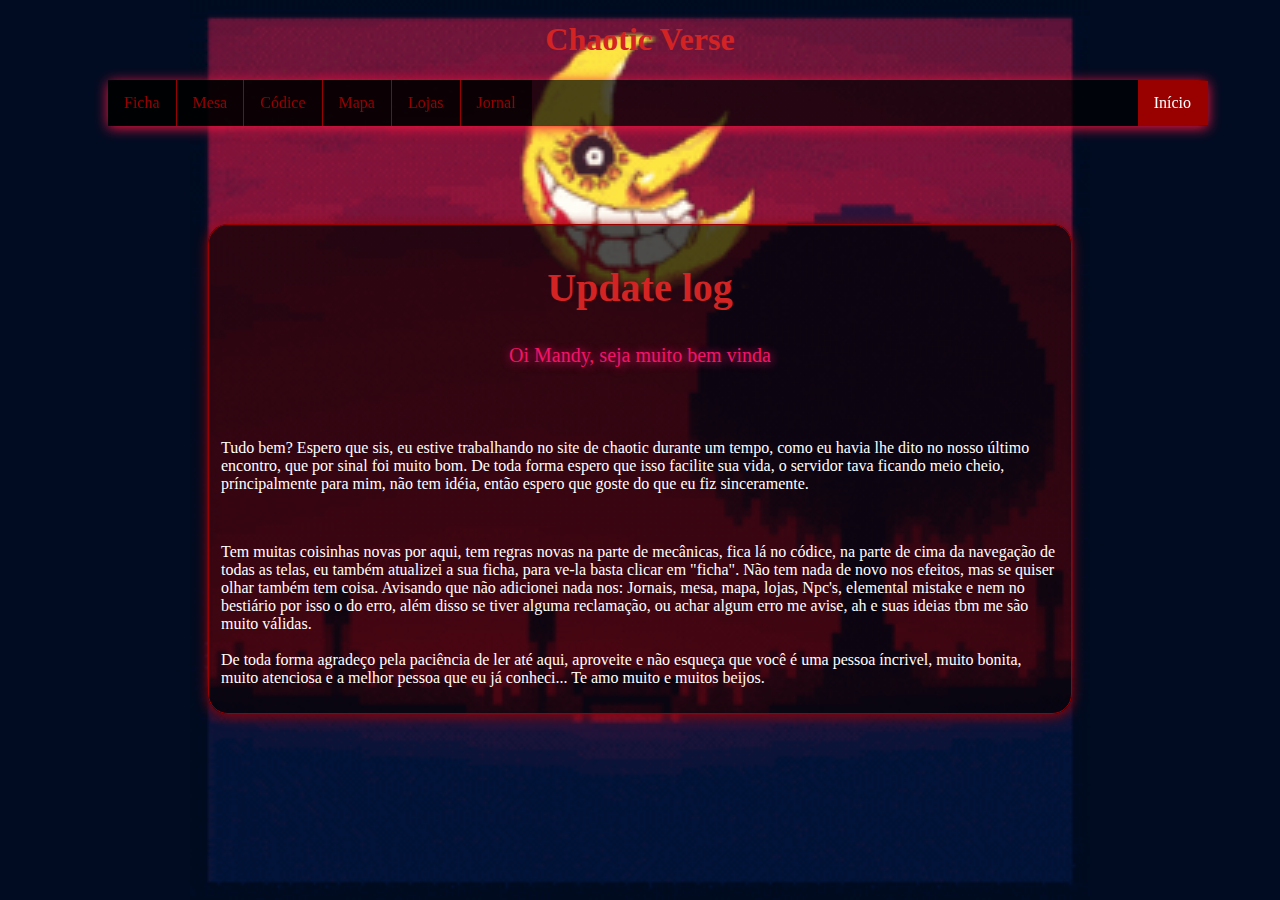
<file: index.html>
<!DOCTYPE html>
<html lang="en">
<head>
    <meta charset="UTF-8">
    <meta http-equiv="X-UA-Compatible" content="IE=edge">
    <meta name="viewport" content="width=, initial-scale=1.0">
    <link rel="stylesheet" href="style.css" />
    <title>Chaotic Verse</title>
</head>
<body>
    <h1>Chaotic Verse</h1>

    <ul class="nava">
        <li style="float:right"><a href="index.html" class="active">Início</a></li>
        <li><a href="fichamandy.html">Ficha</a></li>
        <li><a href="https://app.roll20.net/editor/">Mesa</a></li>
        <li><a href="codice.html">Códice</a>
        <ul class="subnav">
            <li><a href=status.html>Status</a></li>
            <li><a href="npc.html">Npc's</a> </li>
            <li><a href="mecanicas.html">Mecânicas</a></li>
            <li><a href="bestiario">Bestiário</a></li>
            <li><a href="elemental.html">elemental mistake</a></li>
        </ul>
    </li>
        <li><a href="mapa.html">Mapa</a></li>
        <li><a href="lojas.html">Lojas</a></li>
        <li><a href="jornal.html">Jornal</a></li>
      </ul>
      <br>
      <br>
      <br>
      <br>
      <br>
      <br>
      <br>
      <br>
      <fieldset class="campinho">
          <h2>Update log</h2>
        <p class="subtitulo">Oi Mandy, seja muito bem vinda</p>
<br>
<br>
        <p>Tudo bem? Espero que sis, eu estive trabalhando no site de chaotic durante um tempo, como eu havia lhe dito no nosso último encontro, que por sinal foi muito bom. De toda forma espero que isso facilite sua vida, o servidor tava ficando meio cheio, príncipalmente para mim, não tem idéia, então espero que goste do que eu fiz sinceramente.</p>
            <br>
        <p>Tem muitas coisinhas novas por aqui, tem regras novas na parte de mecânicas, fica lá no códice, na parte de cima da navegação de todas as telas, eu também atualizei a sua ficha, para ve-la basta clicar em "ficha". Não tem nada de novo nos efeitos, mas se quiser olhar também tem coisa. Avisando que não adicionei nada nos: Jornais, mesa, mapa, lojas, Npc's, elemental mistake e nem no bestiário por isso o do erro, além disso se tiver alguma reclamação, ou achar algum erro me avise, ah e suas ideias tbm me são muito válidas.<br><br>
        De toda forma agradeço pela paciência de ler até aqui, aproveite e não esqueça que você é uma pessoa íncrivel, muito bonita, muito atenciosa e a melhor pessoa que eu já conheci... Te amo muito e muitos beijos.</p>
      </fieldset>
</body>
</html>
</file>
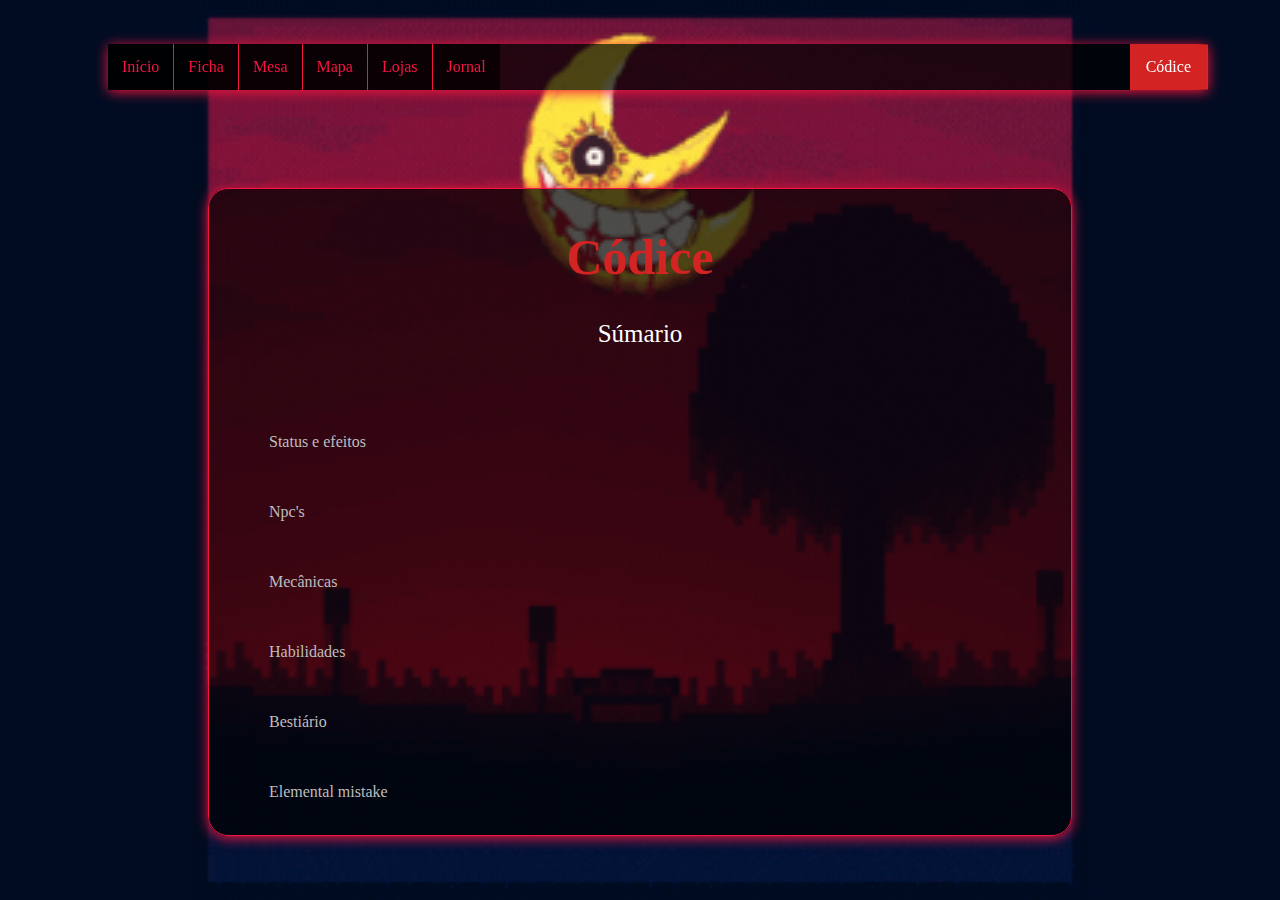
<file: codice.html>
<!DOCTYPE html>
<html lang="en">
  <html>
<head>
  <meta charset="UTF-8">
  <meta http-equiv="X-UA-Compatible" content="IE=edge">
  <meta name="viewport" content="width=device-width, initial-scale=1.0">
  <title>Codice</title>
  <link rel="stylesheet" href="codice.css">
</head>
</html>
<body>
  <br>
  <br>
  <ul class="nav">
    <li><a class="nava" href="index.html">Início</a></li>
    <li><a class="nava" href="fichamandy.html">Ficha</a></li>
    <li><a class="nava" href="https://app.roll20.net/editor/">Mesa</a></li>
    <li style="float:right"><a href="codice.html" class="active">Códice</a>
      <ul class="subnav">
        <li><a href=status.html>Status</a></li>
        <li><a href="npc">Npc's</a> </li>
        <li><a href="mecanicas.html">Mecânicas</a></li>
        <li><a href="bestiario">Bestiário</a></li>
        <li><a href="elemental.html">elemental mistake</a></li>
    </ul></li>
    <li><a class="nava" href="about.asp">Mapa</a></li>
    <li><a class="nava" href="about.asp">Lojas</a></li>
    <li><a class="nava" href="about.asp">Jornal</a></li>
  </ul>
  <br>
  <br>
  <br>
  <br>
  <br>
  <br>
  <br>
  <br>
  <fieldset class="field1">
    <h1>Códice</h1>
    <p class="subtitulo">Súmario</p>
    <br>
    <br>
    <div>
      <ul>
        <il><a class="fielda" href="Status.html">Status e efeitos</a></il>
        <br>
        <br>
        <il><a class="fielda" href="npc.html">Npc's</a></il>
        <br>
        <br>
        <il><a class="fielda" href="mecanicas.html">Mecânicas</a></il>
        <br>
        <br>
        <il><a class="fielda" href="habilidades.html">Habilidades</a></il>
        <br>
        <br>
        <il><a class="fielda" href="#best">Bestiário</a></il>
        <br>
        <br>
        <il><a class="fielda" href="elemental.html">Elemental mistake</a></il>
      </ul>
    </div>
    
  </fieldset>
</body>
</html>
</file>
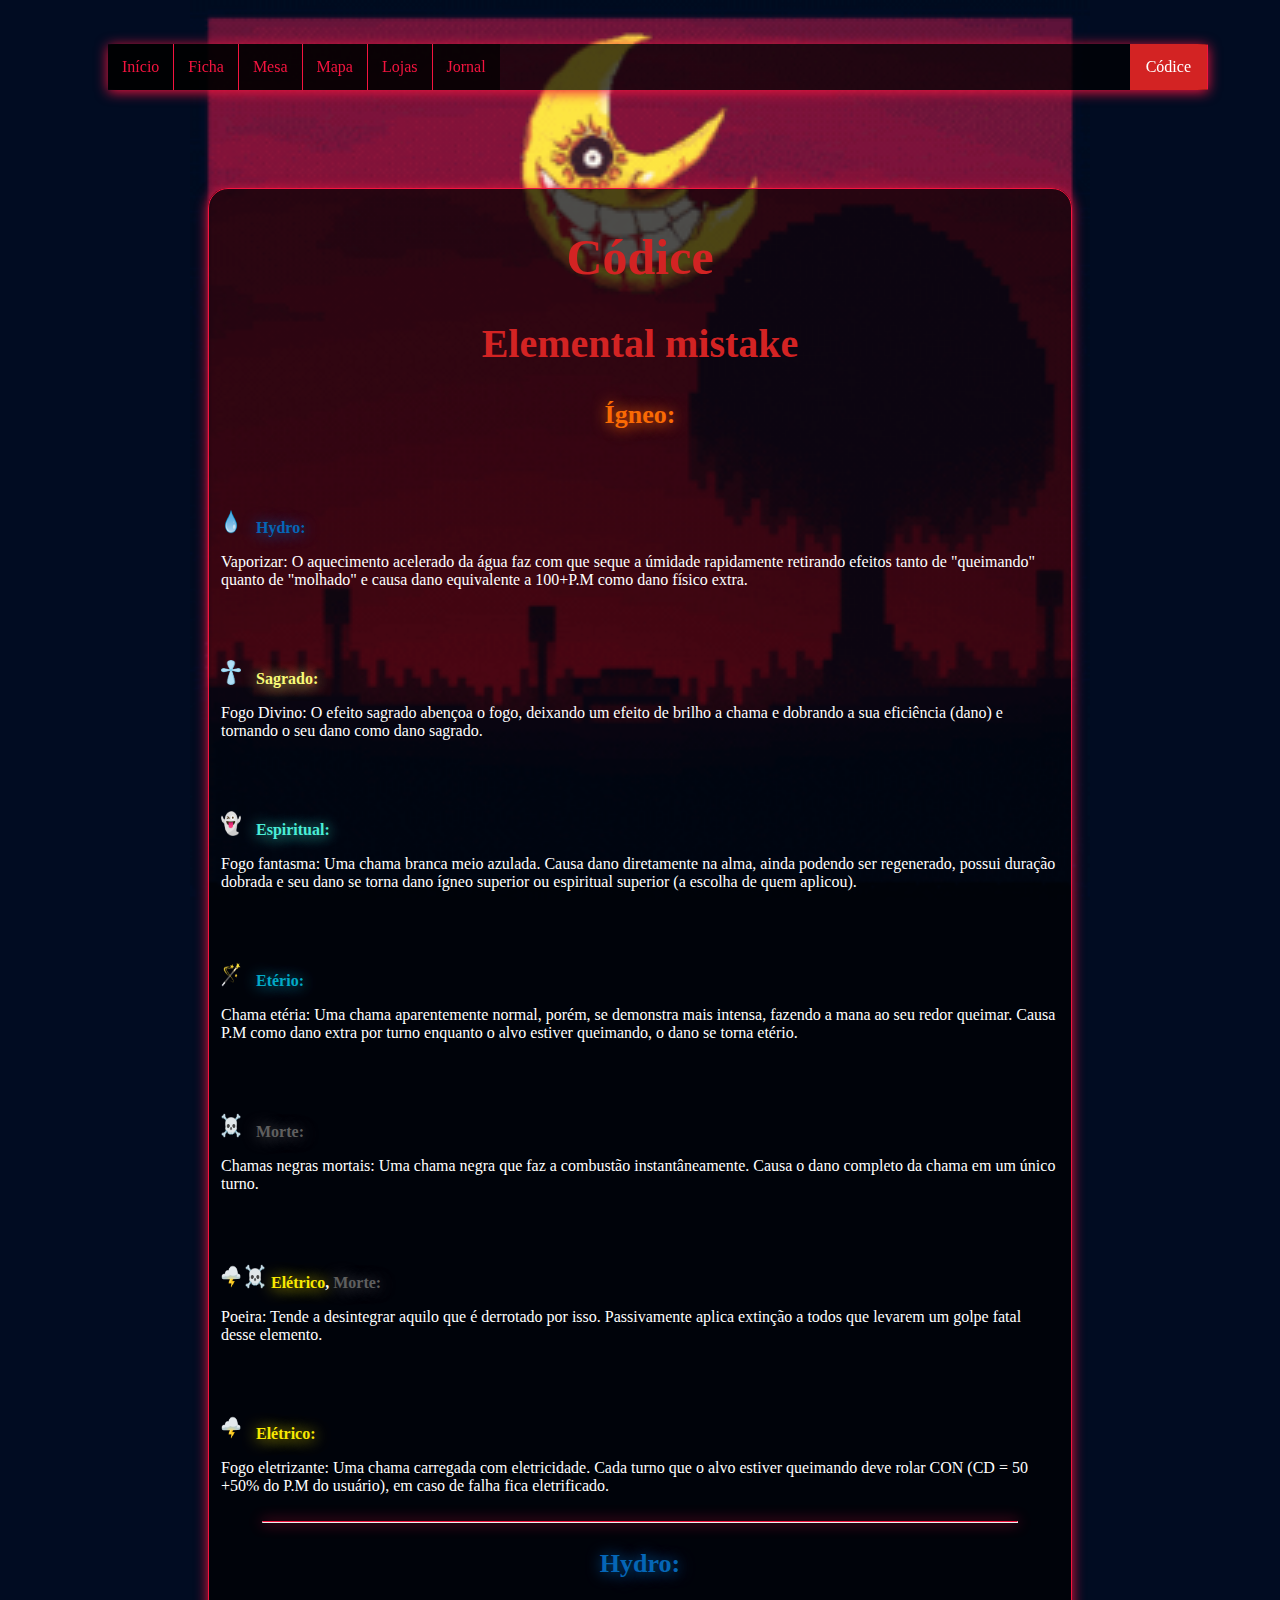
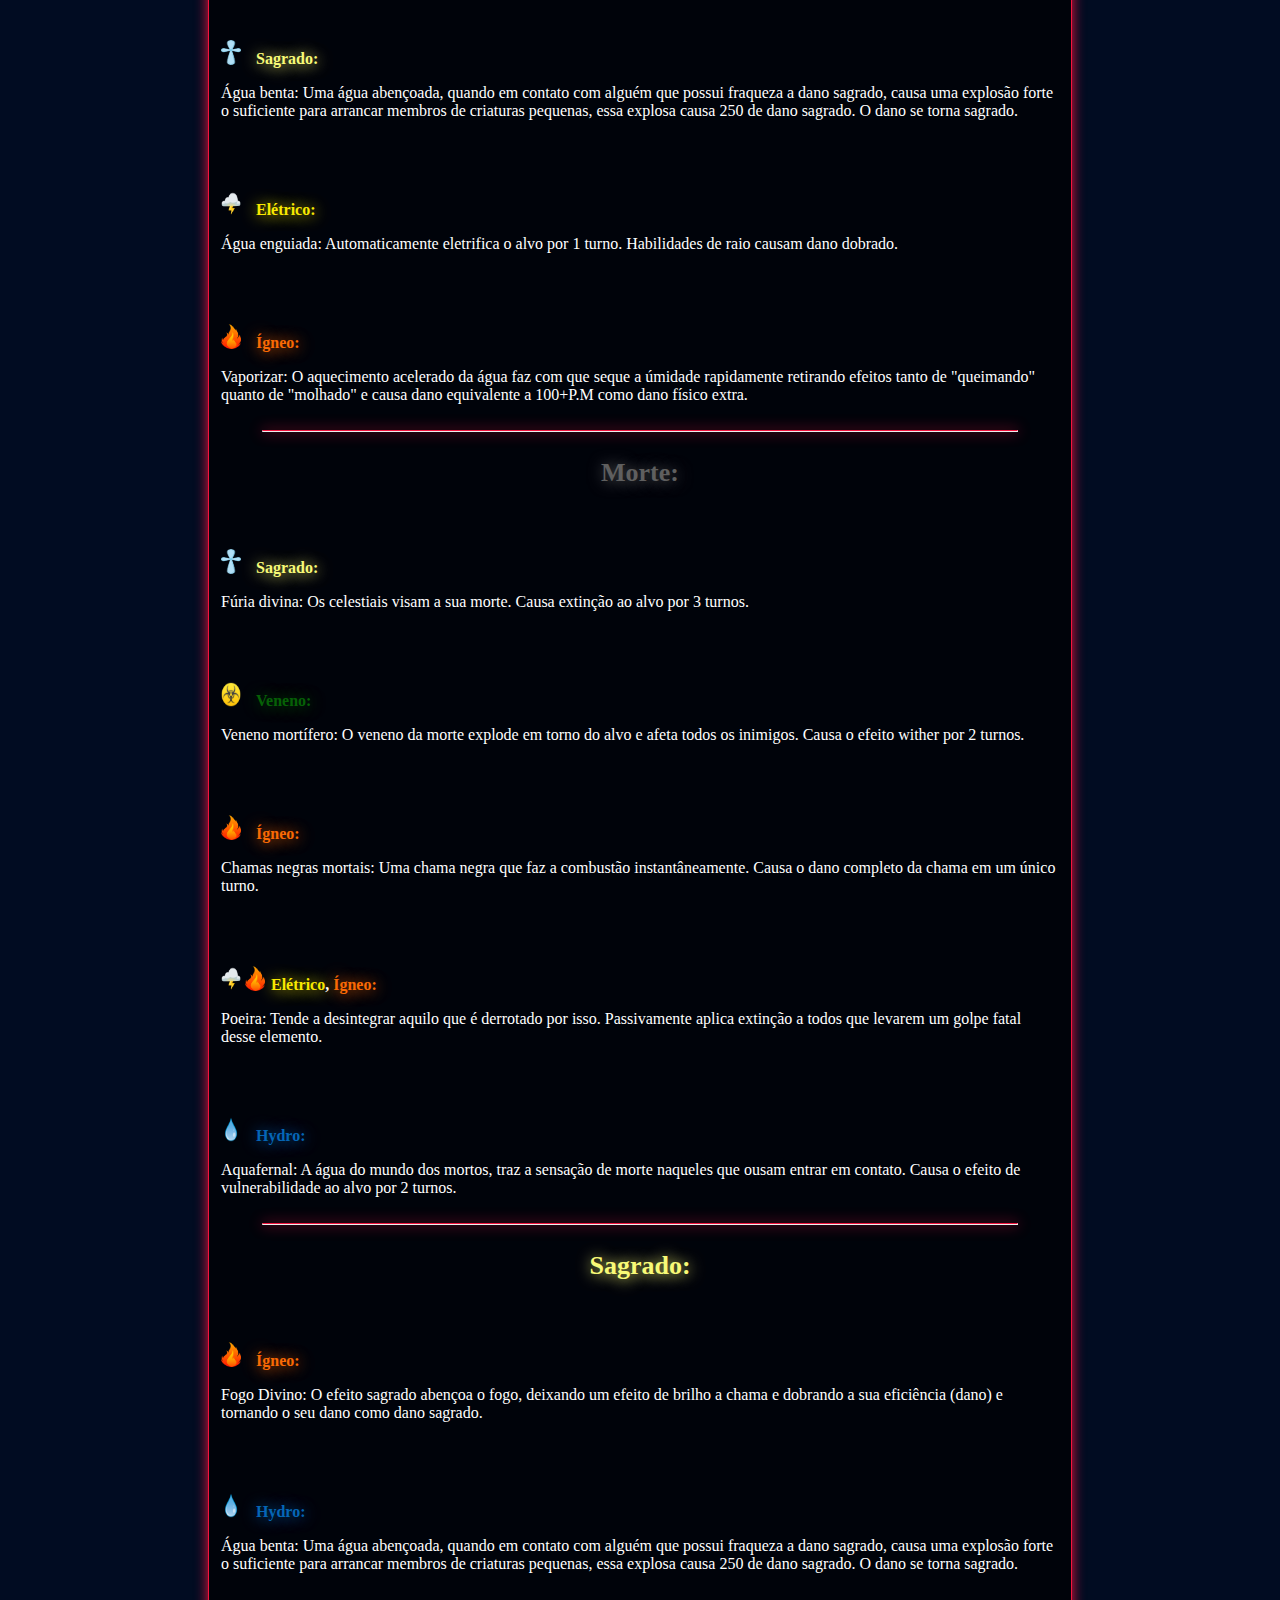
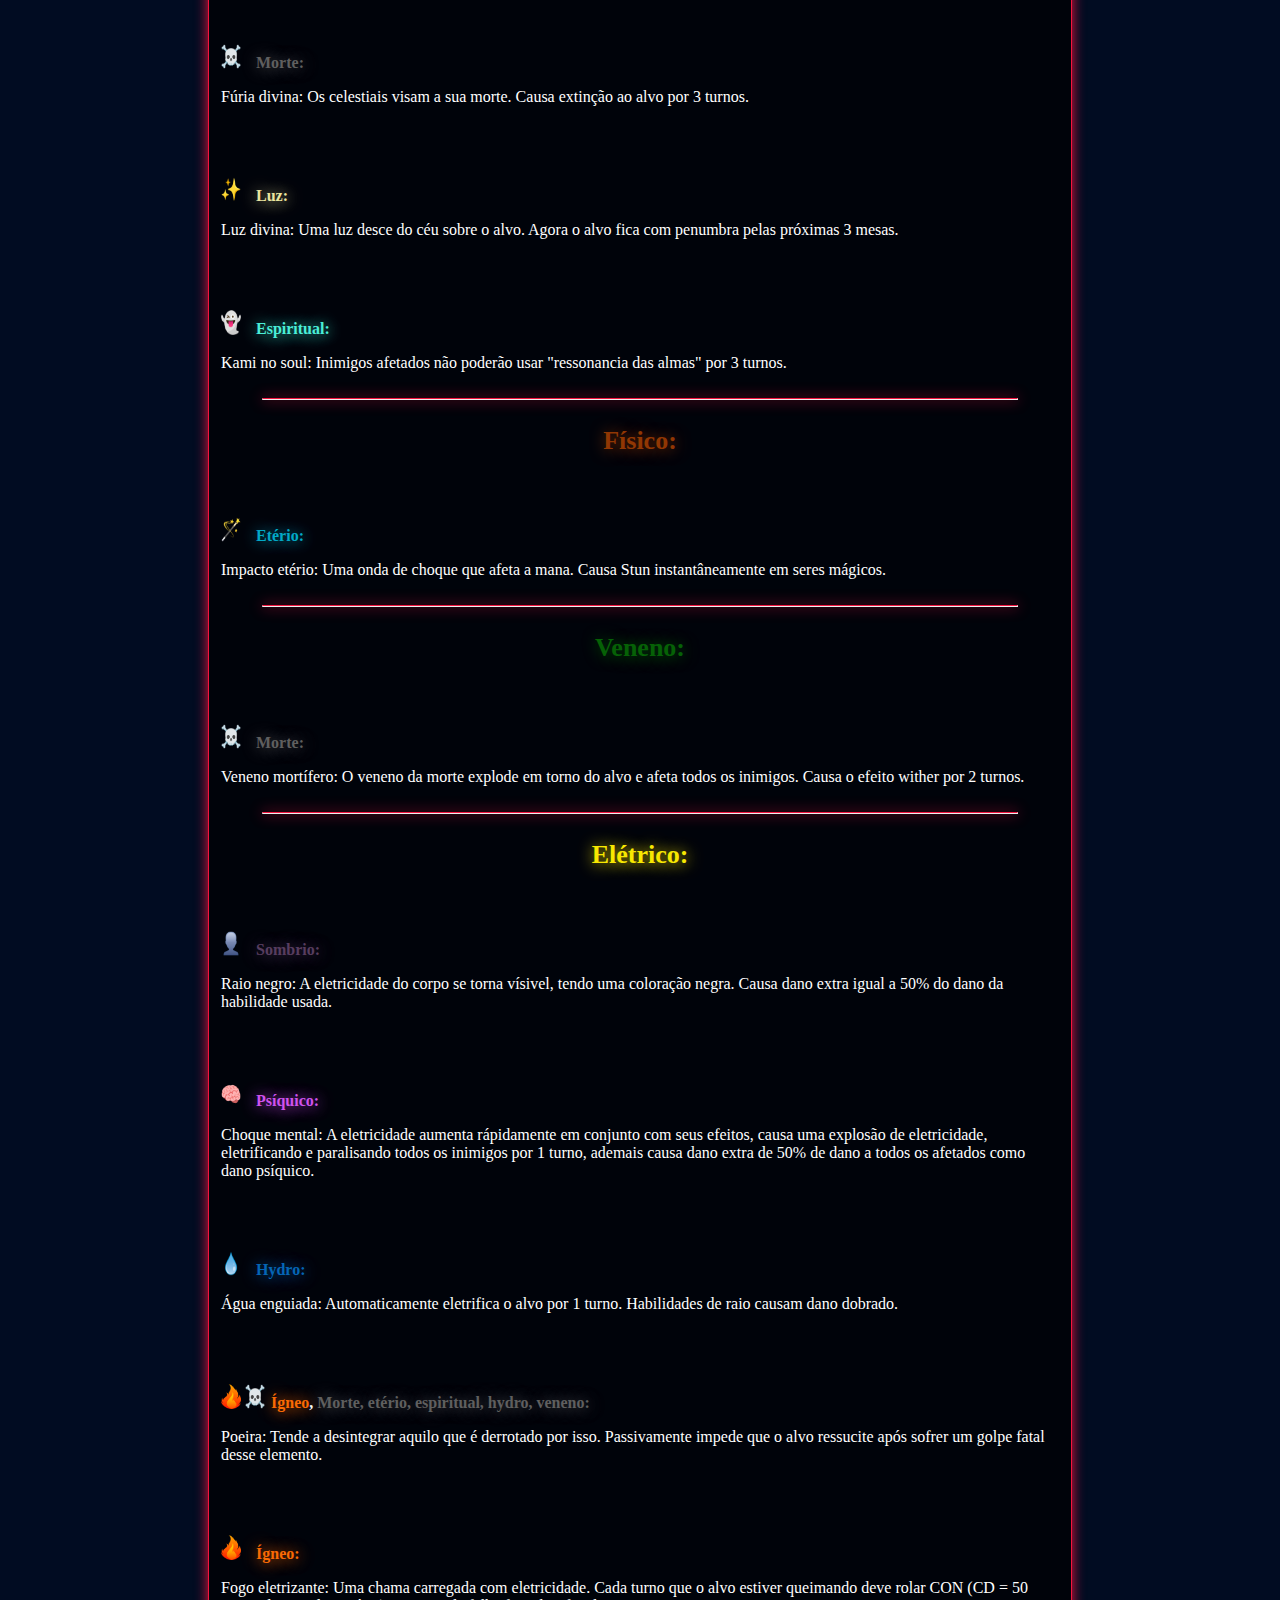
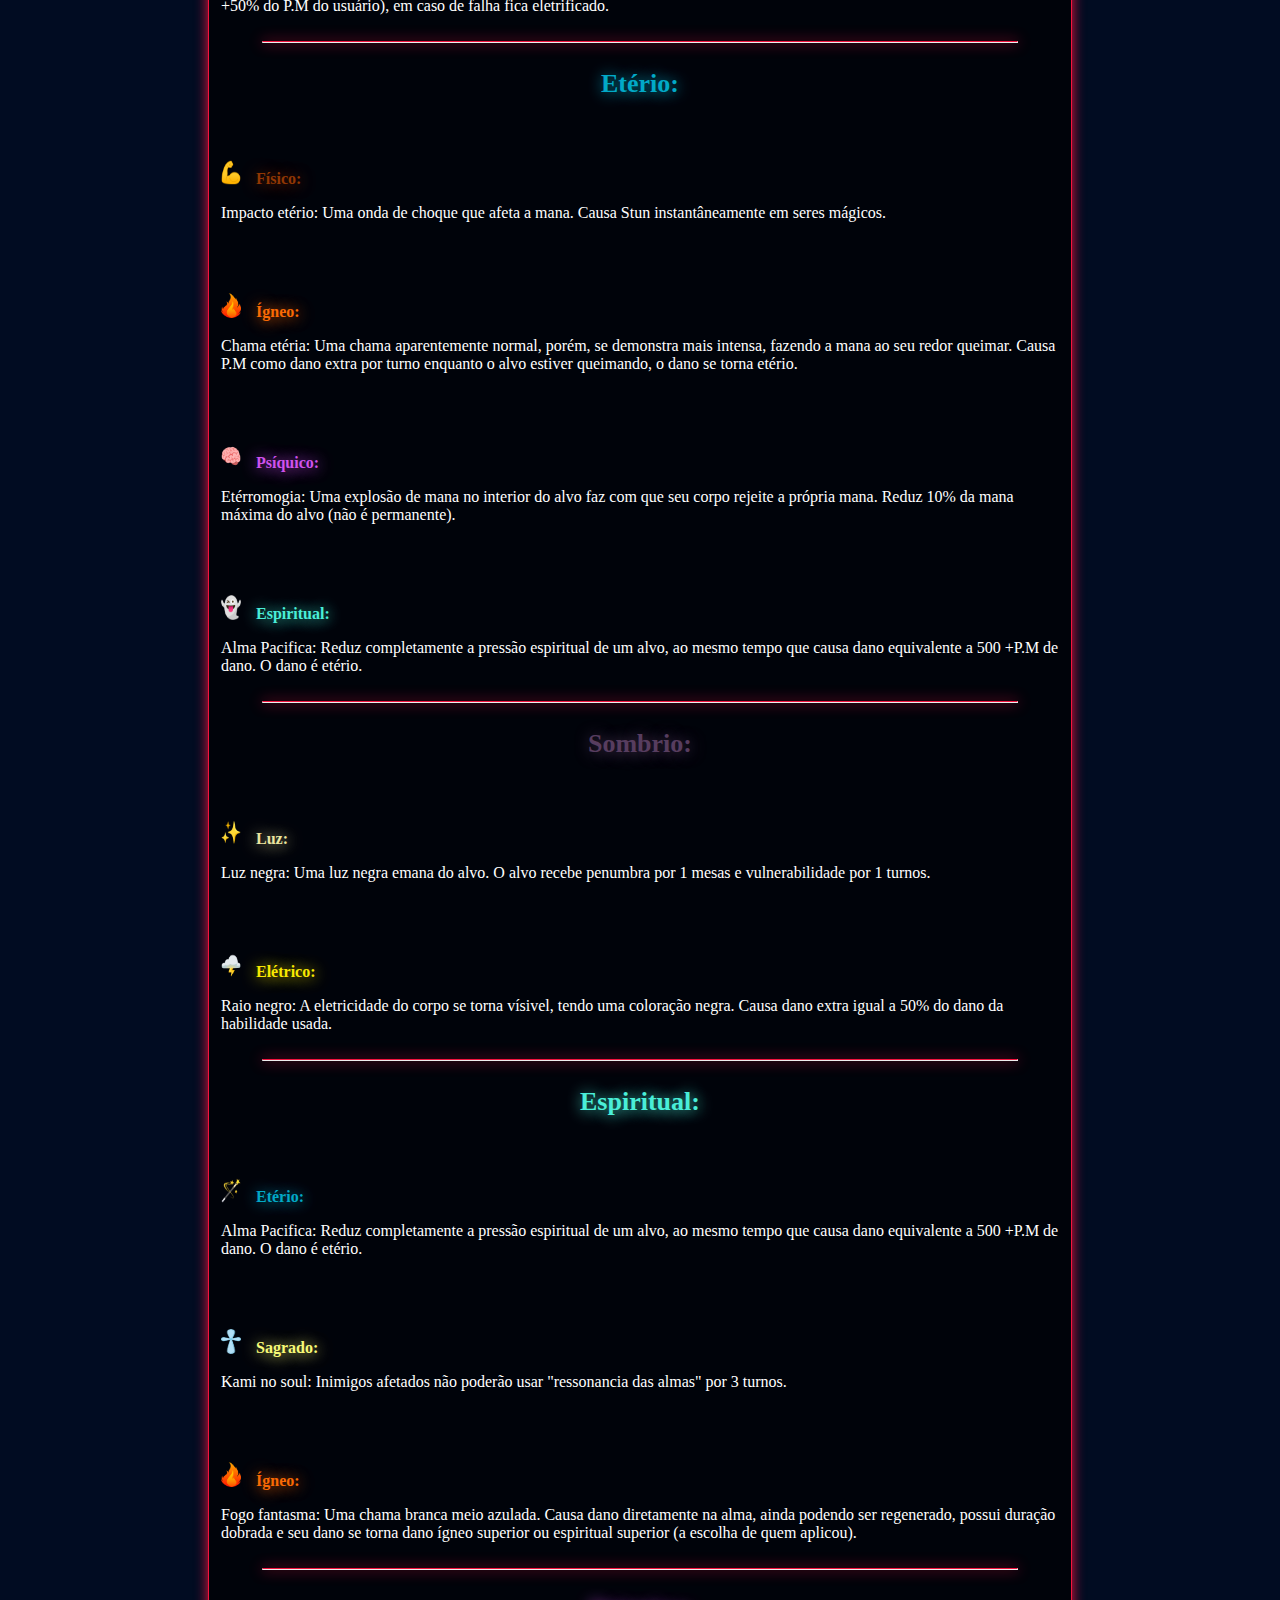
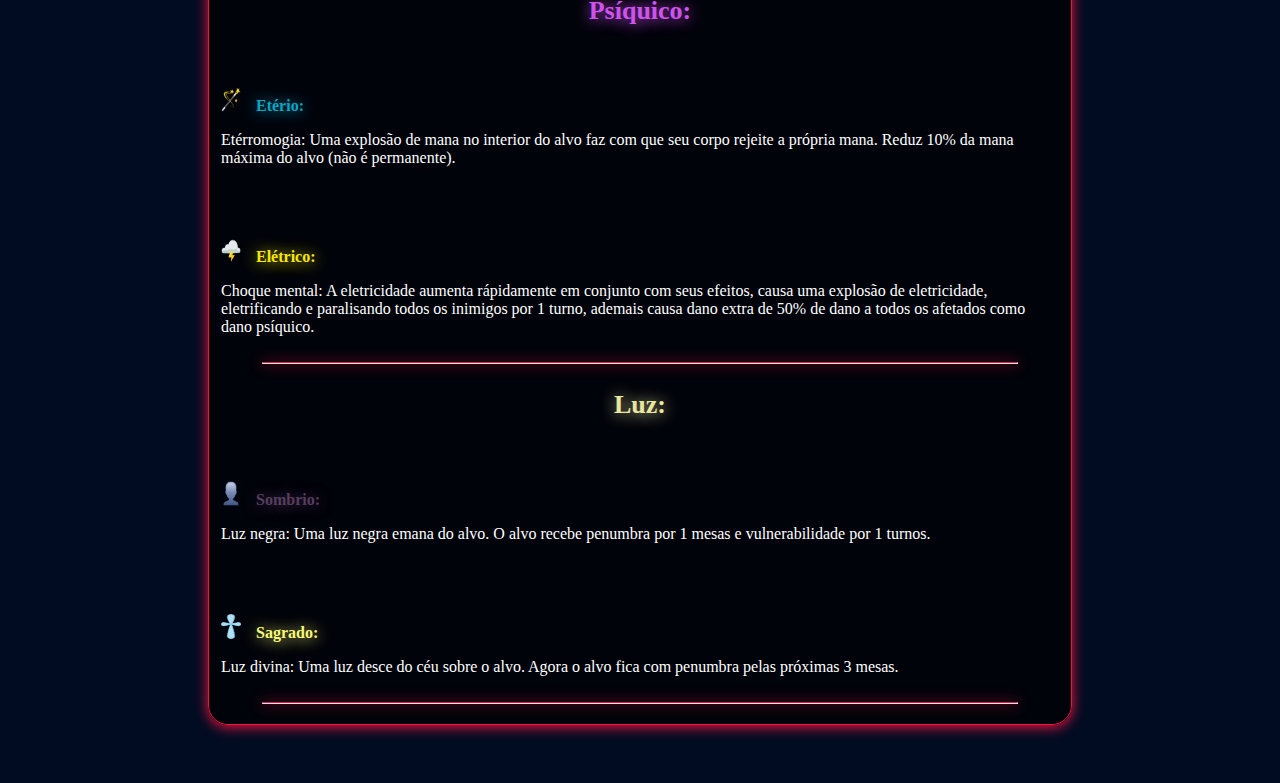
<file: elemental.html>
<!DOCTYPE html>
<html lang="en">
<head>
  <meta charset="UTF-8">
  <meta http-equiv="X-UA-Compatible" content="IE=edge">
  <meta name="viewport" content="width=device-width, initial-scale=1.0">
  <title>habilidades</title>
  <link rel="stylesheet" href="codice.css">
</head>
<body>
  <br>
  <br>
  <ul class="nav">
    <li><a class="nava" href="index.html">Início</a></li>
    <li><a class="nava" href="fichamandy.html">Ficha</a></li>
    <li><a class="nava" href="https://app.roll20.net/editor/">Mesa</a></li>
    <li style="float:right"><a href="codice.html" class="active">Códice</a></li>
    <li><a class="nava" href="about.asp">Mapa</a></li>
    <li><a class="nava" href="about.asp">Lojas</a></li>
    <li><a class="nava" href="about.asp">Jornal</a></li>
  </ul>
  <br>
  <br>
  <br>
  <br>
  <br>
  <br>
  <br>
  <br>
  <fieldset class="field1">
    <h1>Códice</h1>
<h2>Elemental mistake</h2>
<p class="mec"><b class="ign">Ígneo:</b></p>
<br>
<img src="agua4.png" class="elementalm">
    <p><strong class="nomistake"><b class="hyd">Hydro:</b></strong></p>
 Vaporizar: O aquecimento acelerado  da água faz com que seque a úmidade rapidamente retirando efeitos tanto de "queimando" quanto de "molhado" e causa dano equivalente a 100+P.M como dano físico extra.
 <br><br><br>
 <img src="sagrado2.webp" class="elementalm">
 <p><strong class="nomistake"><b class="sag">Sagrado:</b></strong></p>
Fogo Divino: O efeito sagrado abençoa o fogo, deixando um efeito de brilho a chama e dobrando a sua eficiência (dano) e tornando o seu dano como dano sagrado.
<br><br><br>
<img src="espiritual.png" class="elementalm">
<p><strong class="nomistake"><b class="esp">Espiritual:</b></strong></p>
Fogo fantasma: Uma chama branca meio azulada. Causa dano diretamente na alma, ainda podendo ser regenerado, possui duração dobrada e seu dano se torna dano ígneo superior ou espiritual superior (a escolha de quem aplicou).
<br><br><br>
<img src="eterio.png" class="elementalm">
<p><strong class="nomistake"><b class="ete">Etério:</b></strong></p>
Chama etéria: Uma chama aparentemente normal, porém, se demonstra mais intensa, fazendo a mana ao seu redor queimar. Causa P.M como dano extra por turno enquanto o alvo estiver queimando, o dano se torna etério.
<br><br><br>
<img src="morte11.png" class="elementalm">
<p><strong class="nomistake"><b class="mor">Morte:</b></strong></p>
Chamas negras mortais: Uma chama negra que faz a combustão instantâneamente. Causa o dano completo da chama em um único turno.
<br><br><br>
<img src="eletrico.png" class="elementalm">
<img src="morte11.png" class="elementalm">
<p><strong class="nomistake" id="treselen"><b class="ele">Elétrico</b>, <b class="mor">Morte:</b></strong></p>
Poeira: Tende a desintegrar aquilo que é derrotado por isso. Passivamente aplica extinção a todos que levarem um golpe fatal desse elemento.
<br><br><br>
<img src="eletrico.png" class="elementalm">
<p><strong class="nomistake"><b class="ele">Elétrico:</b></strong></p>
Fogo eletrizante: Uma chama carregada com eletricidade. Cada turno que o alvo estiver queimando deve rolar CON (CD = 50 +50% do P.M do usuário), em caso de falha fica eletrificado.
<br><br>
<hr/>
<p class="mec"><strong><b class="hyd">Hydro:</b></strong></p>

<img src="sagrado2.webp" class="elementalm">
    <p><strong class="nomistake"><b class="sag">Sagrado:</b></strong></p>
Água benta: Uma água abençoada, quando em contato com alguém que possui fraqueza a dano sagrado, causa uma explosão forte o suficiente para arrancar membros de criaturas pequenas, essa explosa causa 250 de dano sagrado. O dano se torna sagrado.
<br><br><br>
<img src="eletrico.png" class="elementalm">
<p><strong class="nomistake"><b class="ele">Elétrico:</b></strong></p>
Água enguiada: Automaticamente eletrifica o alvo por 1 turno. Habilidades de raio causam dano dobrado.
<br><br><br>
<img src="fogo5.png" class="elementalm">
<p><strong class="nomistake"><b class="ign">Ígneo:</b></strong></p>
 Vaporizar: O aquecimento acelerado  da água faz com que seque a úmidade rapidamente retirando efeitos tanto de "queimando" quanto de "molhado" e causa dano equivalente a 100+P.M como dano físico extra.

 <br><br>
 <hr/>
<p class="mec"><strong><b class="mor">Morte:</b></strong></p>

<img src="sagrado2.webp" class="elementalm">
<p><strong class="nomistake"><b class="sag">Sagrado:</b></strong></p>
Fúria divina: Os celestiais visam a sua morte. Causa extinção ao alvo por 3 turnos.
<br><br><br>
<img src="veneno.png" class="elementalm">
<p><strong class="nomistake"><b class="ven">Veneno:</b></strong></p>
Veneno mortífero: O veneno da morte explode em torno do alvo e afeta todos os inimigos. Causa o efeito wither por 2 turnos.
<br><br><br>
<img src="fogo5.png" class="elementalm">
<p><strong class="nomistake"><b class="ign">Ígneo:</b></strong></p>
Chamas negras mortais: Uma chama negra que faz a combustão instantâneamente. Causa o dano completo da chama em um único turno.
<br><br><br>
<img src="eletrico.png" class="elementalm">
<img src="fogo5.png" class="elementalm">
<p><strong class="nomistake" id="treselen"><b class="ele">Elétrico</b>, <b class="ign">Ígneo:</b></strong></p>
Poeira: Tende a desintegrar aquilo que é derrotado por isso. Passivamente aplica extinção a todos que levarem um golpe fatal desse elemento.
<br><br><br>
<img src="agua4.png" class="elementalm">
<p><strong class="nomistake"><b class="hyd">Hydro:</b></strong></p>
Aquafernal: A água do mundo dos mortos,  traz a sensação de morte naqueles que ousam entrar em contato. Causa o efeito de vulnerabilidade ao alvo por 2 turnos.
<br><br>
<hr/>

<p class="mec"><strong><b class="sag">Sagrado:</b></strong></p>

<img src="fogo5.png" class="elementalm">
<p><strong class="nomistake"><b class="ign">Ígneo:</b></strong></p>
Fogo Divino: O efeito sagrado abençoa o fogo, deixando um efeito de brilho a chama e dobrando a sua eficiência (dano) e tornando o seu dano como dano sagrado.
<br><br><br>
<img src="agua4.png" class="elementalm">
<p><strong class="nomistake"><b class="hyd">Hydro:</b></strong></p>
Água benta: Uma água abençoada, quando em contato com alguém que possui fraqueza a dano sagrado, causa uma explosão forte o suficiente para arrancar membros de criaturas pequenas, essa explosa causa 250 de dano sagrado. O dano se torna sagrado.
<br><br><br>
<img src="morte11.png" class="elementalm">
<p><strong class="nomistake"><b class="mor">Morte:</b></strong></p>
Fúria divina: Os celestiais visam a sua morte. Causa extinção ao alvo por 3 turnos.
<br><br><br>
<img src="luz.png" class="elementalm">
<p><strong class="nomistake"><b class="luz">Luz:</b></strong></p>
Luz divina: Uma luz desce do céu sobre o alvo. Agora o alvo fica com penumbra pelas próximas 3 mesas.
<br><br><br>
<img src="espiritual.png" class="elementalm">
<p><strong class="nomistake"><b class="esp">Espiritual:</b></strong></p>
Kami no soul: Inimigos afetados não poderão usar "ressonancia das almas" por 3 turnos.
<br><br>
<hr/>


<p class="mec"><strong><b class="fis">Físico:</b></strong></p>

<img src="eterio.png" class="elementalm">
    <p><strong class="nomistake"><b class="ete">Etério:</b></strong></p>
Impacto etério: Uma onda de choque que afeta a mana. Causa Stun instantâneamente em seres mágicos.
<br><br>
<hr/>
<p class="mec"><strong><b class="ven">Veneno:</b></strong></p>

<img src="morte11.png" class="elementalm">
    <p><strong class="nomistake"><b class="mor">Morte:</b></strong></p>
Veneno mortífero: O veneno da morte explode em torno do alvo e afeta todos os inimigos. Causa o efeito wither por 2 turnos.
<br><br>
<hr/>
<p class="mec"><strong><b class="ele">Elétrico:</b></strong></p>

<img src="sombra.png" class="elementalm">
    <p><strong class="nomistake"><b class="som">Sombrio:</b></strong></p>
Raio negro: A eletricidade do corpo se torna vísivel, tendo uma coloração negra. Causa dano extra igual a 50% do dano da habilidade usada.
<br><br><br>
<img src="psiquico.png" class="elementalm">
<p><strong class="nomistake"><b class="psi">Psíquico:</b></strong></p>
Choque mental: A eletricidade aumenta rápidamente em conjunto com seus efeitos, causa uma explosão de eletricidade, eletrificando e paralisando todos os inimigos por 1 turno, ademais causa dano extra de 50% de dano a todos os afetados como dano psíquico.
<br><br><br>
<img src="agua4.png" class="elementalm">
<p><strong class="nomistake"><b class="hyd">Hydro:</b></strong></p>
Água enguiada: Automaticamente eletrifica o alvo por 1 turno. Habilidades de raio causam dano dobrado.
<br><br><br>
<img src="fogo5.png" class="elementalm">
<img src="morte11.png" class="elementalm">
<p><strong class="nomistake" id="treselen"><b class="ign">Ígneo</b>, <b class="mor">Morte, etério, espiritual, hydro, veneno:</b></strong></p>
Poeira: Tende a desintegrar aquilo que é derrotado por isso. Passivamente impede que o alvo ressucite após sofrer um golpe fatal desse elemento.
<br><br><br>
<img src="fogo5.png" class="elementalm">
<p><strong class="nomistake"><b class="ign">Ígneo:</b></strong></p>
Fogo eletrizante: Uma chama carregada com eletricidade. Cada turno que o alvo estiver queimando deve rolar CON (CD = 50 +50% do P.M do usuário), em caso de falha fica eletrificado.
<br><br>
<hr/>

<p class="mec"><strong><b class="ete">Etério:</b></strong></p>

<img src="fisico.png" class="elementalm">
    <p><strong class="nomistake"><b class="fis">Físico:</b></strong></p>
Impacto etério: Uma onda de choque que afeta a mana. Causa Stun instantâneamente em seres mágicos.
<br><br><br>
<img src="fogo5.png" class="elementalm">
<p><strong class="nomistake"><b class="ign">Ígneo:</b></strong></p>
Chama etéria: Uma chama aparentemente normal, porém, se demonstra mais intensa, fazendo a mana ao seu redor queimar. Causa P.M como dano extra por turno enquanto o alvo estiver queimando, o dano se torna etério.
<br><br><br>
<img src="psiquico.png" class="elementalm">
<p><strong class="nomistake"><b class="psi">Psíquico:</b></strong></p>
Etérromogia: Uma explosão de mana no interior do alvo faz com que seu corpo rejeite a própria mana. Reduz 10% da mana máxima do alvo (não é permanente).
<br><br><br>
<img src="espiritual.png" class="elementalm">
<p><strong class="nomistake"><b class="esp">Espiritual:</b></strong></p>
Alma Pacifica: Reduz completamente a pressão espiritual de um alvo, ao mesmo tempo que causa dano equivalente a 500 +P.M de dano. O dano é etério.
<br><br>
<hr/>
<p class="mec"><strong><b class="som">Sombrio:</b></strong></p>

<img src="luz.png" class="elementalm">
    <p><strong class="nomistake"><b class="luz">Luz:</b></strong></p>
Luz negra: Uma luz negra emana do alvo. O alvo recebe penumbra por 1 mesas e vulnerabilidade por 1 turnos.
<br><br><br>
<img src="eletrico.png" class="elementalm">
<p><strong class="nomistake"><b class="ele">Elétrico:</b></strong></p>
Raio negro: A eletricidade do corpo se torna vísivel, tendo uma coloração negra. Causa dano extra igual a 50% do dano da habilidade usada.
<br><br>
<hr/>

<p class="mec"><strong><b class="esp">Espiritual:</b></strong></p>

<img src="eterio.png" class="elementalm">
    <p><strong class="nomistake"><b class="ete">Etério:</b></strong></p>
Alma Pacifica: Reduz completamente a pressão espiritual de um alvo, ao mesmo tempo que causa dano equivalente a 500 +P.M de dano. O dano é etério.
<br><br><br>
<img src="sagrado2.webp" class="elementalm">
<p><strong class="nomistake"><b class="sag">Sagrado:</b></strong></p>
Kami no soul: Inimigos afetados não poderão usar "ressonancia das almas" por 3 turnos.
<br><br><br>
<img src="fogo5.png" class="elementalm">
<p><strong class="nomistake"><b class="ign">Ígneo:</b></strong></p>
Fogo fantasma: Uma chama branca meio azulada. Causa dano diretamente na alma, ainda podendo ser regenerado, possui duração dobrada e seu dano se torna dano ígneo superior ou espiritual superior (a escolha de quem aplicou).
<br><br>
<hr/>


<p class="mec"><strong><b class="psi">Psíquico:</b></strong></p>

<img src="eterio.png" class="elementalm">
<p><strong class="nomistake"><b class="ete">Etério:</b></strong></p>
Etérromogia: Uma explosão de mana no interior do alvo faz com que seu corpo rejeite a própria mana. Reduz 10% da mana máxima do alvo (não é permanente).
<br><br><br>
<img src="eletrico.png" class="elementalm">
<p><strong class="nomistake"><b class="ele">Elétrico:</b></strong></p>
Choque mental: A eletricidade aumenta rápidamente em conjunto com seus efeitos, causa uma explosão de eletricidade, eletrificando e paralisando todos os inimigos por 1 turno, ademais causa dano extra de 50% de dano a todos os afetados como dano psíquico.
<br><br>
<hr/>

<p class="mec"><strong><b class="luz">Luz:</b></strong></p>

<img src="sombra.png" class="elementalm">
<p><strong class="nomistake"><b class="som">Sombrio:</b></strong></p>
Luz negra: Uma luz negra emana do alvo. O alvo recebe penumbra por 1 mesas e vulnerabilidade por 1 turnos.
<br><br><br>
<img src="sagrado2.webp" class="elementalm">
<p><strong class="nomistake"><b class="sag">Sagrado:</b></strong></p>
Luz divina: Uma luz desce do céu sobre o alvo. Agora o alvo fica com penumbra pelas próximas 3 mesas. 
<br><br>
<hr/>

    </fieldset>
</body>
</html>
</file>
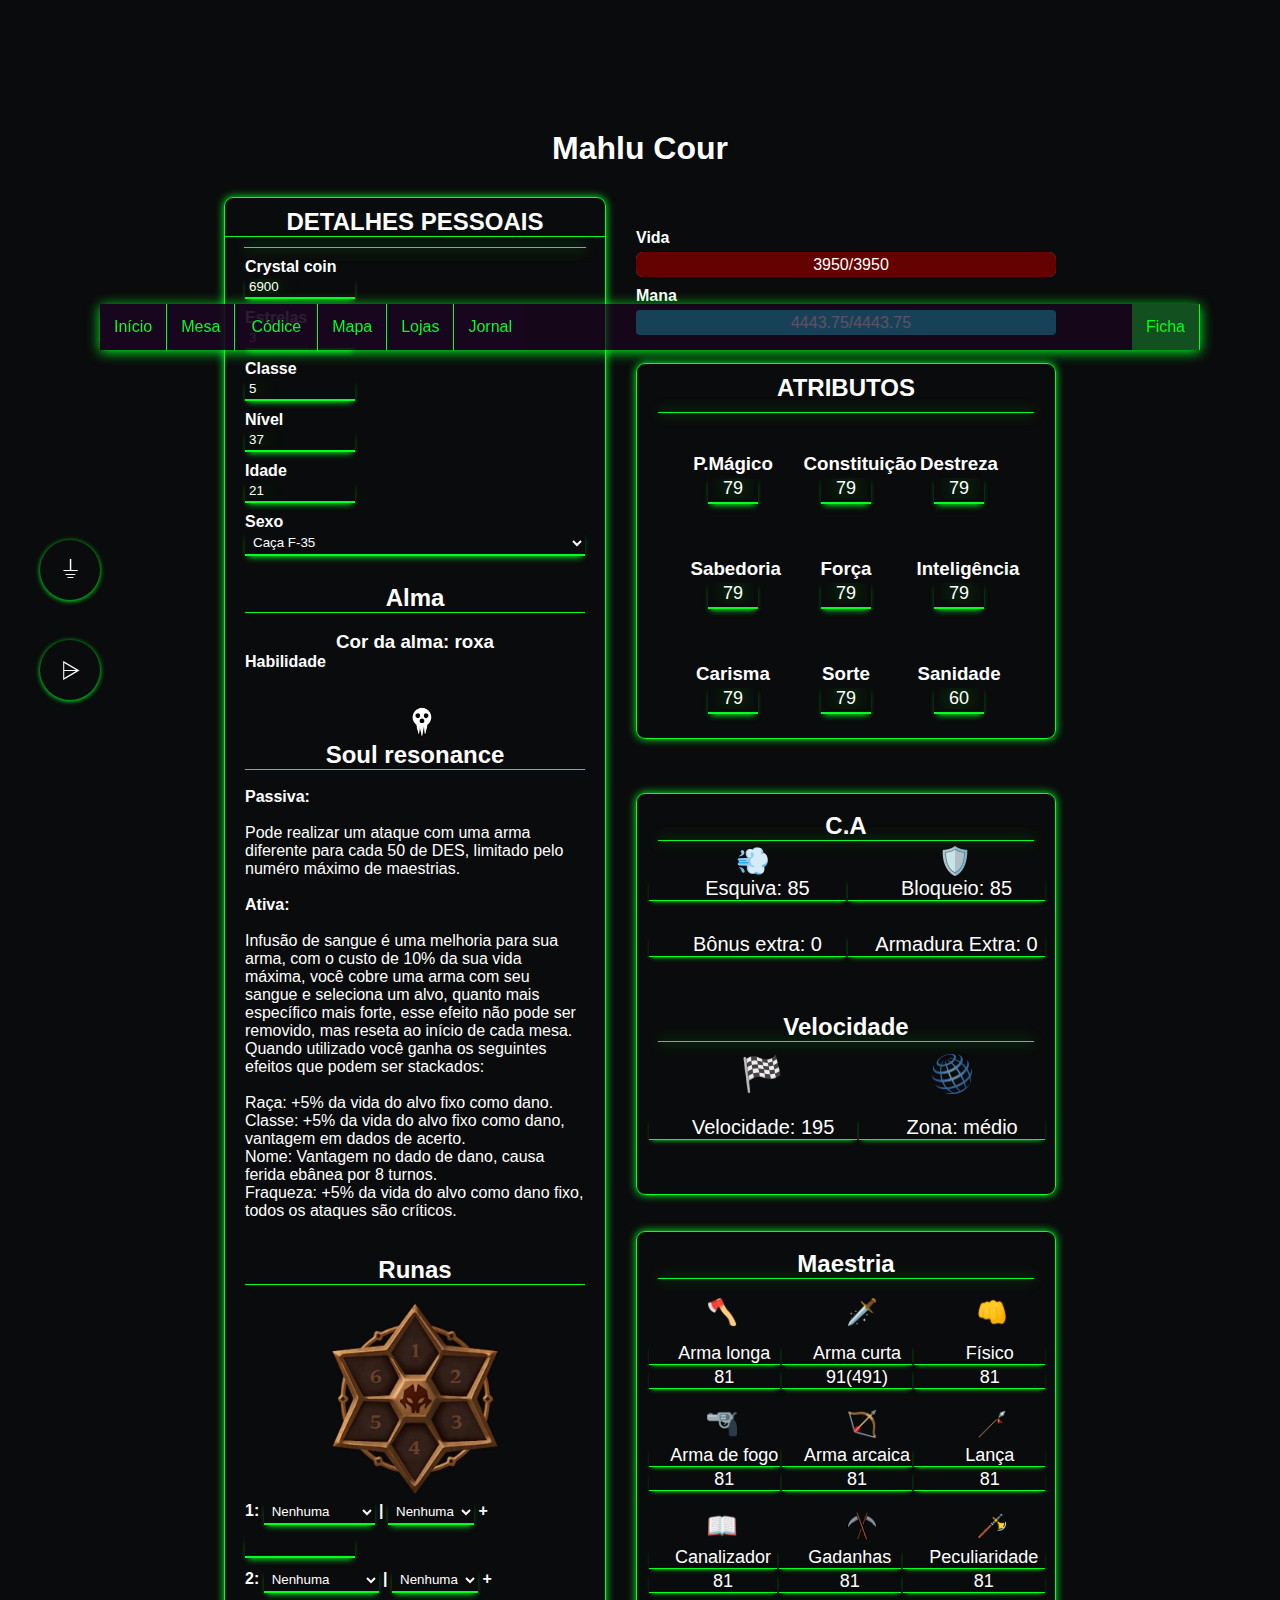
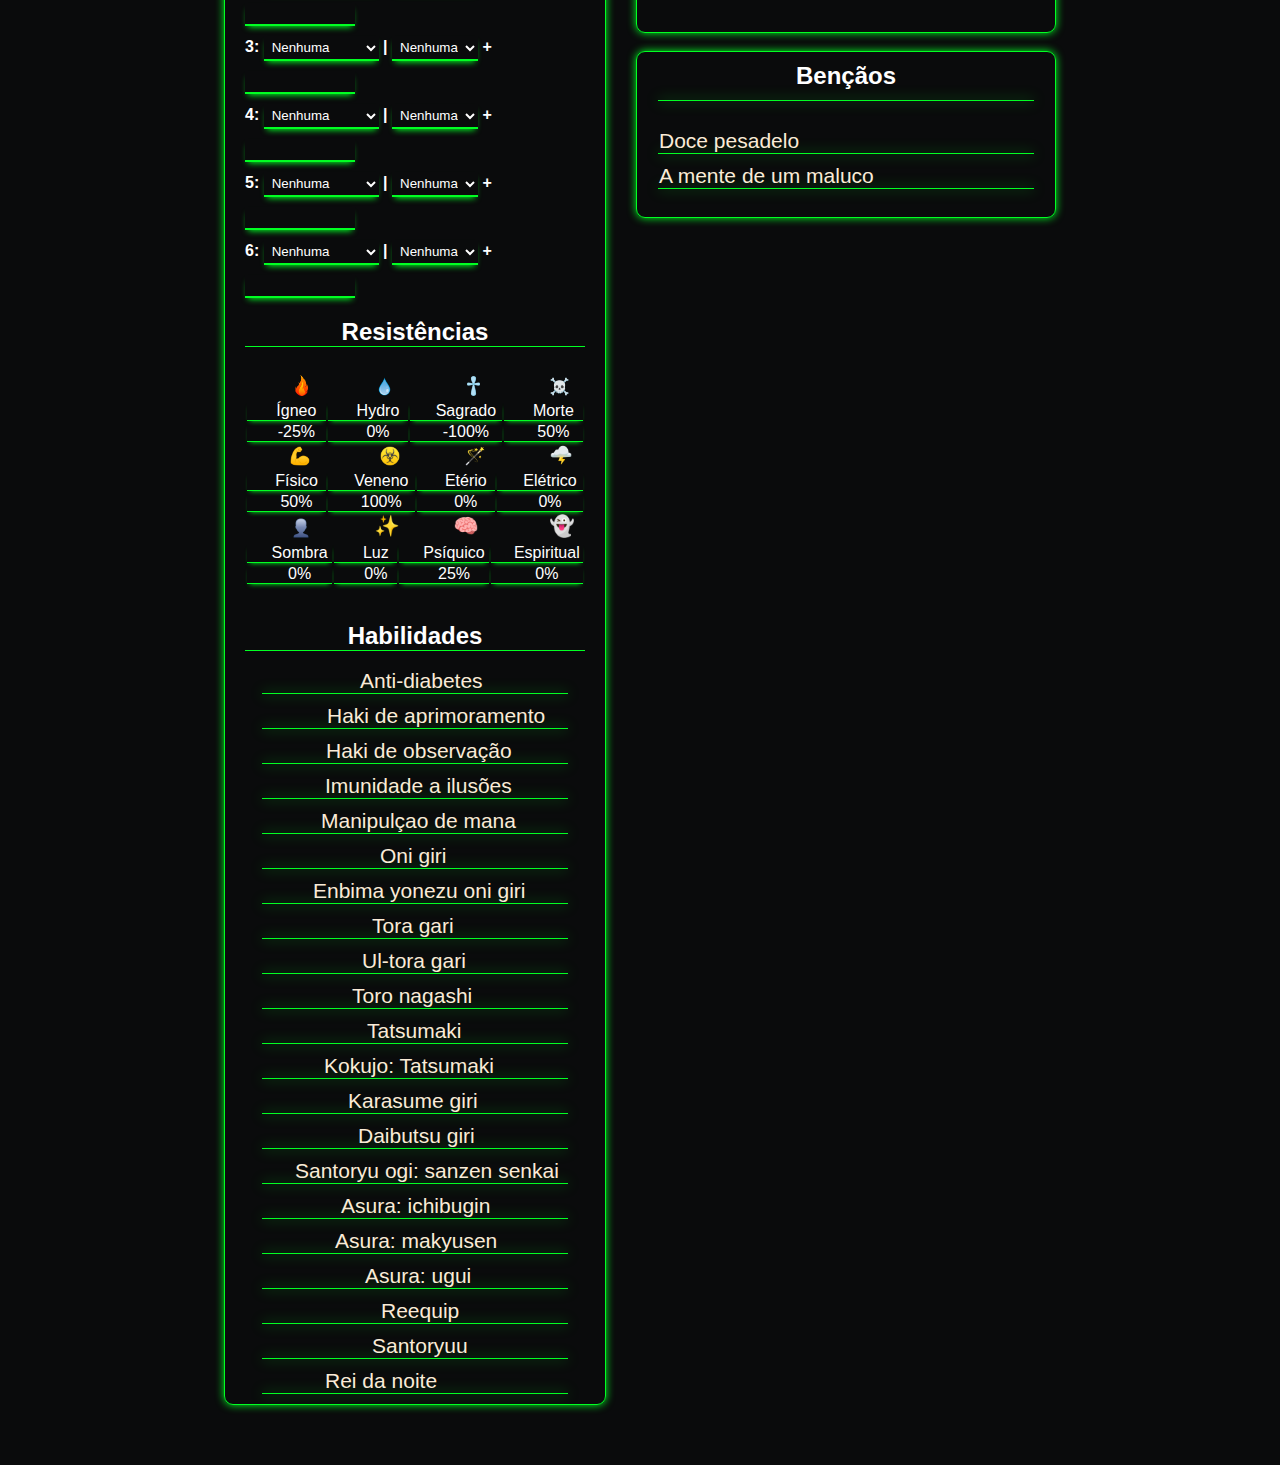
<file: fichamandy.html>
<!DOCTYPE html>
<html lang="pt-br">
  <head>
    <meta charset="UTF-8" />
    <meta name="viewport" content="width=device-width, initial-scale=1.0" />
    <script src="https://ajax.googleapis.com/ajax/libs/jquery/3.5.1/jquery.min.js"></script>
    <link
      rel="stylesheet"
      href="https://cdnjs.cloudflare.com/ajax/libs/font-awesome/4.7.0/css/font-awesome.min.css"
    />

    <link rel="stylesheet" href="fichamandy.css" />

    <title>Mahlu Cour</title>
  </head>
  <body>
    <ul class="nav">
      <li><a class="nava" href="index.html">Início</a></li>
      <li style="float:right" class="active"><a class="nava" href="fichamandy.html">Ficha</a></li>
      <li><a class="nava" href="https://app.roll20.net/editor/">Mesa</a></li>
      <li><a href="codice.html">Códice</a>
        <ul class="subnav">
          <li><a href=status.html>Status</a></li>
          <li><a href="npc">Npc's</a> </li>
          <li><a href="mecanicas.html">Mecânicas</a></li>
          <li><a href="bestiario">Bestiário</a></li>
          <li><a href="elemental.html">elemental mistake</a></li>
      </ul></li>
      <li><a class="nava" href="about.asp">Mapa</a></li>
      <li><a class="nava" href="about.asp">Lojas</a></li>
      <li><a class="nava" href="about.asp">Jornal</a></li>
    </ul>
    <br>
  <br>
  <br>
  <br>
  <br>
    <h1 class="title">Mahlu Cour</h1>

<!--modal de vida-->
    <div id="lifeModal" class="modal with-input">
      <div class="modal-content">
        <h2>MODIFICAR VIDA</h2>
        <hr />
        <form class="formModal" id="changeLife">
          <h3>Atual</h3>
          <input type="number" name="current" id="lifeCurrent" min="0" />
          <h3>Máximo</h3>
          <input type="number" name="max" id="lifeMax" min="0" />
          <input type="submit" value="Salvar" />
        </form>
      </div>
    </div>
<!--modal de mana-->
    <div id="sanityModal" class="modal with-input">
      <div class="modal-content">
        <h2>MODIFICAR MANA</h2>
        <hr />
        <form class="formModal" id="changeSanity">
          <h3>Atual</h3>
          <input
            type="number"
            name="sanityCurrent"
            id="sanityCurrent"
            min="0"
          />
          <h3>Máximo</h3>
          <input type="number" name="sanityMax" id="sanityMax" min="0" />
          <input type="submit" value="Salvar" />
        </form>
      </div>
    </div>
        </form>
      </div>
    </div>

    <div class="container">
      <div class="details border">
        <h2 class="grid-title">DETALHES PESSOAIS</h2>
        <hr />

        <div class="inputs">
          <h4>Crystal coin</h4>
          <input type="text" name="cristal" id="cristal" value="" />
          <h4>Estrelas</h4>
          <input type="text" name="star" id="star" value="" />
          <h4>Classe</h4>
          <input type="text" name="classe" id="classe" value="" />
          <h4>Nível</h4>
          <input type="text" name="level" id="level" value="" />
          <h4>Idade</h4>
          <input type="text" name="age" id="age" value="" />
          <h4>Sexo</h4>
          <select id="sex" name="sex">
            <option value="male">Caça F-35</option>
            <option value="female">Feminino</option>
            <option value="other">Outros</option>
          </select>
          <br>
          <h2>Alma</h2>
          <br>
          <h3>Cor da alma: roxa</h3>
          <h4>Habilidade</h4>
          <br>
          <br>
          <div>
            <img src="soul1.png" class="imgsoul">
          <h2>Soul resonance</h2>
          <br>
          <h4>Passiva:</h4>
          <br>
          Pode realizar um ataque com uma arma diferente para cada 50 de DES, limitado pelo numéro máximo de maestrias.
          <br>
          <br>
          <h4>Ativa:</h4>
          <br>
          Infusão de sangue é uma melhoria para sua arma, com o custo de 10% da sua vida máxima, você cobre uma arma com seu sangue e seleciona um alvo, quanto mais específico mais forte, esse efeito não pode ser removido, mas reseta ao início de cada mesa. Quando utilizado você ganha os seguintes efeitos que podem ser stackados:<br>
          <br>Raça: +5% da vida do alvo fixo como dano.
          <br>Classe: +5% da vida do alvo fixo como dano, vantagem em dados de acerto.
          <br>Nome: Vantagem no dado de dano, causa ferida ebânea por 8 turnos.
          <br>Fraqueza: +5% da vida do alvo como dano fixo, todos os ataques são críticos.
</div>
<br>
<br>
<!--runas-->
<div>
          <h2>Runas</h2>
          <br>
          <img class="runaimg" src="Rune_slots.webp"/>
          <br>
          <h4>1: <select id="rune" name="rune">
            <option value="none">Nenhuma</option>
            <option value="accuracy">accuracy </option>
            <option value="blade">Blade </option>
            <option value="despair">Despair </option>
            <option value="destroy">Destroy</option>
            <option value="determination">Determination </option>
            <option value="enchance">Enchance</option>
            <option value="endure">Endure </option>
            <option value="energy">Energy </option>
            <option value="fatal">Fatal</option>
            <option value="fight">Fight</option>
            <option value="focus">Focus</option>
            <option value="guard">Guard</option>
            <option value="nemesis">Nemesis</option>
            <option value="Rage">Rage </option>
            <option value="revenge">Revenge </option>
            <option value="shield">Shield </option>
            <option value="swift">Swift</option>
            <option value="tolerance">Tolerance</option>
            <option value="violent">Violent </option>
            <option value="will">Will </option>
          </select> | <select id="at" name="at"><option value="none">Nenhuma</option>
            <option value="dmg1">DMG'A</option><option value="dmg1c">DMG'A%</option>
            <option value="dmg2">DMG'H</option>
            <option value="dmg2c">DMG'H%</option>
            <option value="dmg3">DMG'T</option>
            <option value="dmg3c">DMG'T%</option>
            <option value="hp">HP</option>
            <option value="hpc">HP%</option>
            <option value="mp">MP</option>
            <option value="mpc">MP%</option>
            <option value="sort">Sort</option>
            <option value="sortc">Sort%</option>
        </select> + <input class="run" type="text" name="run1" id="run1" value="" /></h4>
        <h4>2: <select id="rune" name="rune">
            <option value="none">Nenhuma</option>
            <option value="accuracy">accuracy</option>
            <option value="blade">Blade</option>
            <option value="despair">Despair</option>
            <option value="destroy">Destroy</option>
            <option value="determination">Determi nation</option>
            <option value="enchance">Enchance</option>
            <option value="endure">Endure</option>
            <option value="energy">Energy</option>
            <option value="fatal">Fatal</option>
            <option value="fight">Fight</option>
            <option value="focus">Focus</option>
            <option value="guard">Guard</option>
            <option value="nemesis">Nemesis</option>
            <option value="Rage">Rage</option>
            <option value="revenge">Revenge</option>
            <option value="shield">Shield</option>
            <option value="swift">Swift</option>
            <option value="tolerance">Tolerance</option>
            <option value="violent">Violent</option>
            <option value="will">Will</option>
          </select> | <select id="at" name="at"><option value="none">Nenhuma</option>
            <option value="dmg1">DMG'A</option><option value="dmg1c">DMG'A%</option>
            <option value="dmg2">DMG'H</option>
            <option value="dmg2c">DMG'H%</option>
            <option value="dmg3">DMG'T</option>
            <option value="dmg3c">DMG'T%</option>
            <option value="hp">HP</option>
            <option value="hpc">HP%</option>
            <option value="mp">MP</option>
            <option value="mpc">MP%</option>
            <option value="sort">Sort</option>
            <option value="sortc">Sort%</option>
        </select> + <input class="run" type="text" name="run2" id="run2" value="" /></h4>
        <h4>3: <select id="rune" name="rune">
            <option value="none">Nenhuma</option>
            <option value="accuracy">accuracy</option>
            <option value="blade">Blade</option>
            <option value="despair">Despair</option>
            <option value="destroy">Destroy</option>
            <option value="determination">Determi nation</option>
            <option value="enchance">Enchance</option>
            <option value="endure">Endure</option>
            <option value="energy">Energy</option>
            <option value="fatal">Fatal</option>
            <option value="fight">Fight</option>
            <option value="focus">Focus</option>
            <option value="guard">Guard</option>
            <option value="nemesis">Nemesis</option>
            <option value="Rage">Rage</option>
            <option value="revenge">Revenge</option>
            <option value="shield">Shield</option>
            <option value="swift">Swift</option>
            <option value="tolerance">Tolerance</option>
            <option value="violent">Violent</option>
            <option value="will">Will</option>
          </select> | <select id="at" name="at"><option value="none">Nenhuma</option>
            <option value="dmg1">DMG'A</option><option value="dmg1c">DMG'A%</option>
            <option value="dmg2">DMG'H</option>
            <option value="dmg2c">DMG'H%</option>
            <option value="dmg3">DMG'T</option>
            <option value="dmg3c">DMG'T%</option>
            <option value="hp">HP</option>
            <option value="hpc">HP%</option>
            <option value="mp">MP</option>
            <option value="mpc">MP%</option>
            <option value="sort">Sort</option>
            <option value="sortc">Sort%</option>
        </select> + <input class="run" type="text" name="run3" id="run3" value="" /></h4>
        <h4>4: <select id="rune" name="rune">
            <option value="none">Nenhuma</option>
            <option value="accuracy">accuracy</option>
            <option value="blade">Blade</option>
            <option value="despair">Despair</option>
            <option value="destroy">Destroy</option>
            <option value="determination">Determi nation</option>
            <option value="enchance">Enchance</option>
            <option value="endure">Endure</option>
            <option value="energy">Energy</option>
            <option value="fatal">Fatal</option>
            <option value="fight">Fight</option>
            <option value="focus">Focus</option>
            <option value="guard">Guard</option>
            <option value="nemesis">Nemesis</option>
            <option value="Rage">Rage</option>
            <option value="revenge">Revenge</option>
            <option value="shield">Shield</option>
            <option value="swift">Swift</option>
            <option value="tolerance">Tolerance</option>
            <option value="violent">Violent</option>
            <option value="will">Will</option>
          </select> | <select id="at" name="at"><option value="none">Nenhuma</option>
            <option value="dmg1">DMG'A</option><option value="dmg1c">DMG'A%</option>
            <option value="dmg2">DMG'H</option>
            <option value="dmg2c">DMG'H%</option>
            <option value="dmg3">DMG'T</option>
            <option value="dmg3c">DMG'T%</option>
            <option value="hp">HP</option>
            <option value="hpc">HP%</option>
            <option value="mp">MP</option>
            <option value="mpc">MP%</option>
            <option value="sort">Sort</option>
            <option value="sortc">Sort%</option>
        </select> + <input class="run" type="text" name="run4" id="run4" value="" /></h4>
        <h4>5: <select id="rune" name="rune">
            <option value="none">Nenhuma</option>
            <option value="accuracy">accuracy</option>
            <option value="blade">Blade</option>
            <option value="despair">Despair</option>
            <option value="destroy">Destroy</option>
            <option value="determination">Determi nation</option>
            <option value="enchance">Enchance</option>
            <option value="endure">Endure</option>
            <option value="energy">Energy</option>
            <option value="fatal">Fatal</option>
            <option value="fight">Fight</option>
            <option value="focus">Focus</option>
            <option value="guard">Guard</option>
            <option value="nemesis">Nemesis</option>
            <option value="Rage">Rage</option>
            <option value="revenge">Revenge</option>
            <option value="shield">Shield</option>
            <option value="swift">Swift</option>
            <option value="tolerance">Tolerance</option>
            <option value="violent">Violent</option>
            <option value="will">Will</option>
          </select> | <select id="at" name="at"><option value="none">Nenhuma</option>
            <option value="dmg1">DMG'A</option><option value="dmg1c">DMG'A%</option>
            <option value="dmg2">DMG'H</option>
            <option value="dmg2c">DMG'H%</option>
            <option value="dmg3">DMG'T</option>
            <option value="dmg3c">DMG'T%</option>
            <option value="hp">HP</option>
            <option value="hpc">HP%</option>
            <option value="mp">MP</option>
            <option value="mpc">MP%</option>
            <option value="sort">Sort</option>
            <option value="sortc">Sort%</option>
        </select> + <input class="run" type="text" name="run5" id="run5" value="" /></h4>
        <h4>6: <select id="rune" name="rune">
            <option value="none">Nenhuma</option>
            <option value="accuracy">accuracy</option>
            <option value="blade">Blade</option>
            <option value="despair">Despair</option>
            <option value="destroy">Destroy</option>
            <option value="determination">Determi nation</option>
            <option value="enchance">Enchance</option>
            <option value="endure">Endure</option>
            <option value="energy">Energy</option>
            <option value="fatal">Fatal</option>
            <option value="fight">Fight</option>
            <option value="focus">Focus</option>
            <option value="guard">Guard</option>
            <option value="nemesis">Nemesis</option>
            <option value="Rage">Rage</option>
            <option value="revenge">Revenge</option>
            <option value="shield">Shield</option>
            <option value="swift">Swift</option>
            <option value="tolerance">Tolerance</option>
            <option value="violent">Violent</option>
            <option value="will">Will</option>
          </select> | <select id="at" name="at"><option value="none">Nenhuma</option>
            <option value="dmg1">DMG'A</option><option value="dmg1c">DMG'A%</option>
            <option value="dmg2">DMG'H</option>
            <option value="dmg2c">DMG'H%</option>
            <option value="dmg3">DMG'T</option>
            <option value="dmg3c">DMG'T%</option>
            <option value="hp">HP</option>
            <option value="hpc">HP%</option>
            <option value="mp">MP</option>
            <option value="mpc">MP%</option>
            <option value="sort">Sort</option>
            <option value="sortc">Sort%</option>
        </select> + <input class="run" type="text" name="run6" id="run6" value="" /></h4>
       </div>
        <div>
            <h2 class="grid-title">Resistências</h2>
            <div class="resList" id="resList">
                <br>
                <table border="1" class="res">
                    <tr>
                        <img src="fogo5.png" class="imgresfo">
                          <td class="elem">Ígneo</td>
                        <img src="agua4.png" class="imgresag">
                        <td class="elem">Hydro</td>
                        <img src="sagrado2.webp" class="imgressag" id="open-modal3">
                        <td class="elem">Sagrado</td>
                        <img src="morte11.png" class="imgresmor" id="open-modal4">
                        <td class="elem">Morte</td>
                    </tr>
                    <tr>
                        <td>-25%</td>
                        <td>0%</td>
                        <td>-100%</td>
                        <td>50%</td>
                    </tr>
                    </table>
                    <table>
                    <tr>
                        <img src="fisico.png" class="imgresfis" id="open-modal5">
                        <td class="elem">Físico</td>
                        <img src="veneno.png" class="imgresven" id="open-modal6">
                        <td 
                        class="elem">Veneno</td>
                        <img src="eterio.png" class="imgresete" id="open-modal7">
                        <td class="elem">Etério</td>
                        <img src="eletrico.png" class="imgresele" id="open-modal8">
                        <td class="elem">Elétrico</td>
                    </tr>
                    <tr>
                        <td>50%</td>
                        <td>100%</td>
                        <td>0%</td>
                        <td>0%</td>
                    </tr>
                    </table>
                    <table>
                    <tr>
                        <img src="sombra.png" class="imgressom" id="open-modal9">
                        <td class="elem">Sombra</td>
                        <img src="luz.png" class="imgresluz" id="open-modal10">
                        <td class="elem">Luz</td>
                        <img src="psiquico.png" class="imgrespsi" id="open-modal11">
                        <td class="elem">Psíquico</td>
                        <img src="espiritual.png" class="imgresesp" id="open-modal12">
                        <td class="elem">Espiritual</td>
                    </tr>
                    <tr>
                        <td>0%</td>
                        <td>0%</td>
                        <td>25%</td>
                        <td>0%</td>
                    </tr>
                </table>
                <br>
                <br>
                
                <div class="carrossel owl-carousel">
                  <div class="conquista">
                    <!--habilidades-->
                      <div class="conquistaCaixa">
                        <h2>Habilidades</h2>
                        <br>
                        <button onclick="leiaMais1()" id="btnLeiaMais1" class="btnLeiaMais1">Anti-diabetes</button>
                        <span id="tresPontos1"></span><span id="mostrarMais1" class="hability"><br><br>Não sofre de efeitos coláterais vindos de alta concentração de glicose.<br>
                        <br>
                        Rank: D
                        <br><br><p class="habilitysec">Passiva</p></span>
                        <hr/>
                        <button onclick="leiaMais2()" id="btnLeiaMais2" class="btnLeiaMais2">Haki de aprimoramento</button>
                <span id="tresPontos2"></span><span id="mostrarMais2" class="hability"><br><br>Pode envolver qualquer coisa que encoste com uma aura invisivel que fortalece o que ou quem foi afetado.<br><br>
                  Bônus: +10 em todas as maestrias e +10 no bloqueio.<br>
                  Rank: C
                <br><br><p class="habilitysec">Passiva</p></span>
                <hr/>
                <button onclick="leiaMais3()" id="btnLeiaMais3" class="btnLeiaMais3">Haki de observação</button>
              <span id="tresPontos3"></span><span id="mostrarMais3" class="hability"><br><br>A habilidade de sentir auras de outros seres a sua volta, identificar e até sentir seu fluxo de energia para prever movimentos, e sentir intenções superfíciais de uma única pessoa no local.
                <br><br>
                Efeito: Concede +5 no bloqueio e esquiva, ademais adiciona +2 em todas as maestrias além do poder de sentir intenções (concede +10 em testes de resistência baseados em CAR de intenções enganosas).<br><br>
                Rank: C <br><br>
                <p class="habilitysec">Passiva</p>
              </span>
              <hr />
              <button onclick="leiaMais4()" id="btnLeiaMais4" class="btnLeiaMais4">Imunidade a ilusões</button>
            <span id="tresPontos4"></span><span id="mostrarMais4" class="hability"><br><br>Ilusões de nível médio não funcionam em sua pessoa.<br>
              Rank: B<br><br>
            <br><p class="habilitysec">Passiva</p></span>
            <hr/>
            <button onclick="leiaMais8()" id="btnLeiaMais8" class="btnLeiaMais8">Manipulçao de mana</button>
            <span id="tresPontos8"></span><span id="mostrarMais8" class="hability"><br><br>Pode controlar a mana como bem entender, assim como transformar-la em alguns elementos.<br>
              Rank: D<br><br>
            <br><p class="habilitysec">Passiva</p></span>
            <hr/>
            <button onclick="leiaMais9()" id="btnLeiaMais9" class="btnLeiaMais9">Oni giri</button>
            <span id="tresPontos9"></span><span id="mostrarMais9" class="hability"><br><br>É a técnica mais usada, a mais básica do Santoryuu. Posiciona-se suas espadas nas mãos e na boca e corre na direção do inimigo com uma velocidade tão alta que só o vemos quando ele já está parado depois de atingir o inimigo.<br><br>
              Dano:130% de dano.<br>
              Custo: 50<br>
              Alvo: único<br>
              Rank: D
            <br>
            <br><p class="habilitysec">Ativa</p></span>
            <hr/>
            <button onclick="leiaMais10()" id="btnLeiaMais10" class="btnLeiaMais10">Enbima yonezu oni giri</button>
            <span id="tresPontos10"></span><span id="mostrarMais10" class="hability"><br><br>É quase igual ao Oni Giri, porém nessa técnica Zoro usa mais força e gira as espadas enquanto corre contra os adversários, permitindo que atinja não só um inimigo, como vários.<br><br>
              Dano: 230%<br>
              Custa: 150<br>
              Alvo: Até 3 alvos<br>
              Rank: C <br>
            <br><p class="habilitysec">Ativa</p></span>
            <hr/>
            <button onclick="leiaMais11()" id="btnLeiaMais11" class="btnLeiaMais11">Tora gari</button>
            <span id="tresPontos11"></span><span id="mostrarMais11" class="hability"><br><br>Ataque simples, porém bem poderoso, parecido com o Oni Giri, mas com um alinhamento diferente das espadas e aparentemente o ataque é focado nas espadas dos braços, capazes de derrubar dois inimigos de uma vez. O foco é derrubar.<br><br>
              Dano: 200%<br>
              Custa: 100<br>
              Alvo: Até 2 alvos<br>
              Rank: C<br>
            <br><p class="habilitysec">Ativa</p></span>
            <hr/>
            <button onclick="leiaMais12()" id="btnLeiaMais12" class="btnLeiaMais12">Ul-tora gari</button>
            <span id="tresPontos12"></span><span id="mostrarMais12" class="hability"><br><br>Versão mais poderosa do Tora Gari desenvolvida por Zoro no seu treinamento com Mihawk.<br><br>
              Dano: 400%<br>
              Custa: 200<br>
              Alvo: Até 4 pessoas<br>
              Rank: B<br>
            <br><p class="habilitysec">Ativa</p></span>
            <hr/>
            <button onclick="leiaMais13()" id="btnLeiaMais13" class="btnLeiaMais13">Toro nagashi</button>
            <span id="tresPontos13"></span><span id="mostrarMais13" class="hability"><br><br>Técnica que mistura ataque e defesa. Normalmente os inimigos usam, no máximo, duas espadas (uma em cada mão), por isso Zoro as bloqueia usando suas duas espadas de mão e faz um movimento de ataque usando apenas a espada da boca. O adversário, se espadachim, não tem como se defender.<br><br>
              Efeito: Ganha +30 em maestria, se a sua maestria for maior que a do alvo, o ataque acerta automáticamente.
              Dano: 320%<br>
              Custa: 250<br>
              Alvo: Único<br>
              Rank: B<br>
            <br><p class="habilitysec">Ativa</p></span>
            <hr/>
            <button onclick="leiaMais14()" id="btnLeiaMais14" class="btnLeiaMais14">Tatsumaki</button>
            <span id="tresPontos14"></span><span id="mostrarMais14" class="hability"><br><br>Gira todas as suas espadas formando um tornado com forma de dragão. Quando atinge o inimigo inflige vários cortes em todas as direções imagináveis.<br><br>
              Dano: 500%<br>
              Custa: 350<br>
              Alvo: Até 3 alvos<br>
              Rank: B<br><br>
            <br><p class="habilitysec">Ativa</p></span>
            <hr/>
            <button onclick="leiaMais15()" id="btnLeiaMais15" class="btnLeiaMais15">Kokujo: Tatsumaki</button>
            <span id="tresPontos15"></span><span id="mostrarMais15" class="hability"><br><br>Versão mais poderosa do Tatsumaki, criando um tornado bem maior e atingindo mais inimigos de uma vez.<br><br>
              Dano: 600%<br>
              Custa: 500<br>
              Alvo: Até 7 alvos<br>
              Rank: A <br>
            <br><p class="habilitysec">Ativa</p></span>
            <hr/>
            <button onclick="leiaMais16()" id="btnLeiaMais16" class="btnLeiaMais16">Karasume giri</button>
            <span id="tresPontos16"></span><span id="mostrarMais16" class="hability"><br><br>É um ataque aéreo onde se executa vários golpes.<br><br>
              Dano: 140%<br>
              Custa: 120<br>
              Alvo: até 2 pessoas<br>
              Rank: D<br>
            <br><p class="habilitysec">Ativa</p></span>
            <hr/>
            <button onclick="leiaMais17()" id="btnLeiaMais17" class="btnLeiaMais17">Daibutsu giri</button>
            <span id="tresPontos17"></span><span id="mostrarMais17" class="hability"><br><br>Série de ataques verticais enquanto se está caindo.<br><br>
              Dano: 350%<br>
              Custa: 300<br>
              Alvo: Até 4 alvos<br>
              Rank: B<br>
            <br><p class="habilitysec">Ativa</p></span>
            <hr/>
            <button onclick="leiaMais18()" id="btnLeiaMais18" class="btnLeiaMais18">Santoryu ogi: sanzen senkai</button>
            <span id="tresPontos18"></span><span id="mostrarMais18" class="hability"><br><br>Colocando suas três espadas em um ângulo (como uma estrela de três pontas) e as gira rapidamente, depois corre na direção do inimigo e o corta com esse movimento.<br><br>
              Dano: 575%<br>
              Custa: 400<br>
              Alvo: Único<br>
              Rank: A<br>
            <br><p class="habilitysec">Ativa</p></span>
            <hr/>
            <button onclick="leiaMais19()" id="btnLeiaMais19" class="btnLeiaMais19">Asura: ichibugin</button>
            <span id="tresPontos19"></span><span id="mostrarMais19" class="hability"><br><br>Em forma Asura, avança sobre o alvo e lhe ataca usando todas as nove espadas ao mesmo tempo.<br><br>
              Dano: 750%<br>
              Custa: 700<br>
              Alvo: Único<br>
              Rank: S<br>
            <br><p class="habilitysec">Ativa</p></span>
            <hr/>
            <button onclick="leiaMais20()" id="btnLeiaMais20" class="btnLeiaMais20">Asura: makyusen</button>
            <span id="tresPontos20"></span><span id="mostrarMais20" class="hability"><br><br>Parecido com a técnica anterior, porém a finalização é diferente, assim como a postura com que segura as espadas.<br><br>
              Dano: 800%<br>
              Custa: 800<br>
              Alvo: Único<br>
              Rank: S<br>
            <br><p class="habilitysec">Ativa</p></span>
            <hr/>
            <button onclick="leiaMais21()" id="btnLeiaMais21" class="btnLeiaMais21">Asura: ugui</button>
            <span id="tresPontos21"></span><span id="mostrarMais21" class="hability"><br><br>Técnica que causa vários cortes simultâneos em ângulos diferentes.<br><br>
              Dano: 850%<br>
              Custa: 850<br>
              Alvo: Único<br>
            <br><p class="habilitysec">Ativa</p></span>
            <hr/>
            <button onclick="leiaMais22()" id="btnLeiaMais22" class="btnLeiaMais22">Reequip</button>
            <span id="tresPontos22"></span><span id="mostrarMais22" class="hability"><br><br>Técnica que visa trocar de equipamento, tanto armadura quanto armas.<br><br>
              Armadura do purgatório:<br>
A armadura do Purgatório dá ao Maluh poder de dano necrótico, além de proteger do mesmo tipo de dano. A katana toma a forma negra, se tornando um espadão cheio de espinhos, assim como a armadura.
Efeito:+10 no bloqueio, 100% de resistência a necrótico, +P.M como dano necrótico.<br><br>
Armadura de Asa Negra:<br>
O traje de estilo gótico cobre Maluh em uma armadura de placa preta e brota grandes asas de morcego de suas costas, dando-lhe a habilidade de voar por curtos períodos. A arma que Maluh usa é sobrecarregada, causando 100% de dano destrutivo, além de ser equipada com dois machados de mão com o mesmo poder da espada atual. A velocidade dele no ar e na terra aumenta.
Efeito: +10 na esquiva e no bônus de destreza, 25% do dano causado é reduzido na mana e a outra 25% na vida ambos permantemente.
<br><br>
Armadura dos Mil Braços:<br> 
Armadura que dá ao Maluh mais quatro braços mecânicos, que também copiam a espada atual, no caso suas katanas. O poder das espadas principais se torna astral, tendo o principal ataque como Dispersão de Espíritos, dispersa espíritos de todas as formas e tipos.
Efeito: +10 no bloqueio, +P.M como dano cinético, pode realizar até 2 ataques com suas espadas em seu turno, poderes astrais não surtem efeitos em sua presença.
<br><br>
Armadura Planadora:
<br>
É uma armadura que dá a aparência de um Leopardo, ela aumenta a velocidade e a agilidade e destreza do usuário.
Efeito: +20 na esquiva e +50% em destreza.
<br><br>
Armadura Ataraxia:<br>
Além de aumentar sua habilidade com as espadas, adiciona mais oito espadas com poder cinético, controladas por telecinese. Suas katanas originais também ganham o poder cinético. Bom para lutar contra espíritos. Elas podem ser usadas para atacar de longe ou como escudo de perto.<br>
Efeito: +10 no bloquio, +P.M como dano cinético, a cada turno pode escolher até 8 alvos extra para atacar, causando 50% de dano etério.
<br>
Skill: omnicut: corta um alvo em 8 direções diferentes em uma longa distância, podendo ser usado uma vez a cada 2 turnos.
<br>
Dano: 340% de dano etério.
<br>
Custo: 100 
<br>
Rank: B
<br><br>
Sea King:<br> 
Sua Sea King Armor é um exemplo poderoso de uma armadura especializada, projetada para repelir e anular ataques baseados em magia de água. Também dá ao Maluh poderosa magia de água própria, equipando-o com duas espadas, uma feita de cristal e outra de água, que ele pode turbinar para lançar ataques de água.
<br>
Efeito:+50 de esquiva/bloqueio na água, 100% de resistência a ataques de água.
<br>
Skill:Áqua violence: cria poderosos impactos mágicos elementais de água. 
<br>
Dano: 250% de hydro
<br>
Custo: 140
<br>
Rank: C
<br><br>
Thunder Emperor:
<br> 
Este traje dá ao Maluh a habilidade de reduzir o dano causado pela magia luminosa e elétrica. A armadura vem equipada com a Lança do Relâmpago, que lhe dá acesso a ataques ofensivos e defensivos devastadores de raio e luz. Além de sua lança absorver o ataque do oponente e atacar de volta para o mesmo com um giro gracioso da lança.
<br>
Efeito:100% de resistência a ataques elétricos, 50% de resistência a luz.
<br>
Skill:Thunder kingdom:cria um campo elétrico a sua volta, eletrocutando tudo a sua volta na aréa média(não necessita acerto, apenas estar próximo). 
<br>
Dano: P.M
<br>
Custo: 40 por turno
<br>
Rank: A
<br><br>
Flame emperor:
<br>
Embutida com o poder do dragão, ela da imunidade ao fogo e funde os ataques das três katanas com fogo.
<br>
Efeito:100% de resistência a ataques de fogo, +P.M como dano de fogo.
<br><br>
Armadura de Roda do Céu: 
<br> 
Permite que ele convoque mais de 200 espadas e as lance usando uma variedade de feitiços, incluindo Circle Sword e Trinity Sword. A armadura cobre Maluh de prata da cabeça aos pés, efetivamente transformando-o em uma espada viva. Ele ainda vem equipado com enormes asas em forma de lâmina, dando a ela a habilidade de voar. Ela usa a telecinese e da ataques cinéticos.
<br>
Efeito:50% de resistência a ataques físicos, todos os seus ataques se tornam cinéticos, o bônus acaba se tornando P.M.
<br>
Skill:Circle Sword: faz com que espadas o circulem, dando uma certa proteção.
<br>
Dano: 50% de P.M / +15 de bloqueio.
<br>
Custo: 50 por turno
<br>
RanK: B
<br><br>
Skill: trnity sword: aumenta a potência de seus ataques, dando um efeito luminoso nas espadas quando se utiliza.
<br>
Dano: +P.M
<br>
Custo: 120 por ataque
<br>
Rank: S
<br><br>
Armadura Nakagami: 
<br>

Só pode ser usada uma vez em 10 anos. Em troca de drenar seu portador, a Armadura Nakagami dissipa completamente a magia externa. Ele também equipa o usuário com uma espada única que pode cortar qualquer coisa, até mesmo o espaço.
<br>
Efeito: ninguém a sua volta pode usar qualquer tipo de magia, além disso, seus ataques inutilizam a física ao seu redor, o bônus do dano da espada se torna equivalente à mana sacrificada.
<br><br>
Armadura de Adamantium:
<br>
É a armadura de Maluh que possui a melhor defesa.<br>
Efeito: Imunidade 100% a dano físico e 50% de resistência aos elementos: Fogo, Gelo e Elétrico. Invoca dois escudos grandões.
<br><br>
Armadura Vampírica: 
<br> 
Uma armadura vermelha como sangue, elehante que vem com um par de asas negras embuídas. Além disso possui uma greatsword e uma katana ambos embuidos com sangue.
<br>
Efeito: -50% de resistencia à dano radiante, +50% de resistência à danos de;Morte, Sombra e espiritual.
<br>
Skill: Blood tendency: ao sacrificar 25% da vida máxima, ganha um aumento de 50% de ataque até o final do combate.
<br>
Rank: A
<br><br>
Skill: Blood life: ao atacar recupera 25% do dano como vida, além disso um acerto crítico recupera 100% do ataque como vida.
<br>
Rank: A
<br><br>
Skill: Blood end: ao sacrificar 90% da vida máxima causa como dano 300% da vida sacrificada como dano, o elemento do dano físico superior, podendo ser reduzido no máximo pela metade. Além disso causa gravura de sangue e extinção por 2 turnos.
<br>
Rank: A
<br><br>
Skill: Vampiric game: sempre que matar alguém com essa armadura recupera 100% da vida e ganha +10% de vida máxima permanentemente, além disso se matar com "blood end" ganha 25% da vida máxima e uma skill do alvo morto.<br>
Rank: SS
<br><br>
Reequip:<br>
Rank: SS<br><br>
            <p class="habilitysec">Passiva</p></span>
            <hr/>
            <button onclick="leiaMais23()" id="btnLeiaMais6" class="btnLeiaMais23">Santoryuu</button>
            <span id="tresPontos23"></span><span id="mostrarMais23" class="hability"><br><br>Pode somar até três bônus de espadas diferentes quando for usar alguma habilidade.<br><br>
              Rank: S<br>
            <br><p class="habilitysec">Passiva</p></span>
            <hr/>
            <button onclick="leiaMais24()" id="btnLeiaMais24" class="btnLeiaMais24">Rei da noite</button>
            <span id="tresPontos24"></span><span id="mostrarMais24" class="hability"><br><br>Recebe os seguintes benefícios:<br>
            <br>Intangibilidade: Seu corpo reage aos perigos físicos do mundo se tornando imune a ataques físicos, além disso seu corpo pode ultrapassar objetos e lugares, exceto aqueles que possuem complemento de mana ou outra essência que transparece o mundo físico. Com isso você acaba ganhando +20 em testes de esquiva passivamente.
            <br>
            <br>Mudança constante: Seu corpo pode ser alterado como bem entender podendo se transformar em qualquer coisa que queira, além disso pode mimetizar qualquer coisa que esteja ligada diretamente a sua essência, tais como magias, ou armas mágicas criadas a partir de você, não só isso como também é capaz de mudar sua voz.
            <br>
            <br>Umbra Corpse: Seu corpo é parte da sombra que estas no mundo, isso é toda a sombra em que entra em contato se torna uma extensão de seu corpo. Além disso é capaz de separar sua sombra e desvincula-la completamente de você, ademais pode controlar outras sombras aos quais você tenha linkado a você através dessas divisões. Tirando tudo isso, seu corpo também pode ser considerado uma massa de sombra que não se afeta pelas leis de gravidade ou vetores e muito menos podendo ser tocada, com isso você recebe +20 em testes de esquiva passivamente.
            <br>
            <br>Olhar de rei: Pode controlar todos os seres vivos de classe 1 para baixo, além disso pode assumir o controle da mente e do corpo de pessoas que possuem metade da sua inteligência mesmo que não se enquadrem nos quesitos a cima. Além disso seus olhos induzem as pessoas a fazerem o que você quer, sempre que quiser recebe vantagem em testes para convencer alguém.
            <br>
            <br>Aura controladora: Sua presença se torna forte o suficiente para comandar a natureza e o clima ao redor, seu poder pode fazer com que chuvas ocorram, neblinas apareçam, nuvens vão ou apareçam, pode até mesmo fazer nevar em lugares inapropirados. Além disso pode fazer com que flores deixem de murchar ou que floreçam mesmo que as condições para isso não existam, o contrário também pode ser feito.
            <br>
            <br>Controle escarláte: O poder que você exerce sobre o sangue é forte o suficiente para controlar toda a fonte de sangue que já não esteja sobre o controle de alguém ou no corpo de uma pessoa (ao menos que o sangue da pessoa seja o seu) podendo criar coisas de sangue à vontade, além disso torna-se imúne ao efeito de sangramento.
            <br>
            <br>Royal Walker: Essa habilidade lhe permite andar onde e como quiser, seja de ponta cabeça, no ar, sobre núvens, abaixo da água ou por cima de rios de lava (sim, é possivel se dar pézinho).
            <br>
            <br>Veneno letal: Seu corpo é uma arma viva, seu sangue, carne e até mesmos ossos são preojudiciais aos outros causando uma espécie de envenamento, além disso sua mordida e garras também pode infligir essa condição. Esse veneno é um elemento superior e como tal não pode ter seu dano e efeitos anulados, mas podem ser reduzidos em 50%. O veneno causa 200 +P.M de dano por turno e só pode ser neutralizado se o alvo ingerir sangue (não podendo ser o seu ou dele próprio), caso o contrário o veneno não acabará naturalmente.
            <br>
            <br>Mente forte: Pode mover telecinéticamente as coisas e pode se comunicar com os outros mentalmente não pode ter sua comunicação cortada, também é possível mover pessoas podendo dar vantagem ou desvantagem para uma pessoa que escolher durante o seu turno. Essa habilidade pode ter no máximo um único alvo afetado.
            <br>
            <br>Visão do além: Pode ver na escuridão e através de outros planos.
            <br>
            <br>Regeneração: Regenera membros perdidos instantâneamente, e regenera 10% da vida máxima +500 por turno.
            <br>
            <br>Night fall: Durante o período da noite recebe vantagem em todos os testes, recebe +200 de regeneração, causa 200 de dano adicional em todas as suas habilidades e além disso sua distância sobe em um passo.
            <br><br>
            Corpo de rei: Não pode ter seu corpo controlado de nenhuma forma, embora sua mente ainda possa ser controlada se esse for o caso, seu corpo não agirá até que volte ao estado normal.
            <br><br>
            Dead is life: Sempre que alguém morrer e você saber os sentimentos da pessoa, e injetar seu sangue sobre o corpo original do morto, a pessoa retornará a vida por 5 turnos. Essa habilidade pode ser usada quantas vezes quiser em quantas pessoas quiser. Além disso pode controlar completamente aqueles que foram ressucitados. 
            <br><p class="habilitysec">Passiva</p></span>
            <hr/>
            
                      </div>
                  </div>
        </div>
        
            </div>
          </div>

        
        </div>
      </div>
      <div class="character">
        <div class="characterHeader">  
        </div>

        <div class="bars">
          <h4>Vida</h4>
          <div class="bar">
            <div class="lifeBar" style="width: 0%">
              <p class="barcount" id="lifeCount"></p>
            </div>
          </div>

          <h4>Mana</h4>
          <div class="sanity">
            <div class="contentSanityBar">
              <div class="sanityBar" style="width: 0%">
                <p class="barcount" id="sanityCount"></p>
              </div>
            </div>
          </div>
        </div>
<br>
      <div class="attributes border">
        <h2 class="grid-title">ATRIBUTOS</h2>
        <hr />

        <div class="attributesList" id="attributesList"></div>
      </div>
      <br>
      
      <br>
      <br>
      <div class="expertise border">
        <br>
        <h2>C.A</h2>
        <hr />
        <br>
        <table border="1" class="ca">
            <tr>
                <img src="esquiva.png" class="imgresqui">
                <td class="caat">Esquiva: 85</td>
                <img src="bloqueio.png" class="imgbloq">
                <td class="caat">Bloqueio: 85</td>
            </tr>
            <tr>
                <td>Bônus extra: 0</td>
                <td>Armadura Extra: 0</td>
            </tr>
            </table>
            <br>
            <br>
            <br>
            <h2>Velocidade</h2>
            <hr >
            <br>
            <table border="1" class="speed">
              <tr>
                  <img src="corrida.png" class="imgspeed">
                  <td class="verozidade">Velocidade: 195</td>
                  <img src="Zona" class="imgzona">
                  <td class="verozidade">Zona: médio</td>
              </tr>
              </table>
      </div>
      <br>
      <br>
      <div class="expertise border">
        <br>
        <h2>Maestria</h2>
        <hr />
        <br>
        <table class="maesp">
          <tr>
              <img src="machado.png" class="imgmaesal">
              <td class="maes">Arma longa</td>
              <img src="faca.png" class="imgmaesac">
              <td 
              class="maes">Arma curta</td>
              <img src="soco.png" class="imgmaesfis">
              <td class="maes">Físico</td>
          </tr>
          <tr>
              <td>81</td>
              <td>91(491)</td>
              <td>81</td>
          </tr>
          </table>
          <br>
          <table class="maesp">
          <tr>
              <img src="pistole.png" class="imgmaesaf">
              <td class="maes">Arma de fogo</td>
              <img src="arco.png" class="imgmaesaa">
              <td class="maes">Arma arcaica</td>
              <img src="lança.png" class="imgmaeslan">
              <td class="maes">Lança</td>
          </tr>
          <tr>
              <td>81</td>
              <td>81</td>
              <td>81</td>
          </tr>
      </table>
      <br>
      <table class="maesp">
        <tr>
            <img src="cana.png" class="imgmaesaf">
            <td class="maes">Canalizador</td>
            <img src="gadanha1.png" class="imgmaesaa">
            <td class="maes">Gadanhas</td>
            <img src="pecu.png" class="imgmaeslan">
            <td class="maes">Peculiaridade</td>
        </tr>
        <tr>
            <td>81</td>
            <td>81</td>
            <td>81</td>
        </tr>
    </table>
      </div>
      <br>
      <div class="border">
        <div class="combatHeader">
          <h2 class="grid-title">Bençãos</h2>
        </div>
        <hr />
        <br>
        <button onclick="leiaMais1a()" id="btnLeiaMais1a" class="btnLeiaMais">Doce pesadelo</button>
                  <span id="tresPontos1a"></span><span id="mostrarMais1a" class="bens"><br><br>Sua afinidade e ligação com a Kurumi é algo forte, tão forte que voce saberia decifrar todas as suas ações e pensamentos, voce sabe exatamente o que ela faria. Sempre que voce se perguntar o que ela fária, irei lhe responder como uma forma de ajuda.<br>
                  <br></span>
                  <hr/>
                  <button onclick="leiaMais2a()" id="btnLeiaMais2a" class="btnLeiaMais">A mente de um maluco</button>
                  <span id="tresPontos2a"></span><span id="mostrarMais2a" class="bens"><br><br>Sua mente é genialmente funcional, seus movimentos e ações não podem ser previstas. Recebe +10 em esquiva e +10 em acerto vezes o número de sua classe.<br>
                  <br></span>
                  <hr/>
        <div class="carrossel owl-carousel">
          <div class="conquista">
              <div class="conquistaCaixa">
              </div>
              
          </div>
</div>
        <br>
      </div>
    </div>

    <div class="modal-overlay active">
            <div class="modal">
                <h2>MODIFICAR VIDA</h2>
                <hr>
                <form id="changeLife">
                    <span class="modalspan">Atual</span>
                    <input class="modalinput" type="number" name="current" id="lifeCurrent" min="0">

                    <span class="modalspan">Máximo</span>
                    <input class="modalinput" type="number" name="max" id="lifeMax" min="0">
                    <input class="modalbutton" type="submit" value="Salvar">
                </form>
            </div>
        </div>

        <div class="fab"  ontouchstart="">
          <button class="main" onclick="openModal('dv-modal1')" >
          </button>
        </div>

        <div id="dv-modal1" class="modal">
          <div class="modal-content-inv">
            <div class="modal-header">
            <img src="fechar.png" class="close" id="close-modal" onclick="closeModall('dv-modal1')">
            <h1>Inventario</h1>
            </div>
            <div class="modal-body">
                <div class="modal-armas">
                  <br>
                  <h1 class="stitulo-armas">Armas</h1>
                  <br>
                  <h2 class="titulo-armas">Wado ichimonji {espada}:</h2>
                  <hr/>
                  <p class="armas-info">Uma espada japonesa que aparenta ser normal, possuí seu cabo ea bainha de coloração branca.
                    <br>
                    Dano: +170 de dano sempre que for usada.</p>
                  <br>
                  <h2 class="titulo-armas">Yoto benisakura {espada}:</h2>
                  <hr/>
                  <p class="armas-info">Uma espécide de katana com o cabo e a bainha em detalhes negros e possuí uma espécie de enfeite vermelho na ponta de seu cabo.
                    <br>
                    Dano: +80 de dano verdadeiro sempre que for usada.
                  <br>
                  Skill: Pode sacrificar sua C.A para aumentar o dano da espada (para cada 10 pontos de esquiva e bloqueio sacrificados ganha +20 no dano).</p>
                  <br>
                  <h2 class="titulo-armas">Odachi de aço negro (Mardori) {espada}:</h2>
                  <hr/>
                  <p class="armas-info">Uma espada em estilo japonesa de tamanho alongado, possuí uma lâmina negra.
                    <br>
                    Dano: +60 de dano quando usada.</p>
                  <br>
                  <h2 class="titulo-armas">Moguragiri {peculiaridade}:</h2>
                  <hr/>
                  <p class="armas-info">Uma espécie de bastão com três lâmina na ponta, sendo uma delas (a do meio) semelhante a uma lâmina.
                    <br>
                    Dano: O dano é decidido pelo mestre, sendo esse avaliando a cena.</p>
                  <br>
                  <h2 class="titulo-armas">Hell blade (Enma) {espada}</h2>
                  <hr/>
                  <p class="armas-info">Uma espada amaldiçoada com detalhes de coloração roxa, dizem que ela é capaz de partir ilhas.
                    <br>
                    Dano: +180 de maestria.
                    <br>
                    Efeito: A lâmina alamdiçoada corta até aquilo que não pode ser visto, podendo cortar através de outros planos. A lâmina também é capaz de corta o poder de uma bruxa normalmente, ademais seus cortes causam mais que um simples sangramento. Todo ataque realizado com ela causa 3 Stacks de "Ferida ebânea" e quando acertar um golpe crítico causa o efeito "gravura de sangue". Este efeito só pode ser ativado nas mãos do Mahlu Cour.
                  </p>
                  <br>
                  <h2 class="titulo-armas"></h2>
                  <hr/>
                  <p class="armas-info"></p>
                </div>
                <br><br>
                <div class="outros">
                  <h1 class="stitulo-armas">outros</h1>
                  <br><br>
                  <h2 class="titulo-armas">Colar de crítico / 01x</h2>
                  <hr/>
                  <p class="armas-info">Um colar criado por um casal que descobriu gemas características que concedem efeitos especiais. Esse colar possuí um aumento de na taxa de crítico, a cor de sua gema é laranja, você tem 20% à mais na taxa crítica.</p>
                  <br>
                  <h2 class="titulo-armas">Colar de combo / 01x</h2>
                  <hr/>
                  <p class="armas-info">Um colar criado por um casal que descobriu gemas características que concedem efeitos especiais. Esse colar possuí uma chance de fazer você atacar de novo, a cor de sua gema é cíana, sempre que atacar deve-se rolar 1d100, se tirar a cima de 80 você pode realizar mais um ataque, mas não pode usar habilidades nesse outro ataque.</p>
                  <br>
                  <h2 class="titulo-armas">Rosa do crepúsculo / 01x</h2>
                  <hr/>
                  <p class="armas-info">Uma flor que transmite uma sensação serena, ela causa bons sentimentos, sua cor é branca e seu interior vermelho, quando exposta à noite ela se abre e muda de cor dependo do estado da lua, em noites normais sua cor é branca, em eclipses sua cor se torna negra e em noites de lua sangrenta sua cor fica avermelhada. Essa flor tem a natureza da liberdade e transmite essa natureza àqueles que estão ao seu redor, concedendo o efeito de que nada pode ser tirado de dentro do seu corpo. valendo para sentimentos, mana, orgaos, informação, tudo é negado desde que não tenha permissão.</p>
                  <br>
                  <h2 class="titulo-armas">Frasco gelado / 01x</h2>
                  <hr/>
                  <p class="armas-info">Um frasco que contém a alma da Seras dentro. O poder da alma da Seras é forte o suficiente para "abençoar" alguém, dando imunidade aos status de congelado, seja ele o congelamento temporal ou só o status de congelado normal.</p>
                  <br>
                  <h2 class="titulo-armas">Phantom blood / 01x</h2>
                  <hr/>
                  <p class="armas-info">Seu sangue possuí micro-fragmentos do phantom ruby dando-lhe uma certa imunidade ao phantom ruby, exceto se o mesmo for o verdadeiro.</p>
                  <br>
                  <h2 class="titulo-armas">Nenhum / 0x</h2>
                  <hr/>
                  <p class="items"></p>
                  <br>
                  <h2 class="titulo-armas">Nenhum / 0x</h2>
                  <hr/>
                  <p class="items"></p>
                  <br>
                  <h2 class="titulo-armas">Nenhum / 0x</h2>
                  <hr/>
                  <p class="items"></p>
                  <br>
                  <h2 class="titulo-armas">Nenhum / 0x</h2>
                  <hr/>
                  <p class="items"></p>
                  <br>
                  <h2 class="titulo-armas">Nenhum / 0x</h2>
                  <hr/>
                  <p class="items"></p>
                  <br>
                </div>
            </div>
            <div class="modal-footer">
              <button class="btn-inv" onclick="closeModall('dv-modal1')">Fechar</button>
            </div>
        </div>
        </div>
    </div>
    <div class="fab"  ontouchstart="">
      <button class="main2" onclick="openModal('dv-modal2')" >
      </button>
    </div>
    <div id="dv-modal2" class="modal">
      <div class="modal-content-inv">
        <div class="modal-header">
          <img src="fechar.png" class="close" id="close-modal" onclick="closeModall('dv-modal2')">
        </div>
            <div class="modal-body">
                <div class="modal-armas">
                  <br>
                  <h1 class="stitulo-armas">Banco de Skills</h1>
                  <br>
                  <button onclick="leiaMais1b()" id="btnLeiaMais1b" class="btnLeiaMais1b">Nightmare Wolfs</button>
        <span id="tresPontos1b"></span><span id="mostrarMais1b" class="hability"><br><br>De sua sombra emergem lobos distrorcidos por sombras, possuindo diversos olhos e uma forma amedrontadora.<br><br>
          Dano: 100% para lobos pequenos / 300% para lobos grandes<br>
          Custa: 100 para lobos pequenos / 200 para lobos grandes<br>
          Efeito: pode ter até 5 lobos pequenos, ou 2 lobos grandes<br>
                    <br><p class="habilitysec">ativa</p></span>
                    <hr/>
                    <button onclick="leiaMais2b()" id="btnLeiaMais2b" class="btnLeiaMais2b">Negative explosion</button>
        <span id="tresPontos2b"></span><span id="mostrarMais2b" class="hability"><br><br> Dispara um tiro de energia negativa altamente destrutiva que no impacto explode causando destruição em diferentes planos e dimensões diferentes.<br><br>
          Dano: 500% + 1000% do P.M<br>
          Custa: 1500<br>
          Efeito: Cancela outros tipos de magias ativas e armadilhas.<br>
                    <br><p class="habilitysec">ativa</p></span>
                    <hr/>
                    <button onclick="leiaMais3b()" id="btnLeiaMais3b" class="btnLeiaMais3b">Freeze</button>
        <span id="tresPontos3b"></span><span id="mostrarMais3b" class="hability"><br><br> Faz uma onda congelante que congela tudo ao seu redor, o alvo deve ser bem-sucedido no teste de constituição ou será congelado.<br><br>
          Dano: 50%<br>
          Custo: 50 <br>
          Efeito: Congela à todos no campo de batalha, a C.D é 100% do P.M + 50% da constituição.<br>
                    <br><p class="habilitysec">ativa</p></span>
                    <hr/>
                    <button onclick="leiaMais4b()" id="btnLeiaMais4b" class="btnLeiaMais4b">Armadilha congelante</button>
        <span id="tresPontos4b"></span><span id="mostrarMais4b" class="hability"><br><br> Dispara estacas ou outros objetos feitos de gelo, que ao contato ou apenas chegar perto, explode, congelando a área em volta.<br><br>
          Dano: 100% de P.M + 50% de INT<br>
          Custo: 50<br>
          Efeito: No ínicio do turno inimigo, ele deve realizar um teste de Constituição CD (100% do P.M + 50% da constituição).<br>
                    <br><p class="habilitysec">ativa</p></span>
                    <hr/>
                    <button onclick="leiaMais5b()" id="btnLeiaMais5b" class="btnLeiaMais5b">Blackout</button>
        <span id="tresPontos5b"></span><span id="mostrarMais5b" class="hability"><br><br> Expande a sua sombra, e cria um campo feito completamente de sombras, faz com que todos os seus adversários tenham dados seus postos em desvantagem.<br><br>
        <br>
                    <br><p class="habilitysec">ativa</p></span>
                    <hr/>
                    <button onclick="leiaMais6b()" id="btnLeiaMais6b" class="btnLeiaMais6b">Inferno congelante</button>
        <span id="tresPontos6b"></span><span id="mostrarMais6b" class="hability"><br><br> Se “blackout” estiver ativo, ela congela e prende todos que ali estão e em seguida espinhos de gelos atacarão lá dentro, e como final do combo, atira uma estaca de sombras junto ao gelo em seus alvos.<br><br>
          Efeito: Combo 10x (Arremessa estacas que contam para o contador de combo equivalente à 10, deve-se rolar número de dados igual esse valor também).
          Dano: 20% vezes número de acertos + 150% de P.M. como dano Hydro<br>
          Custo: 250<br>
        <br>
                    <br><p class="habilitysec">ativa</p></span>
                    <hr/>
                    <button onclick="leiaMais7b()" id="btnLeiaMais7b" class="btnLeiaMais7b">Inverno eterno</button>
        <span id="tresPontos7b"></span><span id="mostrarMais7b" class="hability"><br><br> Traz a tona o zero absoluto, congelando tudo incluindo o tempo.<br><br>
          Efeito: Todos devem realizar um teste de CON com C.D igual à P.M + 50% de INT do úsuario, em caso de falha fica "congelado" por 2 turnos, em caso de sucesso fica com "Lentidão" por 2 turnos.<br>
          Custo: 500<br>
          <br><p class="habilitysec">ativa</p></span>
        <hr/>
        <button onclick="leiaMais8b()" id="btnLeiaMais8b" class="btnLeiaMais8b">Bala</button>
        <span id="tresPontos8b"></span><span id="mostrarMais8b" class="hability"><br><br> Uma esfera de energia fraca, porém rápida, pode ser lançada duas vezes em um turno.<br><br>
          Dano: 75% de dano cinético.<br>
          Custo: 100<br>
        <br>
                    <br><p class="habilitysec">ativa</p></span>
                    <hr/>
                    <button onclick="leiaMais9b()" id="btnLeiaMais9b" class="btnLeiaMais9b">Cero</button>
        <span id="tresPontos9b"></span><span id="mostrarMais9b" class="hability"><br><br> Dispara um feixe de energia semelhante a um laser apartir de seu corpo.<br><br>
          Dano: 200% de dano cinético.<br>
          Custo: 150<br>
        <br>
                    <br><p class="habilitysec">ativa</p></span>
                    <hr/>
                    <button onclick="leiaMais10b()" id="btnLeiaMais10b" class="btnLeiaMais10b">Cero oblivion</button>
        <span id="tresPontos10b"></span><span id="mostrarMais10b" class="hability"><br><br> Cria uma esfera de cero que se funde com sua arma, potencializando seus ataques.<br><br>
          Efeito: 50% de P.M como dano cinético à mais em ataques com sua arma por 2 turnos.<br>
          Custo: 50<br>
        <br>
                    <br><p class="habilitysec">ativa</p></span>
                    <hr/>
                    <button onclick="leiaMais11b()" id="btnLeiaMais11b" class="btnLeiaMais11b">Controle magnético</button>
        <span id="tresPontos11b"></span><span id="mostrarMais11b" class="hability"><br><br> Pode mover, distorcer e sistematizar metais livremente.<br><br>
        <br>
                    <br><p class="habilitysec">Passiva</p></span>
                    <hr/>
                    <button onclick="leiaMais12b()" id="btnLeiaMais12b" class="btnLeiaMais12b">Cero ascendente</button>
        <span id="tresPontos12b"></span><span id="mostrarMais12b" class="hability"><br><br> Cria um enorme canhão metalico energizado com sua mana, e dispara um enorme cero.<br><br>
          Dano: 50% da mana sacrificada como dano cinético.<br>
          Custo: mana sacrificada<br>
        <br>
                    <br><p class="habilitysec">ativa</p></span>
                    <hr/>
                    <button onclick="leiaMais13b()" id="btnLeiaMais13b" class="btnLeiaMais13b">Assopro divino</button>
        <span id="tresPontos13b"></span><span id="mostrarMais13b" class="hability"><br><br> Faz um assopro forte o suficiente para criar um furacão.<br><br>
          Efeito: Empurra o inimigo aumentando a distância necessária para lhe atacar.<br>
          Dano: 200% de dano físico. <br>
          Custo: 300<br>
        <br>
                    <br><p class="habilitysec">ativa</p></span>
                    <hr/>
                    <button onclick="leiaMais14b()" id="btnLeiaMais14b" class="btnLeiaMais14b">Ventos de furacão</button>
        <span id="tresPontos14b"></span><span id="mostrarMais14b" class="hability"><br><br> Realiza um soco com uma potência devastadora capaz de criar um grande furacão com a sua pressão.<br><br>
          Efeito: Empurra o inimigo aumentando a distância necessária para lhe atacar.<br>
          Dano: 350% de dano físico. <br>
          Custo: 500<br>
        <br>
                    <br><p class="habilitysec">ativa</p></span>
                    <hr/>
                    <button onclick="leiaMais15b()" id="btnLeiaMais15b" class="btnLeiaMais15b">Aurora boreal</button>
        <span id="tresPontos15b"></span><span id="mostrarMais15b" class="hability"><br><br> Manipula os átomos do ar invocando todo o frio para formar uma grande Aurora em suas costas, em seguida dispara um raio de frio em seu alvo através de suas mãos.<br><br>
          Efeito: O alvo deve realizar um teste de CON com C.D igual à P.M + 50% de INT do úsuario, em caso de falha fica "congelado"" por 1 turnos, em caso de sucesso ficará com "Lentidão" por um turno.<br>
          Dano: 650% de dano hydro. <br>
          Custo: 1000<br>
        <br>
                    <br><p class="habilitysec">ativa</p></span>
                    <hr/>
                    <button onclick="leiaMais16b()" id="btnLeiaMais16b" class="btnLeiaMais16b">Foice da possessão</button>
        <span id="tresPontos16b"></span><span id="mostrarMais16b" class="hability"><br><br> Suas mãos ficam em torno de uma aura negra em formato de foices e com um grande olho, que toma posse de tudo aquilo inanimado que toca que toca.<br><br>
          Efeito: O alvo acertado perde o controle do membro acertado.<br>
          Dano: 150% de dano físico. <br>
          Custo: 300<br>
        <br>
                    <br><p class="habilitysec">ativa</p></span>
                    <hr/>
                    <button onclick="leiaMais17b()" id="btnLeiaMais17b" class="btnLeiaMais17b">Cero simbiótico</button>
        <span id="tresPontos17b"></span><span id="mostrarMais17b" class="hability"><br><br> Dispara um cero com uns detalhes negros.<br><br>
          Efeito: O alvo acertado perde o controle do membro acertado.<br>
          Dano: 200% de dano físico. <br>
          Custo: 400<br>
        <br>
                    <br><p class="habilitysec">ativa</p></span>
                    <hr/>
                    <button onclick="leiaMais18b()" id="btnLeiaMais18b" class="btnLeiaMais18b">Controle simbiótico</button>
        <span id="tresPontos18b"></span><span id="mostrarMais18b" class="hability"><br><br> Quando ele pega a posse do corpo ele também passa parte de sua simbiose, podendo modificar seu cropo<br><br>
          Efeito: Concede modificações físicas no alvo.<br>
        <br>
                    <br><p class="habilitysec">Passiva</p></span>
                    <hr/>
                    <button onclick="leiaMais19b()" id="btnLeiaMais19b" class="btnLeiaMais19b">Presa do pesadelo</button>
        <span id="tresPontos19b"></span><span id="mostrarMais19b" class="hability"><br><br> Ao escolher um alvo em específico começa a atacar em todas as direções e deixando um rastro negro grudento, semelhante a uma teia de aranha.<br><br>
          Efeito: Combo 10x (conta para o contador de combo equivalente à 10, deve-se rolar número de dados igual esse valor também), para cada dado crítico causa 50% de P.M como dano adicional, para cada acerto o alvo deve realizar um teste de FOR com C.D igual a DES + 50% de P.M.<br>
          Dano: 30% de dano físico por acerto. <br>
          Custo: 300<br>
        <br>
        <br><p class="habilitysec">ativa</p></span>
                    <hr/>
                    <button onclick="leiaMais20b()" id="btnLeiaMais20b" class="btnLeiaMais20b">Amor</button>
        <span id="tresPontos20b"></span><span id="mostrarMais20b" class="hability"><br><br> Ao olhar para um objeto torna-o seu, deixando uma marca de sol no objeto possuído e um dos seus olhos torna-se roxo. A quantidade de objetos controlados é limitado e equivalente a um objeto por olho. Se Alvejando um membro do corpo do alvo, ele desliga os nervos do cérebro inimigo de controle sobre o membro, e agora o membro passa a ser controlado por você. Ainda que a habilidade seja por olhar, ainda deve-se rolar um acerto, a habilidade é semelhante ao amaterasu.<br><br>
          Custo: 100<br>
        <br>
        <br><p class="habilitysec">Passiva</p></span>
                    <hr/>
                    <button onclick="leiaMais21b()" id="btnLeiaMais21b" class="btnLeiaMais21b">Gran rey cero</button>
        <span id="tresPontos21b"></span><span id="mostrarMais21b" class="hability"><br><br> Um cero melhorado de coloração azul, é necessário o próprio sangue para realizá-lo.<br><br>
          Dano: 350% de P.M como dano cinético.<br>
          Custo: 250<br>
        <br>
        <br><p class="habilitysec">ativa</p></span>
                    <hr/>
                    <button onclick="leiaMais22b()" id="btnLeiaMais22b" class="btnLeiaMais22b">Liberação de Vento: Palma Vendaval</button>
        <span id="tresPontos22b"></span><span id="mostrarMais22b" class="hability"><br><br> Uma técnica de Liberação de Vento que permite ao usuário aumentar a velocidade de algum projétil ou pessoa lançada, ou criar um forte impacto para atacar inimigos.<br><br>
          Dano: 50% de P.M como dano físico.<br>
          Custo: 50<br>
        <br>
        <br><p class="habilitysec">ativa</p></span>
                    <hr/>
                    <button onclick="leiaMais23b()" id="btnLeiaMais23b" class="btnLeiaMais23b">Fissão de mandibula</button>
        <span id="tresPontos23b"></span><span id="mostrarMais23b" class="hability"><br><br> Prende o alvo no ""chibaku tensei" e em seguida faz um movimento com as duas mãos semelhantes a dentes mordendo com o desgarron.<br><br>
          Dano: 1000% de P.M como dano físico ou cinético.<br>
          Custo: 850<br>
        <br>
        <br><p class="habilitysec">ativa</p></span>
                    <hr/>
                    <button onclick="leiaMais24b()" id="btnLeiaMais24b" class="btnLeiaMais24b">Rinnegan</button>
        <span id="tresPontos24b"></span><span id="mostrarMais24b" class="hability"><br><br> Um dojutsu ancestral que lhe concede inúmeras habilidades baseadas nos seis caminhos.<br><br>
          Caminho Asura:<br>
          Pode criar e usar armas e armaduras mecânizadas do seu corpo, se tornando uma máquina.<br>
        <br>
        Caminho Preta:<br>
          Cria uma aura de absorção na qual pode absorver mana em qualquer um dos seus estados.<br>
        <br>
        Caminho Humano:<br>
          Concede a habilidade de ler a mente de alvos ao colocar a mão em cima de sua cabeça ou peito, podendo também arrancar sua alma do corpo.<br>
        <br>
        Caminho Naraka:<br>
          Concede duas habilidades principais: Interrogatório e restauração.<br>
          <strong>Interrogatório:</strong><br>
          Efeito: Com o alvo com sua alma exposta(fora do corpo) e o rei do inferno invocado, se alguma mentira da parte do alvo for contada, o mesmo terá sua alma devorada pelo rei do inferno.
        <br><br>
        <strong>Restauração:</strong><br>
        Efeito: Com o custo de 1% de sua vida máxima e 5% da sua mana máxima, traz qualquer um com uma alma inteira de volta a vida sem quaisquer outras penalidades.<br><br>
        Caminho Animal:<br>
        Passa a poder invocar qualquer animal da lista abaixo:<br>
        Yatagarasu, Quimera Gigante, Camaleão Gigante, Panda Gigante, Touro Gigante, Rinoceronte Gigante, Crustáceo Gigante, Centopeia Gigante.<br><br>
        Caminho Deva:<br>
        Passa a ter habilidades com base em controle gravitacional e possuindo as seguintes habilidades:<br>
        <strong>Banshō Ten'in: </strong><br>
        Efeito: Puxa o alvo para sua frente, a habilidade tem um alcance grande.<br>
        Dano: 20% de P.M como dano cinético.<br>
        Custo: 50<br><br>
        <strong>Chibaku Tensei: Selo:</strong><br>
        Efeito: Puxa tudo e todos para o centro de uma esfera negra, selando todos aqueles presos, para se esquivar deve realizar um teste de CON com C.D igual à P.M +50% de INT, em caso de falha o alvo fica selado, até a destruição do poder ou uma vez por turno pode realizar um novo teste.<br>
        Dano: 400% de P.M como dano físico.<br>
        Custo: 500.<br><br>
        <strong>Chibaku tensei: Ataque:</strong><br>
        Efeito: Após o chibaku tensei ser formado você pode joga-lo em seu oponente.<br>
        Dano: 850% de P.M como dano físico.<br>
        Custo: 300.<br><br>
        <strong>Shinra tensei:</strong><br>
        Efeito: Empurra tudo a sua volta, pode ser usado tanto para defesa, quanto para ataque, dependendo da área que quer cobrir, de todo modo distância o alvo em uma categoria de zona.<br>
        Dano: 200% de P.M como dano físico para cada zona que for o tamanho da habilidade.<br>
        Custo: 300 para cada zona que cobrir, +1 turno de cooldown.<br>
        <br><p class="habilitysec">Passiva</p></span>
                    <hr/>
                    <button onclick="leiaMais25b()" id="btnLeiaMais25b" class="btnLeiaMais25b">Garra de la pantera</button>
        <span id="tresPontos25b"></span><span id="mostrarMais25b" class="hability"><br><br> Arremessa espinhos altamente destrutivos.<br><br>
          Dano: 300% de P.M como dano espiritual.<br>
          Custo: 200<br>
        <br>
        <br><p class="habilitysec">ativa</p></span>
                    <hr/>
                    <button onclick="leiaMais26b()" id="btnLeiaMais26b" class="btnLeiaMais26b">Desgarron</button>
        <span id="tresPontos26b"></span><span id="mostrarMais26b" class="hability"><br><br> Cria vários formatos de garras que dispara em seus oponentes.<br><br>
          Dano: 500% de P.M como dano cinético.<br>
          Custo: 350<br>
        <br>
        <br><p class="habilitysec">ativa</p></span>
                    <hr/>
                    <button onclick="leiaMais27b()" id="btnLeiaMais27b" class="btnLeiaMais27b">Bomba negativa</button>
        <span id="tresPontos27b"></span><span id="mostrarMais27b" class="hability"><br><br> Dispara uma esfera de energia feita de energia negativa similiar a uma pequena bijuu dama.<br><br>
          Dano: 150% de P.M como dano verdadeiro.<br>
          Custo: 100<br>
        <br>
        <br><p class="habilitysec">ativa</p></span>
                    <hr/>
                    <button onclick="leiaMais28b()" id="btnLeiaMais28b" class="btnLeiaMais28b">Garras das trevas</button>
        <span id="tresPontos28b"></span><span id="mostrarMais28b" class="hability"><br><br> Essa habilidade consiste em um ataque carregado que faz uma garra espectral enorme para atacar o oponente. <br><br>
          Dano: 200% de P.M como dano verdadeiro.<br>
          Custo: 150<br>
        <br>
        <br><p class="habilitysec">ativa</p></span>
                    <hr/>
                    <button onclick="leiaMais29b()" id="btnLeiaMais29b" class="btnLeiaMais29b">Olhar do vazio</button>
        <span id="tresPontos29b"></span><span id="mostrarMais29b" class="hability"><br><br> Olhando para todos os seus oponentes você acaba lhe mostrando a parte do abismo que reside em você. <br><br>
          Efeito: causa desvantagem em todos os dados inimigos pelos proximos 2 turnos, o alvo deve rolar CAR para resistir, a C.D é equivalente a P.M + CAR.<br>
          Custo: 5 turnos de cooldown.<br>
        <br>
        <br><p class="habilitysec">ativa</p></span>
                    <hr/>
                    <button onclick="leiaMais30b()" id="btnLeiaMais30b" class="btnLeiaMais30b">Phantom arise</button>
        <span id="tresPontos30b"></span><span id="mostrarMais30b" class="hability"><br><br> Expandindo sua sombra cria um foço de almas enorme sob seus oponentes, devem rolar um teste de INT (C.D igual a P.M + 50% de CAR) ou serão possuidos por um espirito e tomarão dano igual ao seu próprio poder magico, 10% desse dano é retirado de sua vida máxima. <br><br>
          Custo: 300<br>
        <br>
        <br><p class="habilitysec">ativa</p></span>
                    <hr/>
                    <button onclick="leiaMais31b()" id="btnLeiaMais31b" class="btnLeiaMais31b">Supa netherius bomb</button>
        <span id="tresPontos31b"></span><span id="mostrarMais31b" class="hability"><br><br> Carrega uma esfera grande e maciça de energia negatvia, por fim disparando-a. <br><br>
          Efeito: O alvo deve rolar um teste de INT (C.D igual a P.M + 50% de CAR) ou ficará com a condição de "inibição" por 2 turnos. <br>
          Dano: 400% + P.M como dano verdadeiro.<br>
          Custo: 350<br>
        <br>
        <br><p class="habilitysec">ativa</p></span>
                    <hr/>
                    <button onclick="leiaMais32b()" id="btnLeiaMais32b" class="btnLeiaMais32b">Netherius phantom flame</button>
        <span id="tresPontos32b"></span><span id="mostrarMais32b" class="hability"><br><br> Realiza uma baforada fantasmagórica embutido com seus sentimentos finais, causando tipos de danos e efeitos diferentes, mesmo se errar o alvo sofre 10% de sua vida maxima de dano.<br><br>
           Dano: 400% + P.M + 10% da vida máxima do alvo.<br>
           Custo: 350<br>
           Efeito: Causa um efeito diferente para cada elemento selecionado.<br>
           
           <Strong>Fogo:</Strong>o dano agora se torna ígneo, e o alvo fica burn até 10 minutos depois da batalha, o dano de burn durante a luta é 5% da vida máxima por turno e após a luta é 1% da vida máxima por minuto.<br><br>

           <strong>Gelo:</strong> o dano se torna hydro, o alvo recebe redução de 50 em esquiva e bloqueio e seu bonus de destreza é reduzido pela metade por 2 turnos.<br><br>
           
           <strong>Necrotico:</strong> seu fogo agora causa dano de morte, causa metade do dano ao alvo, mas o dano é inteiramente na sua vida máxima.<br><br>
           
           <strong>Sagrado:</strong> seu dano agora se torna sagrado, seu ataque agora cura voce com o dobro de dano causado.<br><br>
           
           <strong>Físico:</strong> seu fogo acaba fazendo uma grande pressão no corpo de seu adversário, o alvo deve ser bem sucedido no teste de constituição ou ficará stunado por 2 turnos.<br><br>
           
           <strong>Veneno:</strong> seu dano agora se torna venenoso, sendo um veneno fantasma, ignora resistencias, o alvo envenenado toma 1 de dano por hora, não pode mais recuperar vida, a não ser por magias, e dano permanece até acharem uma cura.<br><br>
           
           <strong>Elétrico:</strong> seu dano agora se torna elétrico, retarda o corpo do usuario, da desvantagem em seus dados por 5 turnos, o alvo deve realizar um teste de constituição, caso falhe ficará paralizado por 1 turno.<br><br>
           
           <strong>Cinético:</strong> seu dano é envolvido por nether, o alvo tem seu poder magico reduzido em 1d50% e perde a capacidade de usar qulaquer habilidade de fuga, seja para outro plano ou tp, também bloqueia regen de mana, tudo por 1d5 turnos.
            <br><br>
          
        <br>
        <br><p class="habilitysec">ativa</p></span>
                    <hr/>
                    <button onclick="leiaMais33b()" id="btnLeiaMais33b" class="btnLeiaMais33b">Vendaval de garras</button>
        <span id="tresPontos33b"></span><span id="mostrarMais33b" class="hability"><br><br> Perfura uma superfície próxima e emito minha aura criando um portal no chão e próximo ao alvo e posso bater muitas vezes e, assim, desencadear vários golpes através do portal. Posso criar até 4 portais. <br><br>
          Dano: 100% da maestria como dano físico por portal.<br>
          Custo: 100 por portal.<br>
        <br>
        <br><p class="habilitysec">ativa</p></span>
        <hr/>
        <button onclick="leiaMais34b()" id="btnLeiaMais34b" class="btnLeiaMais34b">Agouro infernal</button>
        <span id="tresPontos34b"></span><span id="mostrarMais34b" class="hability"><br><br> Cria até quatro massas de energia amaldiçoada flamejante para atacar separadamente à distância ou todos juntos para um ataque mais poderoso reduzindo o alcance. <br><br>
          Dano: 50% de P.M como dano ígneo por esfera | 250% de P.M como dano ígneo.<br>
          Custo: 20 por esfera | 150.<br>
        <br>
        <br><p class="habilitysec">ativa</p></span>
        <hr/>
        <button onclick="leiaMais35b()" id="btnLeiaMais35b" class="btnLeiaMais35b">Sorte reversa</button>
        <span id="tresPontos35b"></span><span id="mostrarMais35b" class="hability"><br><br> Quando ativada transforma dados ruins em bons.<br><br>
          Custo: 700<br>
        <br>
        <br><p class="habilitysec">ativa/Passiva</p></span>
        <hr/>
        <button onclick="leiaMais36b()" id="btnLeiaMais36b" class="btnLeiaMais36b">Fukuma Mizushi</button>
        <span id="tresPontos36b"></span><span id="mostrarMais36b" class="hability"><br><br> O ambiente da Expansão de Domínio assume a forma de um santuário budista que foi desfigurado. O santuário tem chifres no telhado, crânios pendurados em cada um dos cantos do telhado, bocas saindo de cada lado dele e é cercado por crânios em forma de touro.<br><br>
          Dano: 50% de P.M por turno como dano verdadeiro.<br>
          Custo: 300 de ativação + 50 por turno.<br> 
        <br>
        <br><p class="habilitysec">ativa</p></span>
        <hr/>
        <button onclick="leiaMais37b()" id="btnLeiaMais37b" class="btnLeiaMais37b">Estaca ocular</button>
        <span id="tresPontos37b"></span><span id="mostrarMais37b" class="hability"><br><br> Cria uma estaca a partir dos olhos.<br><br>
          Dano: 150% como dano astral.<br>
          Custo: 80<br> 
        <br>
        <br><p class="habilitysec">ativa</p></span>
        <hr/>
        <button onclick="leiaMais38b()" id="btnLeiaMais38b" class="btnLeiaMais38b">Laser</button>
        <span id="tresPontos38b"></span><span id="mostrarMais38b" class="hability"><br><br> Dispara laser dos dedos ou dos olhos.<br><br>
          Dano: 100% como dano astral.<br>
          Custo: 40<br> 
        <br>
        <br><p class="habilitysec">ativa</p></span>
        <hr/>
        <button onclick="leiaMais39b()" id="btnLeiaMais39b" class="btnLeiaMais39b">Spectres noctis insomnes</button>
        <span id="tresPontos39b"></span><span id="mostrarMais39b" class="hability"><br><br>Garras surgem e puxam as entidades que estiverem em seu caminho para mim.<br>
          Custo: 25.<br>
          Dano: 150%<br>
        <br><p class="habilitysec">Ativa</p></span>
        <hr/>
            </div>
            <button onclick="leiaMais40b()" id="btnLeiaMais40b" class="btnLeiaMais40b">Volo spectris</button>
        <span id="tresPontos40b"></span><span id="mostrarMais40b" class="hability"><br><br>Pode disparar a até 10 metros intangível, e ao atravessar entidades torna os outros amaldiçoados.<br>
          Custo: 25.<br>
          Efeito: 50% de chance de causar “Amaldiçoado”, faço elas terem desvantagens em tudo por 2 turnos.<br>
        <br><p class="habilitysec">Ativa</p></span>
        <hr/>
        <button onclick="leiaMais41b()" id="btnLeiaMais41b" class="btnLeiaMais41b">Crepúsculo</button>
        <span id="tresPontos41b"></span><span id="mostrarMais41b" class="hability"><br><br>Ao matar um ser no crepúsculo, adiciono seus bônus aos meus durante 10 turnos, e dependendo da camada, meus atributos se aprimoram, exemplo:<br>
          <strong>Camada 1:</strong> Meus atributos somam +10% de seus valores originais.<br>
          <strong>Camada 2:</strong> Meus atributos somam +20% de seus valores originais, e os dos oponentes subtraem -10%.<br>
          <strong>Camada 3:</strong> Meus atributos somam +30% de seus valores originais.<br>
          <strong>Camada 4:</strong> Meus atributos somam +40% de seus valores originais.<br>
          <strong>Camada 5:</strong> Meus atributos somam +50% de seus valores originais, e os dos oponentes subtraem -20%.<br>
          <strong>Camada 6:</strong> Meus atributos somam +60% de seus valores originais.<br>
          <strong>Camada 7:</strong> Meus atributos somam +70% de seus valores originais.<br>
          <strong>Camada 8:</strong> Meus atributos somam +80% de seus valores originais.<br>
          <strong>Camada 9:</strong> Meus atributos somam +90% de seus valores originais.<br>
          <strong>Camada 10:</strong> Meus atributos somam +100% de seus valores originais, e os dos oponentes subtraem -25%.<br>
          <br>
        <br><p class="habilitysec">ativa/Passiva</p></span>
        <hr/>
        <button onclick="leiaMais42b()" id="btnLeiaMais42b" class="btnLeiaMais42b">Armadura espectral</button>
        <span id="tresPontos42b"></span><span id="mostrarMais42b" class="hability"><br><br>Quando recebe dano, no ínicio de seu turno pode ativar a armadura espectral que aumenta 5% da  vida máxima como “Armadura Espectral”.<br>
          <br><p class="habilitysec">Passiva</p></span>
          <hr/>
          <button onclick="leiaMais43b()" id="btnLeiaMais43b" class="btnLeiaMais43b">Quoth e Roäc</button>
        <span id="tresPontos43b"></span><span id="mostrarMais43b" class="hability"><br><br>Pode convocar 2 corvos para ver, sentir, ouvir e falar por voce.<br>
          <br><p class="habilitysec">Passiva</p></span>
          <hr/>
          <button onclick="leiaMais44b()" id="btnLeiaMais44b" class="btnLeiaMais44b">Golpe de misericórdia</button>
        <span id="tresPontos44b"></span><span id="mostrarMais44b" class="hability"><br><br>Sempre que o alvo tiver 10% da vida máxima como vida restante, seu próximo dano matará o alvo instantâneamente.
          <br><br><p class="habilitysec">Passiva</p></span>
          <hr/>
          <button onclick="leiaMais45b()" id="btnLeiaMais45b" class="btnLeiaMais45b">Hirodora</button>
        <span id="tresPontos45b"></span><span id="mostrarMais45b" class="hability"><br><br> Dispara um tigre de energia que explode ao contato.<br>
          Dano: 150% de FOR como dano físico +200% de FOR como dano cinético.<br>
          Custo: 10% da vida máxima na vida atual.<br>
        <br><p class="habilitysec">Ativa</p></span>
        <hr/>
        <button onclick="leiaMais46b()" id="btnLeiaMais46b" class="btnLeiaMais46b">Luz de la luna</button>
        <span id="tresPontos46b"></span><span id="mostrarMais46b" class="hability"><br><br> Cria uma lança verde que serve com arma.<br>
          Dano: + 50% de P.M em maestria se for usado como arma | 500% de dano como dano cinético.<br>
          Custo: 800<br>
        <br><p class="habilitysec">Ativa</p></span>
        <hr/>
        <button onclick="leiaMais47b()" id="btnLeiaMais47b" class="btnLeiaMais47b">Lanza del relampago</button>
        <span id="tresPontos47b"></span><span id="mostrarMais47b" class="hability"><br><br> Cria uma lança verde que pode ser arremessada e possui uma imensa força causando grande explosão no impacto. <br>
          Dano: +P.M em maestria se for usada como arma | 1200% de dano como dano cinético.<br>
          Custo: 1.500.<br>
        <br><p class="habilitysec">Ativa</p></span>
        <hr/>
        <button onclick="leiaMais48b()" id="btnLeiaMais48b" class="btnLeiaMais48b">Magia negra do caos</button>
        <span id="tresPontos48b"></span><span id="mostrarMais48b" class="hability"><br><br> Faz um efeito de quebra da realidade de forma que o espaço se comporta de meios indeterminados. <br>
          Dano: 400% de INT como dano verdadeiro.<br>
          Custo: 350<br>
        <br><p class="habilitysec">Ativa</p></span>
        <hr/>
        <button onclick="leiaMais49b()" id="btnLeiaMais49b" class="btnLeiaMais49b">Chaos zone</button>
        <span id="tresPontos49b"></span><span id="mostrarMais49b" class="hability"><br><br> Reescreve toda a realidade, criando uma fenda de caos que acaba se expandindo e cobrindo o campo inteiro. <br>
          Efeito: Qualquer coisa pode acontecer nesse espaço, todos SEM exceções devem rolar um dado de sorte por turno.<br>
          Custo: 1.000<br>
        <br><p class="habilitysec">Ativa</p></span>
        <hr/>
        <button onclick="leiaMais50b()" id="btnLeiaMais50b" class="btnLeiaMais50b">Magia negra</button>
        <span id="tresPontos50b"></span><span id="mostrarMais50b" class="hability"><br><br> Fragiliza a realidade e causando um efeito semelhante a uma quebra em todos no local. <br>
          Dano: 250% como dano verdadeiro.<br>
          Custo: 200<br>
        <br><p class="habilitysec">Ativa</p></span>
        <hr/>
        <button onclick="leiaMais51b()" id="btnLeiaMais51b" class="btnLeiaMais51b">Onda de fusão</button>
        <span id="tresPontos51b"></span><span id="mostrarMais51b" class="hability"><br><br> Cria uma onda de energia que por onde se espalha acaba fundindo coisas aleatóriamente. <br>
          Efeito: Todos devem rolar um dado de sorte, em caso de falha crítica uma morte ocorre instantâneamente.<br>
          Custo: 700<br>
        <br><p class="habilitysec">Ativa</p></span>
        <hr/>
        <button onclick="leiaMais52b()" id="btnLeiaMais52b" class="btnLeiaMais52b">Estilo fogo: jutsu da chama obscura: </button>
        <span id="tresPontos52b"></span><span id="mostrarMais52b" class="hability"><br><br> Da ponta de seu dedo são disparadas inúmeras chamas negras.  <br>
          Dano: 300% de P.M como dano ígneo.<br>
          Custo: 200<br>
        <br><p class="habilitysec">Ativa</p></span>
        <hr/>
        <button onclick="leiaMais53b()" id="btnLeiaMais53b" class="btnLeiaMais53b">Cero oscuras</button>
        <span id="tresPontos53b"></span><span id="mostrarMais53b" class="hability"><br><br> Dispara da ponta de seu dedo um raio de energia negro com uma aura avermelhada.<br>
          Dano: 600% de P.M como dano cinético.<br>
          Custo: 500<br>
        <br><p class="habilitysec">Ativa</p></span>
        <hr/>
        <button onclick="leiaMais54b()" id="btnLeiaMais54b" class="btnLeiaMais54b">Blade cero</button>
        <span id="tresPontos54b"></span><span id="mostrarMais54b" class="hability"><br><br> Dispara um corte na vertical com a energia do cero.<br>
          Dano: 250% de P.M como dano cinético.<br>
          Custo: 200<br>
        <br><p class="habilitysec">Ativa</p></span>
        <hr/>
        <button onclick="leiaMais55b()" id="btnLeiaMais55b" class="btnLeiaMais55b">Estilo fogo: Jutsu bola de fogo</button>
        <span id="tresPontos55b"></span><span id="mostrarMais55b" class="hability"><br><br> Cospe uma bola de fogo.<br>
          Dano: 150% do P.M como dano ígneo.<br>
          Custo: 100<br>
        <br><p class="habilitysec">Ativa</p></span>
        <hr/>
        <button onclick="leiaMais56b()" id="btnLeiaMais56b" class="btnLeiaMais56b">Chama do desespero</button>
        <span id="tresPontos56b"></span><span id="mostrarMais56b" class="hability"><br><br> Um raio de chamas negras surge abaixo do oponente fazendo surgir um pilar de chamas.<br>
          Dano: 500% de P.M como dano ígneo.
          Efeito: O alvo deve rolar um teste de CON (C.D igual a P.M + 50% de INT), em caso de falha fica queimando por 7 e 7 noites, recebendo 5% da vida máxima como dano.
          Custo: 700<br>
        <br><p class="habilitysec">Ativa</p></span>
        <hr/>
        <button onclick="leiaMais57b()" id="btnLeiaMais57b" class="btnLeiaMais57b">Amaterasu</button>
        <span id="tresPontos57b"></span><span id="mostrarMais57b" class="hability"><br><br> Faz chamas negras surgirem no seu campode visão.<br>
          Dano: 50% de P.M como dano ígneo.
          Efeito: O alvo deve rolar um teste de CON (C.D igual a P.M + 50% de INT), em caso de falha fica queimando por 7 e 7 noites, recebendo 5% da vida máxima como dano.
          Custo: 120<br>
        <br><p class="habilitysec">Ativa</p></span>
        <hr/>
        <button onclick="leiaMais58b()" id="btnLeiaMais58b" class="btnLeiaMais58b">Tsukuyomi</button>
        <span id="tresPontos58b"></span><span id="mostrarMais58b" class="hability"><br><br> Prende o alvo em uma ilusão na qual o alvo fica sendo morto por mais de 1.000 anos.<br>
          Dano: 400% de P.M como dano psíquico.
          Efeito: O alvo deve rolar um teste de CON (C.D igual a P.M + 50% de INT), em caso de falha fica stunado por 1 turno e recebe um stack de medo.
          Custo: 400<br>
        <br><p class="habilitysec">Ativa</p></span>
        <hr/>
        <button onclick="leiaMais59b()" id="btnLeiaMais59b" class="btnLeiaMais59b">susanoo</button>
        <span id="tresPontos59b"></span><span id="mostrarMais59b" class="hability"><br><br> Invoca uma aura de samurai que lhe protege. <br>
          Susanoo: Costela<br>
          Efeito: +25% do P.M em bloqueio e dano.<br>
          Custo: 50 por turno <br><br>
          Susanoo: esqueleto completo<br>
          Efeito: +50% do P.M em bloqueio e dano.<br>
          Custo: 100 por turno <br><br>
          Susanoo: Armadurado<br>
          Efeito: +75% do P.M em bloqueio e dano, além disso todo ataque mágico é refletido.<br>
          Custo: 150 por turno <br><br>
          Susanoo: completo<br>
          Efeito: P.M em bloqueio e dano, além disso todo ataque mágico é refletido.<br>
          Custo: 200 por turno <br><br>
          Susanoo: perfeito<br>
          Efeito: + 150% do P.M em bloqueio e dano, além disso todo ataque mágico é refletido.<br>
          Custo: 300 por turno <br><br>
        <br><p class="habilitysec">Ativa</p></span>
        <hr/>
        <button onclick="leiaMais60b()" id="btnLeiaMais60b" class="btnLeiaMais60b">Ola azul</button>
        <span id="tresPontos60b"></span><span id="mostrarMais60b" class="hability"><br><br> Dispara uma esfera de água misturada com o gran rey cero.<br>
          Dano: 350% do P.M como dano hydro.
          Custo: 300<br>
        <br><p class="habilitysec">Ativa</p></span>
        <hr/>
        <button onclick="leiaMais61b()" id="btnLeiaMais61b" class="btnLeiaMais61b">Cascada</button>
        <span id="tresPontos61b"></span><span id="mostrarMais61b" class="hability"><br><br> Faz surgir uma enorme torrente de água sobre seus inimigos.<br>
          Dano: 450% do P.M como dano hydro.
          Custo: 400<br>
        <br><p class="habilitysec">Ativa</p></span>
        <hr/>
        <button onclick="leiaMais62b()" id="btnLeiaMais62b" class="btnLeiaMais62b">la gota</button>
        <span id="tresPontos62b"></span><span id="mostrarMais62b" class="hability"><br><br> Envolve sua espada com água e dispara uma torrente de água junto com seu gran rey cero.<br>
          Dano: 800% do P.M como dano hydro.
          Custo: 700<br>
        <br><p class="habilitysec">Ativa</p></span>
        <hr/>
        <button onclick="leiaMais63b()" id="btnLeiaMais63b" class="btnLeiaMais63b">Cero definitivo</button>
        <span id="tresPontos63b"></span><span id="mostrarMais63b" class="hability"><br><br> Utilizando 6 pontos de origem, dispara um cero definitivo.<br>
          Dano: 500% do P.M como dano cinético.
          Custo: 450<br>
        <br><p class="habilitysec">Ativa</p></span>
        <hr/>
        <button onclick="leiaMais64b()" id="btnLeiaMais64b" class="btnLeiaMais64b">Avada kedavra</button>
        <span id="tresPontos64b"></span><span id="mostrarMais64b" class="hability"><br><br> Com uma varinha em mãos, lança um raio verde que causa a morte em qualquer ser vivo desprotegido.<br>
          Efeito: se o alvo possuir controle sobre a mana, um teste de INT deverá ser rolado além do acerto (C.D igual a P.M), em caso de falha recebe todo o dano, em caso de sucesso receberá 10% da vida máxima do usuário como dano cinético.
          Dano: 60% da vida máxima do alvo + 40% da sua vida máxima como dano cinético.
          Custo: 1.800<br>
        <br><p class="habilitysec">Ativa</p></span>
        <hr/>
        <button onclick="leiaMais65b()" id="btnLeiaMais65b" class="btnLeiaMais65b">Gigantic omegastorm</button>
        <span id="tresPontos65b"></span><span id="mostrarMais65b" class="hability"><br><br> Carregando uma esfera verde entre suas mãos à sua frente, você dispara apartir dela um enorme feixe de energia.
          Custo: 600<br>
          Dano: 800% do P.M como dano cinético.<br>
        <br><p class="habilitysec">Ativa</p></span>
        <hr/>
        <button onclick="leiaMais66b()" id="btnLeiaMais66b" class="btnLeiaMais66b">Gigantic cluster</button>
        <span id="tresPontos66b"></span><span id="mostrarMais66b" class="hability"><br><br> Carregando uma esfera de energia à sua frente, arremessa inúmeras esferas de energia vindas dessa original.
          Custo: 500.<br>
          Dano: 600% do P.M como dano cinético.<br>
        <br><p class="habilitysec">Ativa</p></span>
        <hr/>
        <button onclick="leiaMais67b()" id="btnLeiaMais67b" class="btnLeiaMais67b">Planet crsusher</button>
        <span id="tresPontos67b"></span><span id="mostrarMais67b" class="hability"><br><br> Colocando suas mãos aos altos, forma uma grande esfera de energia que logo em seguida arremessa causando uma enorme explosão.
          Custo: 1.000.<br>
          Dano: 1.200% do P.M como dano cinético.<br>
        <br><p class="habilitysec">Ativa</p></span>
        <hr/>
        <button onclick="leiaMais68b()" id="btnLeiaMais68b" class="btnLeiaMais68b">Omega blaster</button>
        <span id="tresPontos68b"></span><span id="mostrarMais68b" class="hability"><br><br> Carrega uma pequena esfera de energia em sua mão e arremessa-a para explodi-la cobrindo uma grande área.
          Custo: 1.700.<br>
          Dano: 1.800% do P.M como dano cinético.<br>
        <br><p class="habilitysec">Ativa</p></span>
        <hr/>
        <button onclick="leiaMais69b()" id="btnLeiaMais69b" class="btnLeiaMais69b">Vetorização: cobra</button>
        <span id="tresPontos69b"></span><span id="mostrarMais69b" class="hability"><br><br> Pode criar e controlar setas que se mexem como cobras.<br>
        <br><p class="habilitysec">Ativa</p></span>
        <hr/>
        <button onclick="leiaMais70b()" id="btnLeiaMais70b" class="btnLeiaMais70b">Vetorização: mimetização</button>
        <span id="tresPontos70b"></span><span id="mostrarMais70b" class="hability"><br><br> Pode transformar o próprio corpo em multiplas cobras.<br>
        <br><p class="habilitysec">Ativa</p></span>
        <hr/>
        <button onclick="leiaMais71b()" id="btnLeiaMais71b" class="btnLeiaMais71b">Vetorização: sentido</button>
        <span id="tresPontos71b"></span><span id="mostrarMais71b" class="hability"><br><br> Pode criar e posicionar vetores que dependendo do sentido ajudam ou atrapalham aqueles afetados.<br>
        A favor: +25 no acerto.<br>
        Contra: O alvo deve se rolar CON o FOR(CD igual à P.M + INT), se falhar o ataque é negado, se passar recebe -20 no acerto.<br>
        Custo: 300<br>
          <br><p class="habilitysec">Ativa</p></span>
        <hr/>
        <button onclick="leiaMais72b()" id="btnLeiaMais72b" class="btnLeiaMais72b">Vetorização: espada</button>
        <span id="tresPontos72b"></span><span id="mostrarMais72b" class="hability"><br><br> Pode criar uma espada feita de vetores que empurra tudo que toca.<br>
        Dano: +60 em Maestria quando usada.<br>
        Contra: O alvo deve se rolar CON o FOR(CD igual à P.M + INT), se falhar o ataque é arremessado uma zona.<br>
        Custo: 300<br>
          <br><p class="habilitysec">Ativa</p></span>
        <hr/>
        <button onclick="leiaMais73b()" id="btnLeiaMais73b" class="btnLeiaMais73b">Vetorização: Expulsão de sentidos</button>
        <span id="tresPontos73b"></span><span id="mostrarMais73b" class="hability"><br><br> Cria um domo de vetores que expulsam sensores como mana, reiatsu, ki... lhe tornando completamente imperceptivel.<br>
        Custo: 50<br>
          <br><p class="habilitysec">Ativa</p></span>
        <hr/>
        <button onclick="leiaMais74b()" id="btnLeiaMais74b" class="btnLeiaMais74b">Vetorização: Escudo</button>
        <span id="tresPontos74b"></span><span id="mostrarMais74b" class="hability"><br><br> Cria vários vetores em torno de sí que giram em um sentido, anulando ataquesl.<br>
          Efeito: O alvo deve se rolar CON o FOR(CD igual à P.M + INT), se falhar o ataque é negado, se passar recebe -20 no acerto.<br>
          Custo: 1.100<br>
          <br><p class="habilitysec">Ativa</p></span>
        <hr/>
        <button onclick="leiaMais75b()" id="btnLeiaMais75b" class="btnLeiaMais75b">Vetorização: Comprimir</button>
        <span id="tresPontos75b"></span><span id="mostrarMais75b" class="hability"><br><br> Cria vários vetores em torno de um alvo pressionando-o.<br>
          Dano: 900% do P.M como dano cinético<br>
          Efeito: O alvo deve rolar CON (CD: P.M + INT), em caso de falha o alvo sofre 50% da vida máxima como dano extra.<br>
          Custo: 1.100<br>
          <br><p class="habilitysec">Ativa</p></span>
        <hr/>
        <button onclick="leiaMais76b()" id="btnLeiaMais76b" class="btnLeiaMais76b">Vetorização: correntes</button>
        <span id="tresPontos76b"></span><span id="mostrarMais76b" class="hability"><br><br> Cria vetores semelhante a cobras que se prendem e pressionam o alvo, essas cobras podem explodir.<br>
          Dano de explosão: 400% do P.M como dano cinético.<br>
          Efeito: O alvo deve rolar CON (CD: P.M + INT), em caso de falha o alvo ficará imobilizado por 1 turno.<br>
          Custo: 800<br>
          <br><p class="habilitysec">Ativa</p></span>
        <hr/>
        <button onclick="leiaMais77b()" id="btnLeiaMais77b" class="btnLeiaMais77b">Vetorização: divisão</button>
        <span id="tresPontos77b"></span><span id="mostrarMais77b" class="hability"><br><br> Cria vetores no interior do inimigo fazendo com que o mesmo imploda.<br>
          Dano de explosão: Morte (resistencia física nega).<br>
          Efeito: O alvo deve rolar CON (CD: P.M + INT), em caso de falha o alvo morre.<br>
          Custo: 2.000<br>
          <br><p class="habilitysec">Ativa</p></span>
        <hr/>
        <button onclick="leiaMais78b()" id="btnLeiaMais78b" class="btnLeiaMais78b">Cura espiritual</button>
        <span id="tresPontos78b"></span><span id="mostrarMais78b" class="hability"><br><br> Usa ondas espirituais para curar um próximo.<br>
          Cura: 300% do P.M + 50% de INT.<br>
          Custo: 100<br>
          <br><p class="habilitysec">Ativa</p></span>
        <hr/>
        <button onclick="leiaMais79b()" id="btnLeiaMais79b" class="btnLeiaMais79b">Toque paralisante</button>
        <span id="tresPontos79b"></span><span id="mostrarMais79b" class="hability"><br><br> Usa ondas espirituais para paralisar um próximo.<br>
          Efeito: O alvo deve passar em um teste de P.M, em caso de falha o alvo ficará paralisado por 1 turno.<br>
          Custo: 100<br>
          <br><p class="habilitysec">Ativa</p></span>
        <hr/>
        <button onclick="leiaMais80b()" id="btnLeiaMais80b" class="btnLeiaMais80b">Onda de choque</button>
        <span id="tresPontos80b"></span><span id="mostrarMais80b" class="hability"><br><br> Usa ondas espirituais para emporrar um próximo.<br>
          Dano: 100% do P.M.<br>
          Custo: 60<br>
          <br><p class="habilitysec">Ativa</p></span>
        <hr/>
        <button onclick="leiaMais81b()" id="btnLeiaMais81b" class="btnLeiaMais81b">Shotgun</button>
        <span id="tresPontos81b"></span><span id="mostrarMais81b" class="hability"><br><br> Usa ondas espirituais em volta dos punhos e a dispara contra o oponente do momento do impacto.<br>
          Dano: 400% do P.M como dano espiritual.<br>
          Custo: 350<br>
          <br><p class="habilitysec">Ativa</p></span>
        <hr/>
        <button onclick="leiaMais82b()" id="btnLeiaMais82b" class="btnLeiaMais82b">Barreira espiritual</button>
        <span id="tresPontos82b"></span><span id="mostrarMais82b" class="hability"><br><br> Forma um escudo de energia espiritual.<br>
          Proteção: 25% da vida máxima (dano cinético nega).<br>
          Custo: 200<br>
          <br><p class="habilitysec">Ativa</p></span>
        <hr/>
        <button onclick="leiaMais83b()" id="btnLeiaMais83b" class="btnLeiaMais83b">Leigan</button>
        <span id="tresPontos83b"></span><span id="mostrarMais83b" class="hability"><br><br> Ao formar uma arma com os dedos, dispara uma poderosa energia da ponta de seu dedo indicador.<br>
          Dano: 250% do P.M como dano espiritual.<br>
          Custo: 200<br>
          <br><p class="habilitysec">Ativa</p></span>
        <hr/>
        <button onclick="leiaMais84b()" id="btnLeiaMais84b" class="btnLeiaMais84b">Reflexo destrutivo leitor</button>
        <span id="tresPontos84b"></span><span id="mostrarMais84b" class="hability"><br><br> Ao tocar o inimigo enquanto o mesmo o ataca rouba uma quantidade de mana igual a 1d100 + P.M e causa dano equivalente a essa mana roubada.<br>
          Efeito: Você deve ser bem-sucedido em um teste de esquiva e possuir uma diferença igual a 50% da sua destreza.<br>
          <br><p class="habilitysec">Ativa</p></span>
        <hr/>
        
            </div>
        </div>
        </div>
    </div>
    <script src="fichamandy.js"></script>
  </body>
</html>
</file>
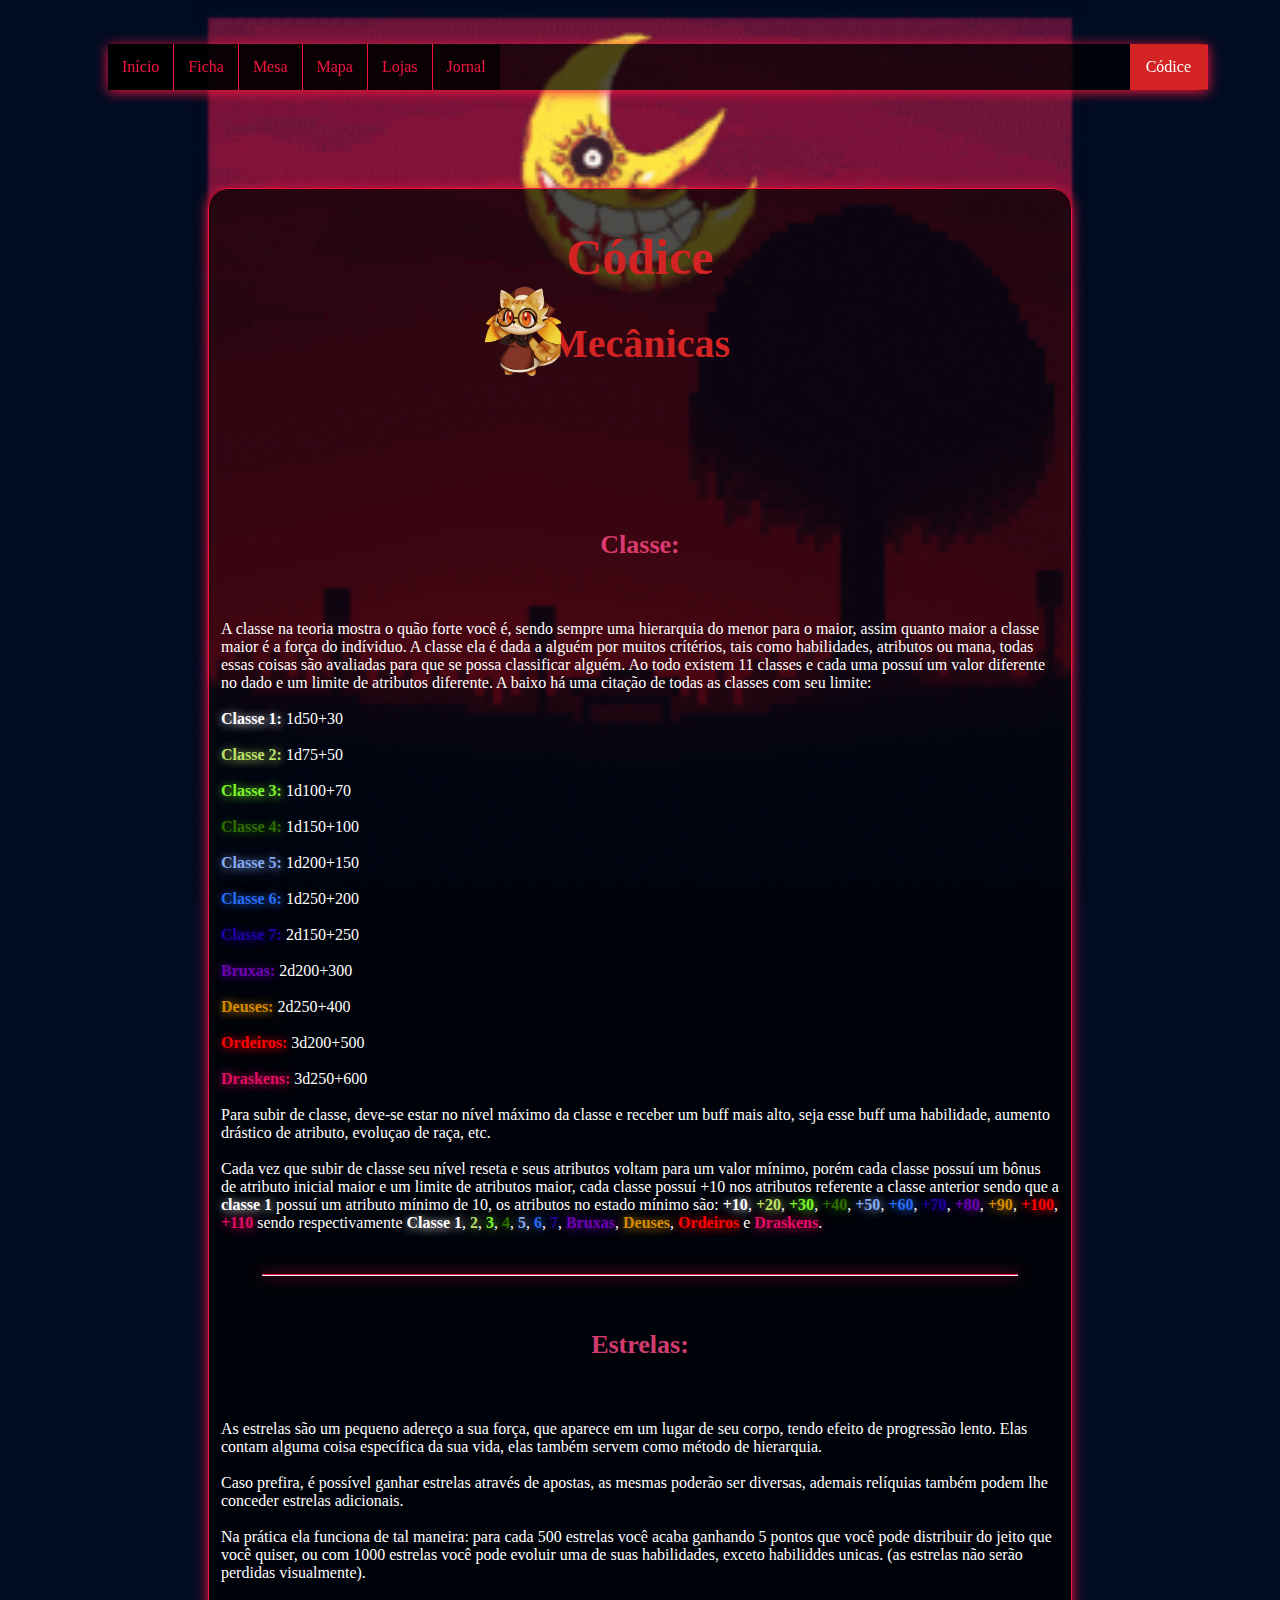
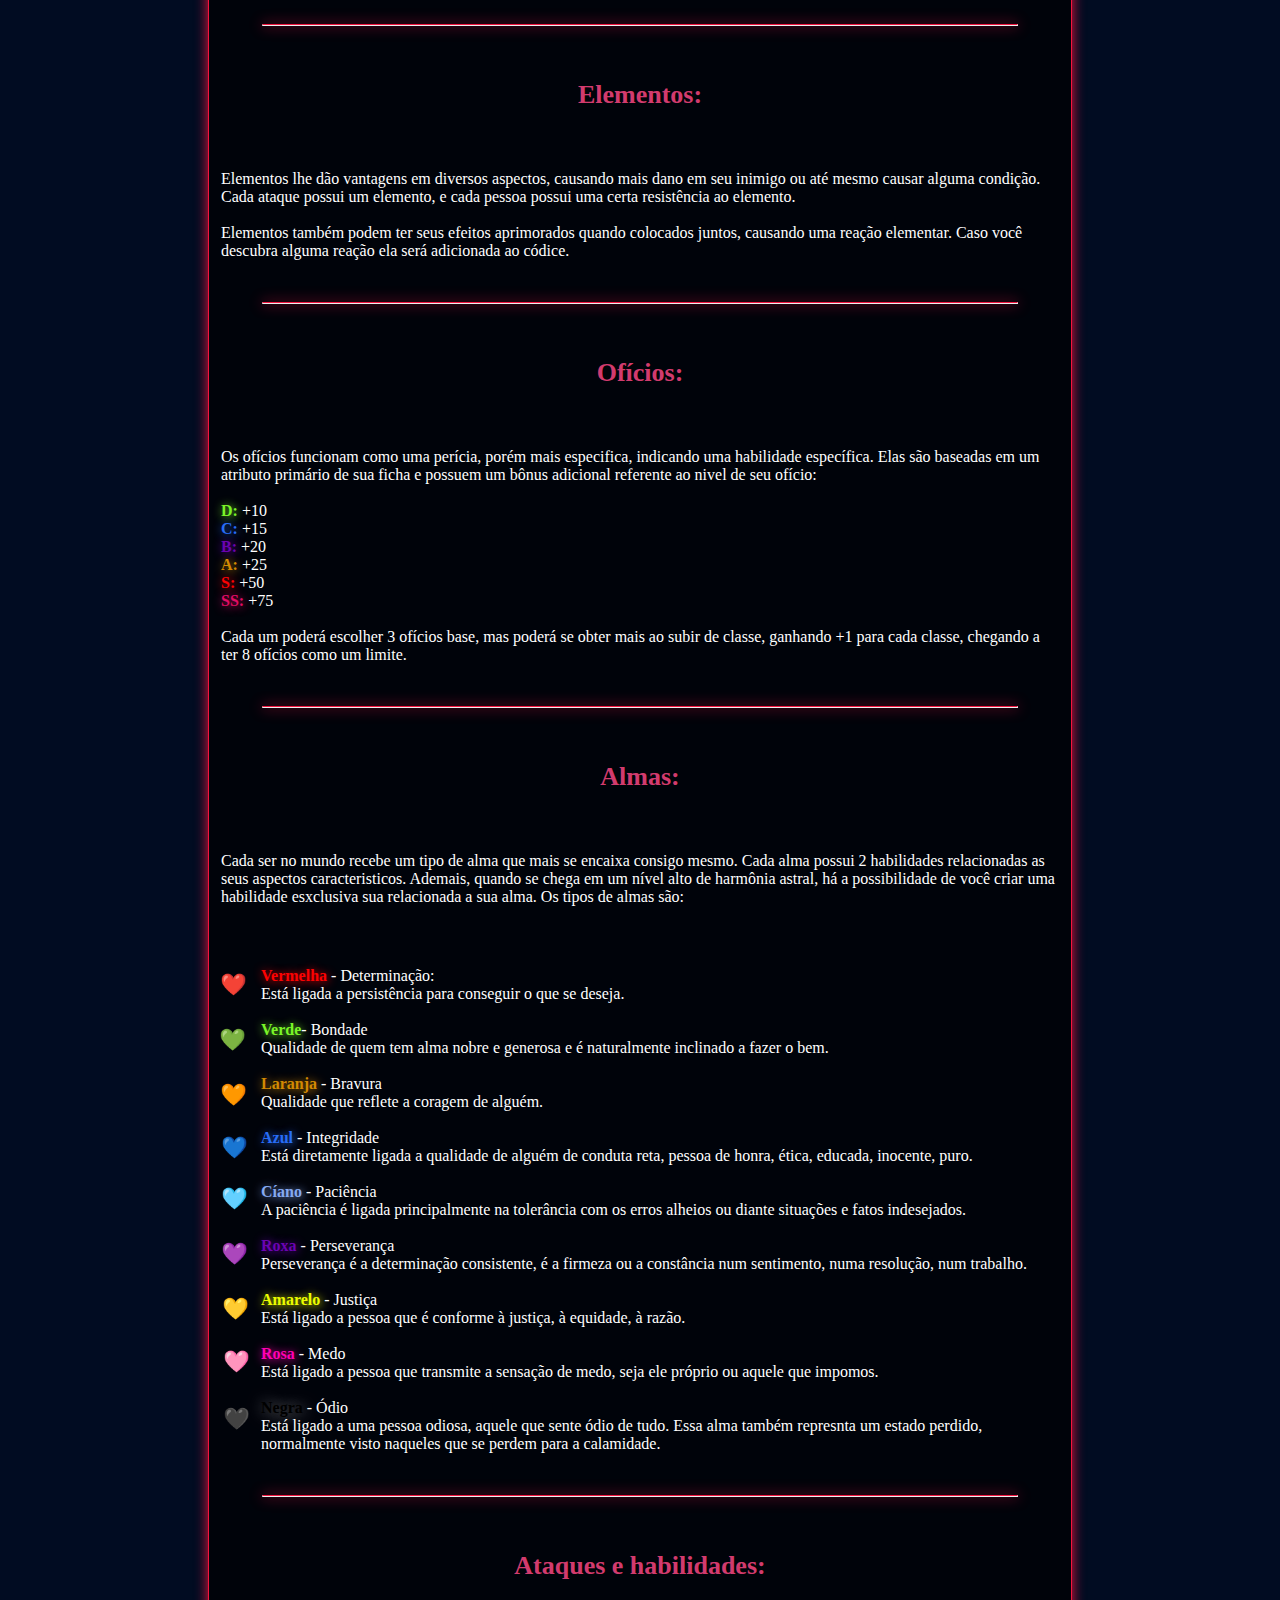
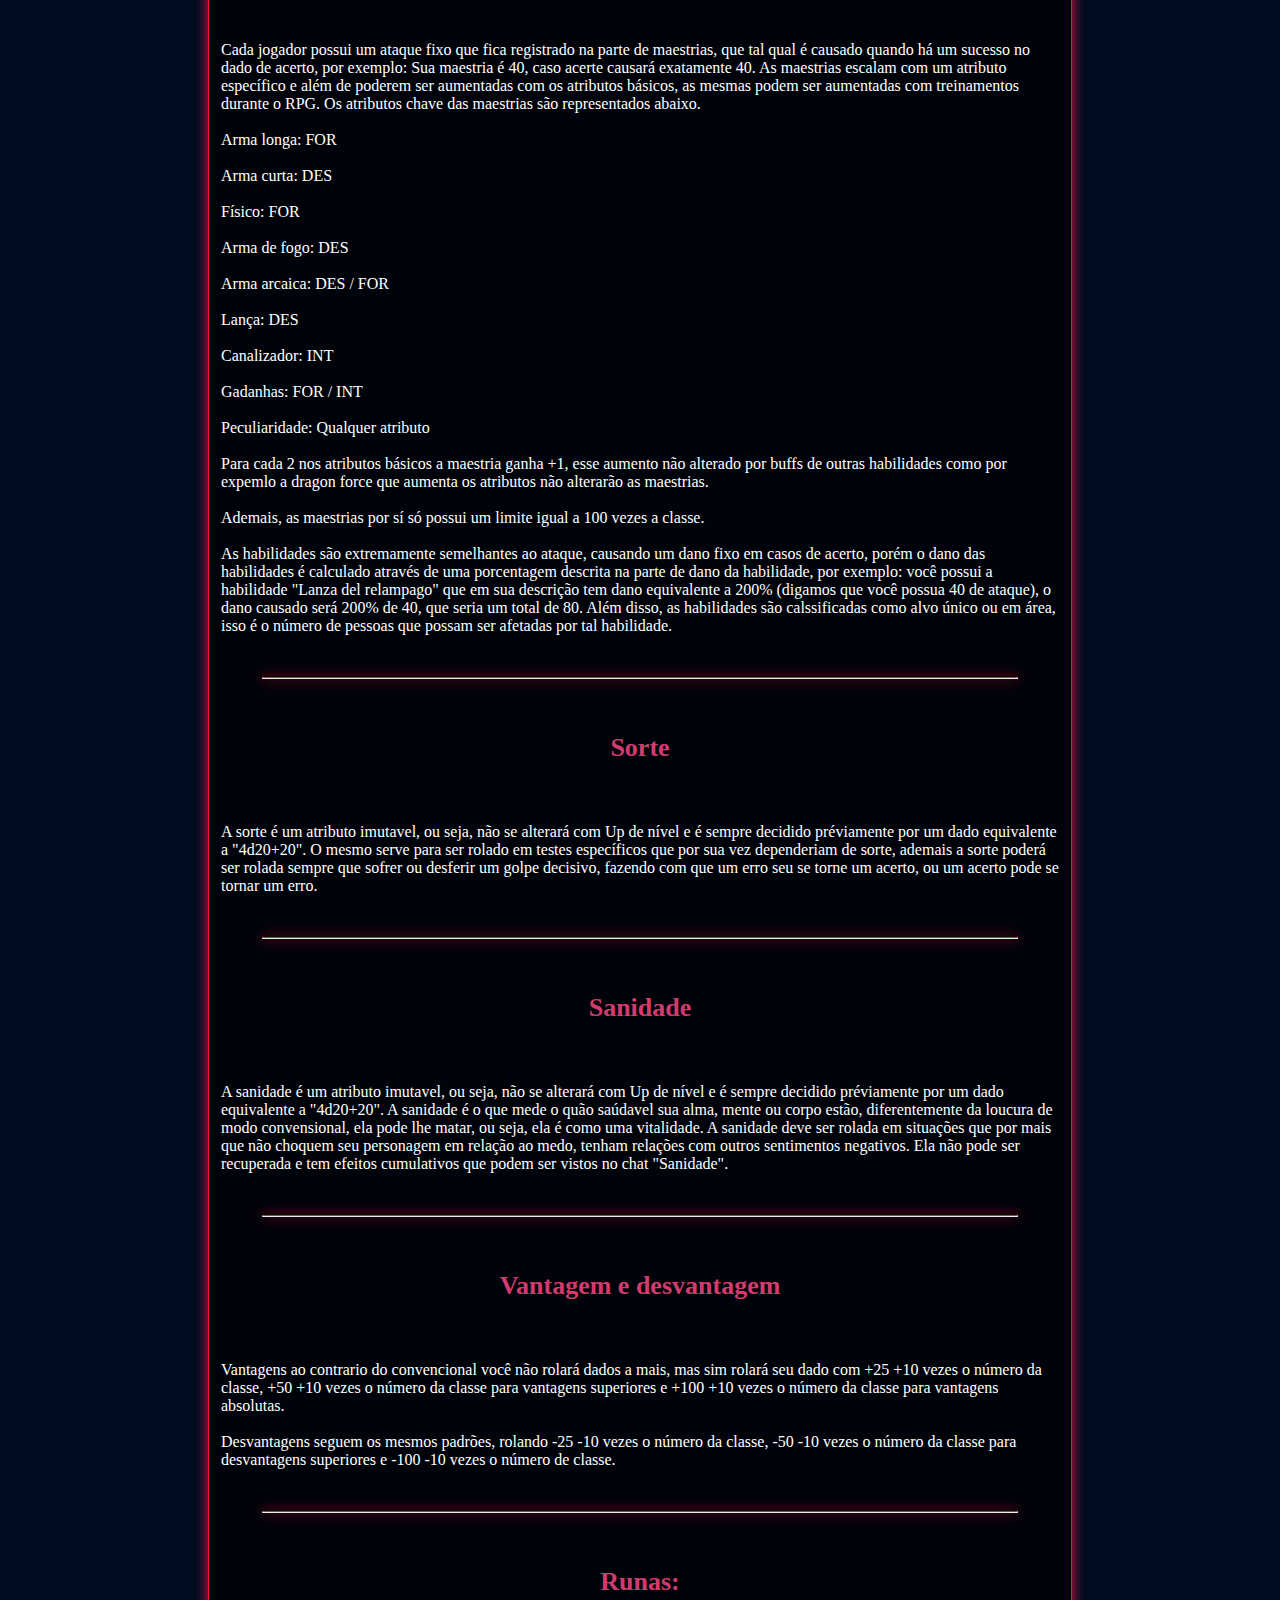
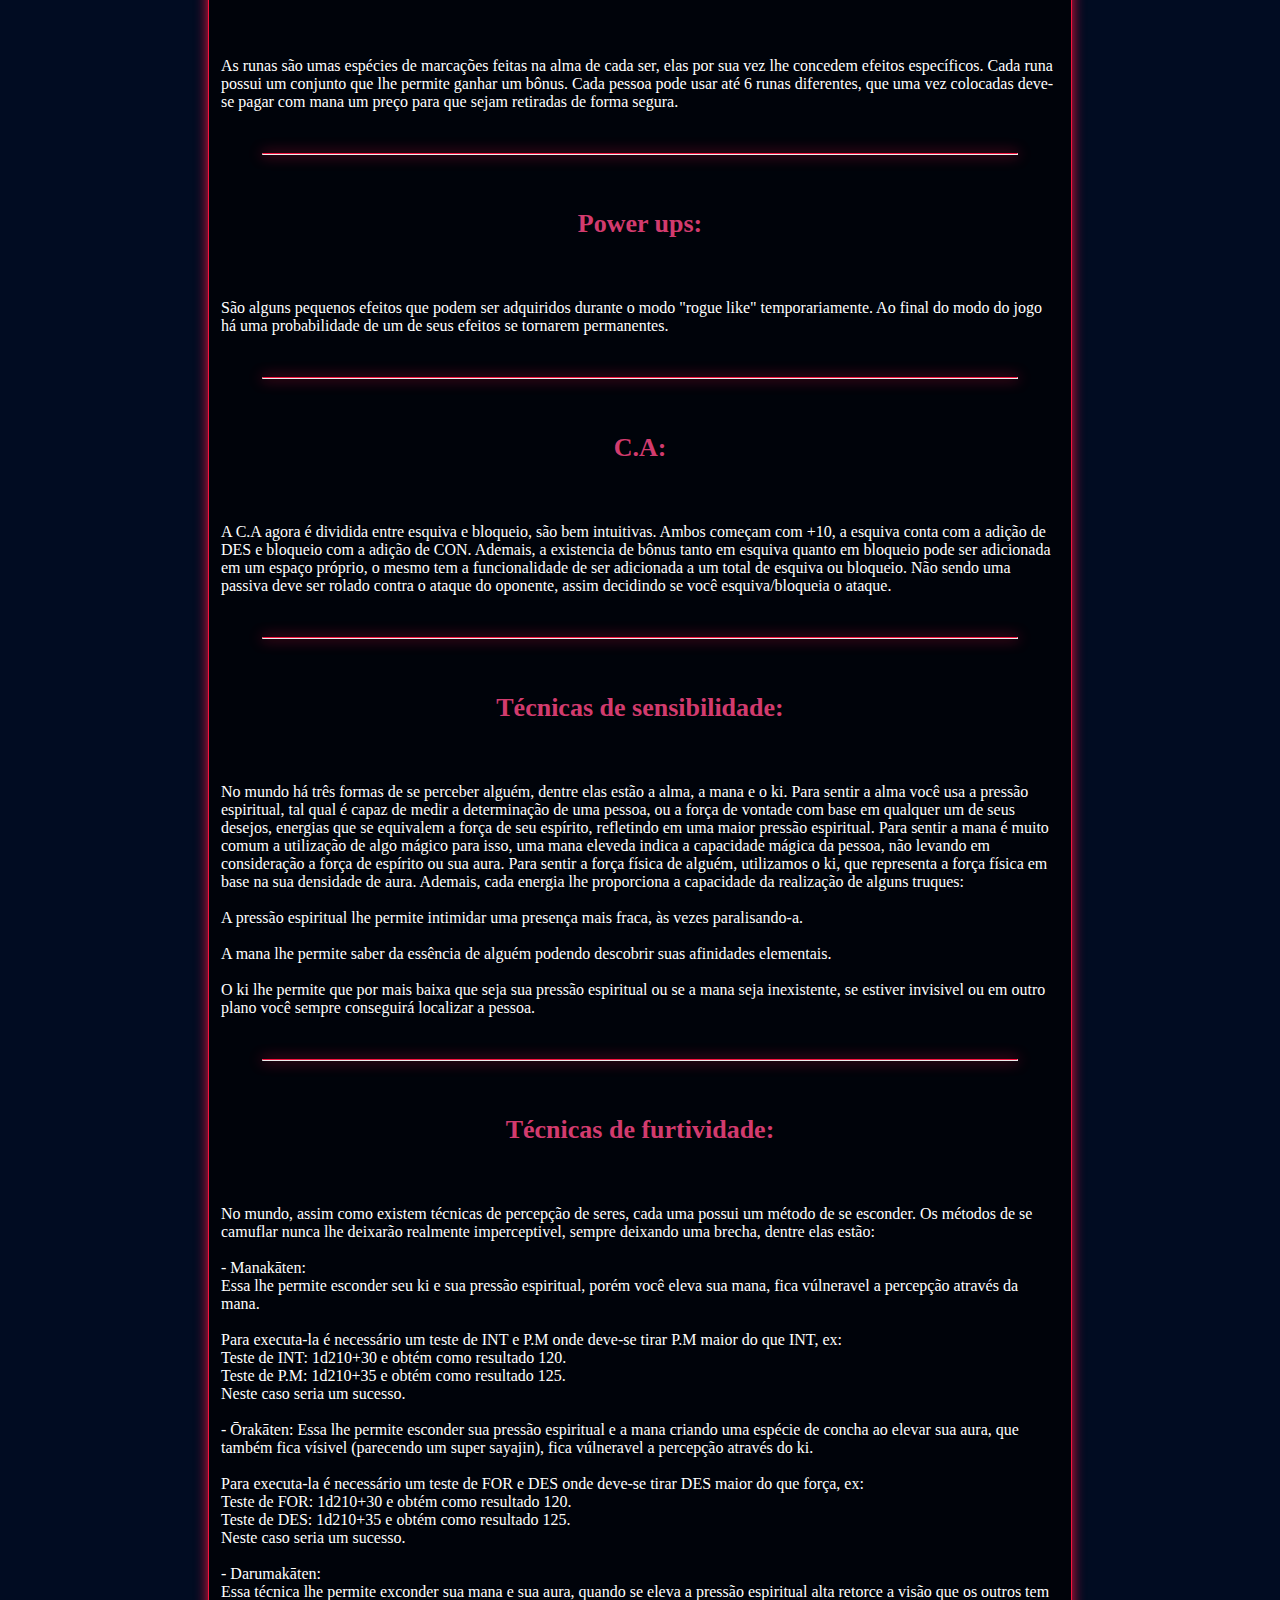
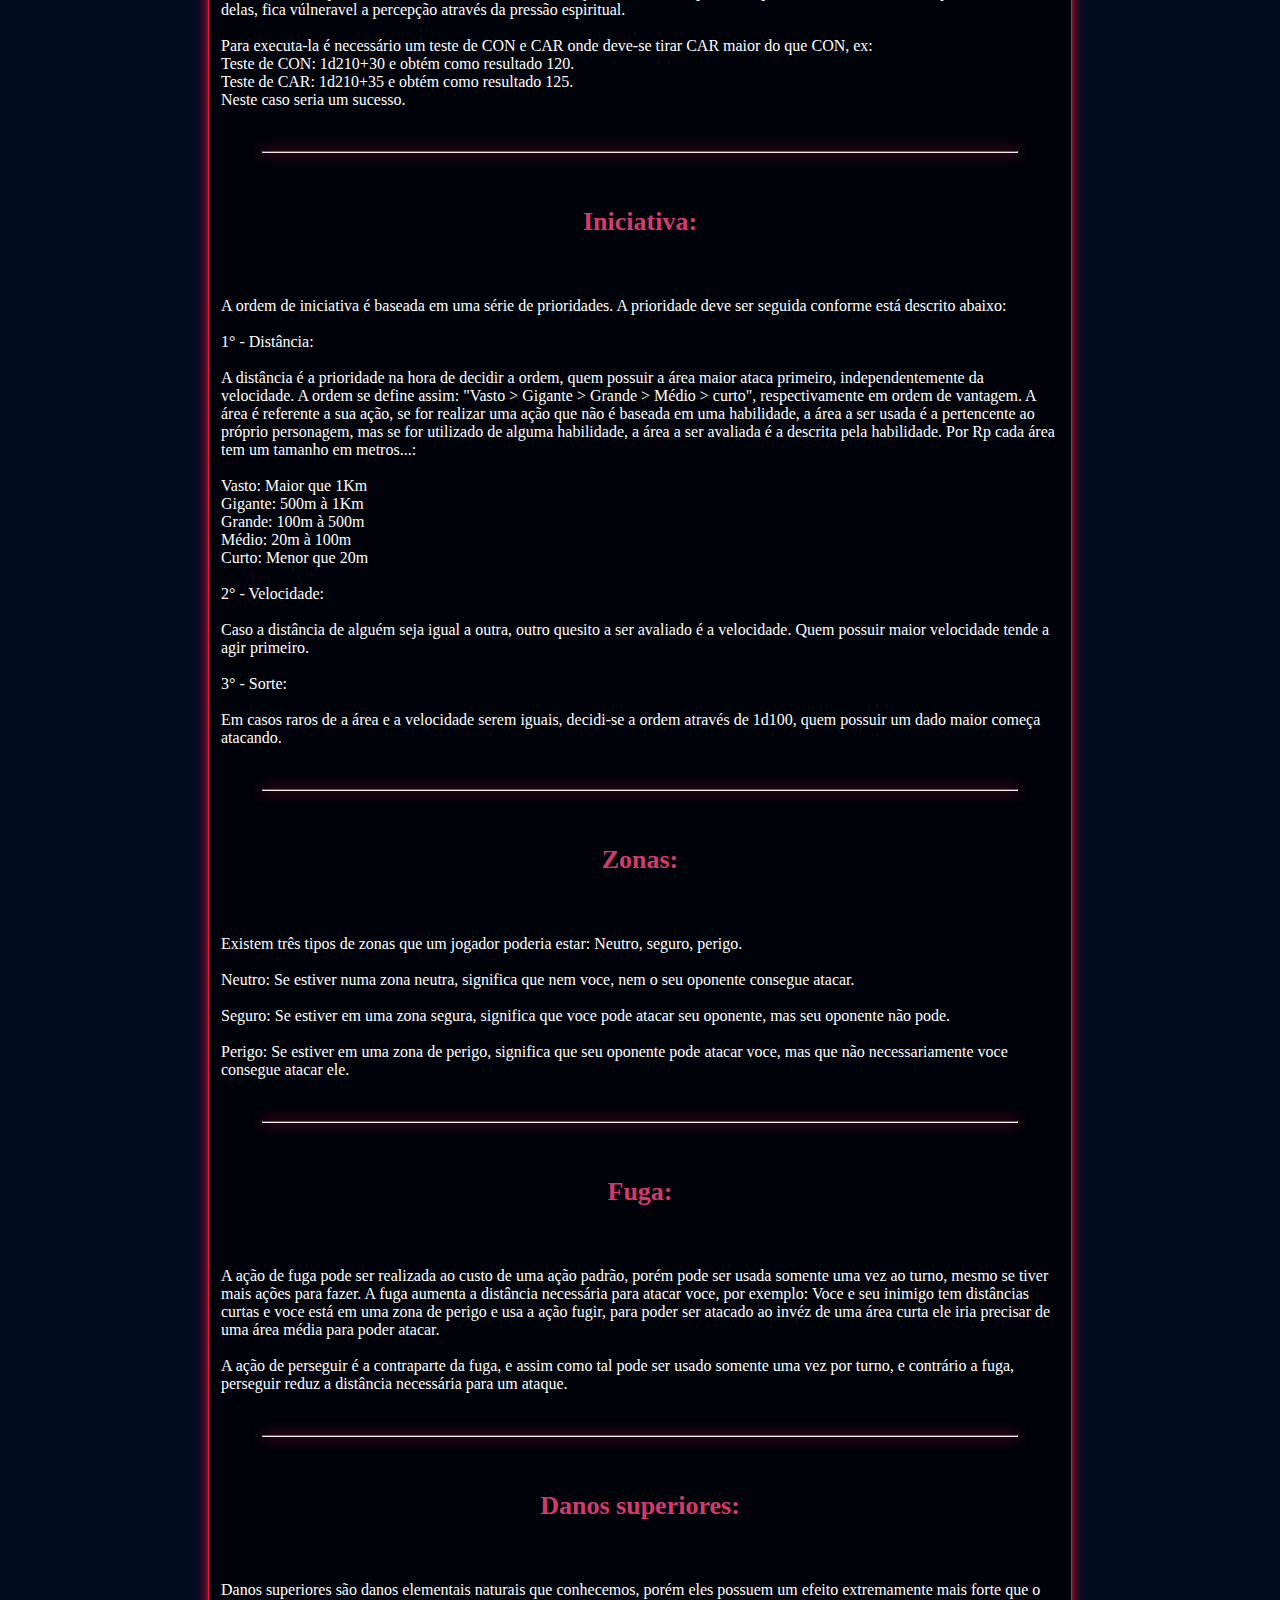
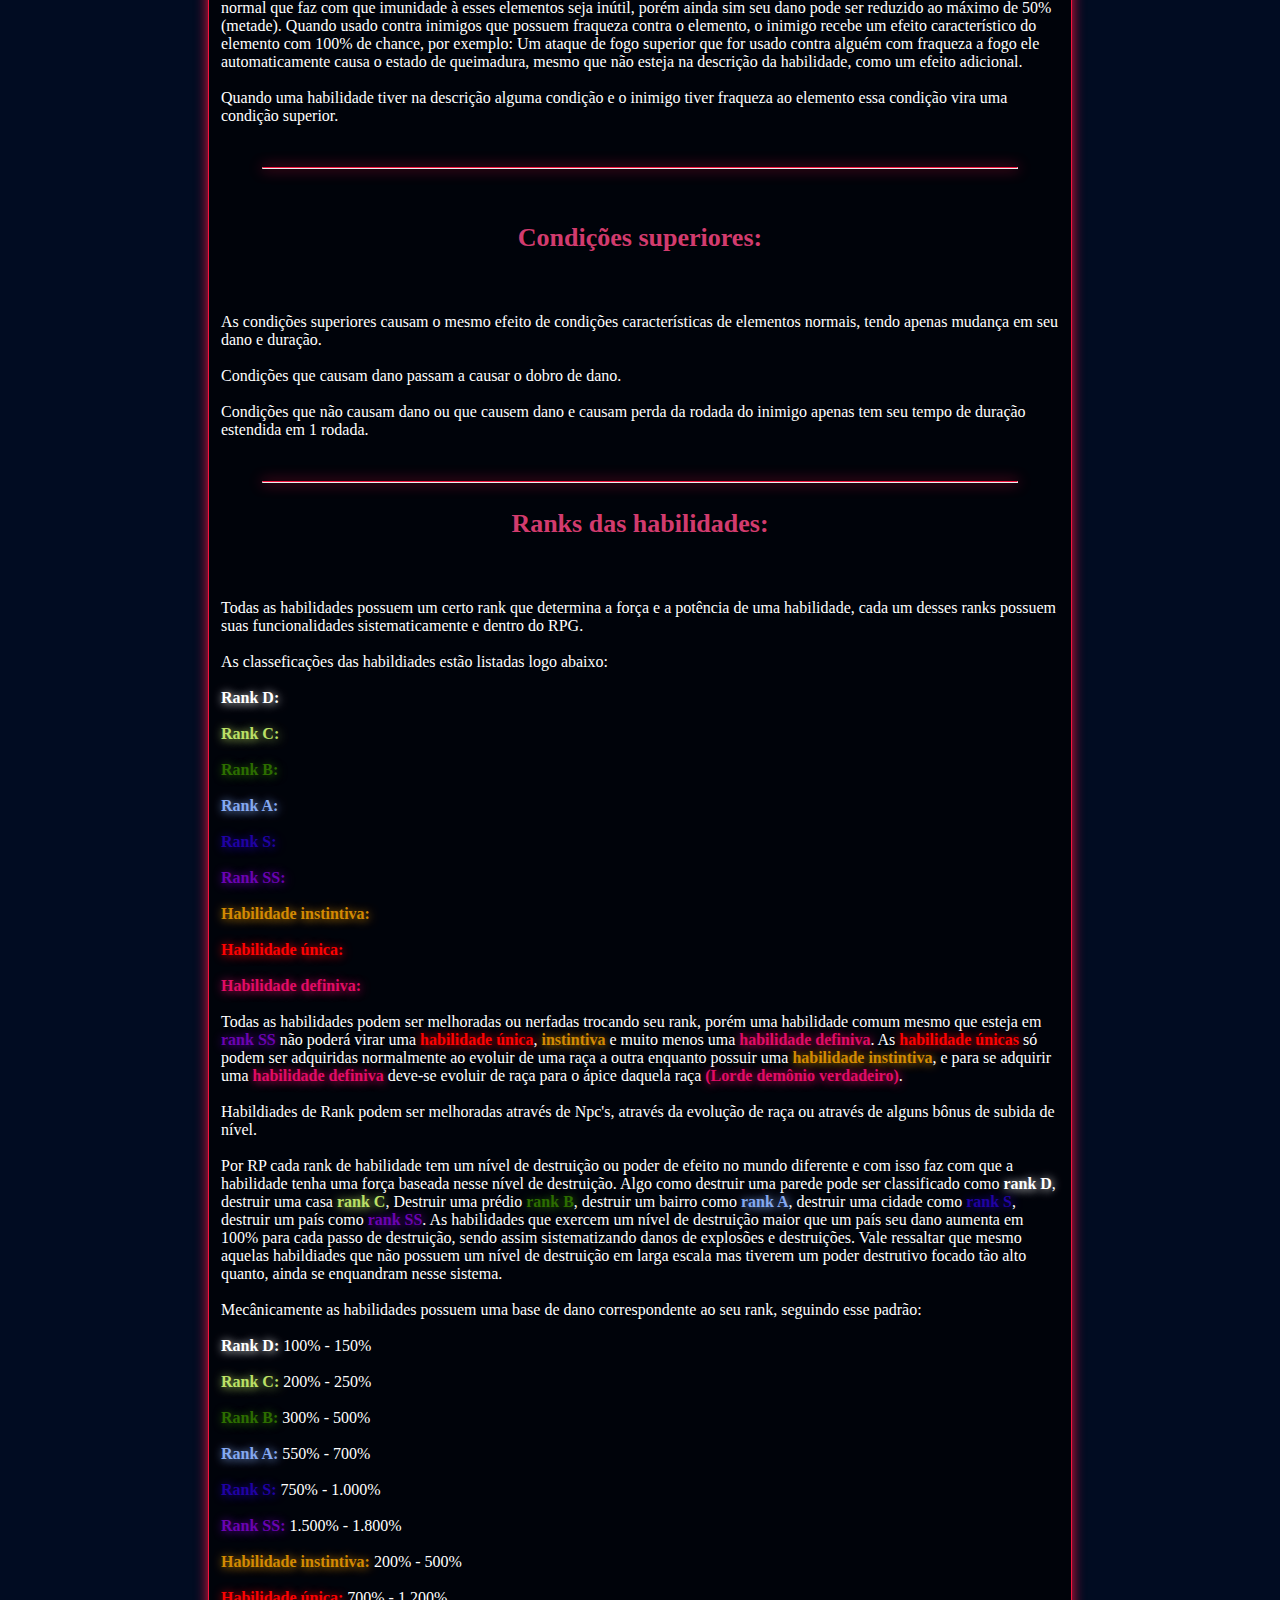
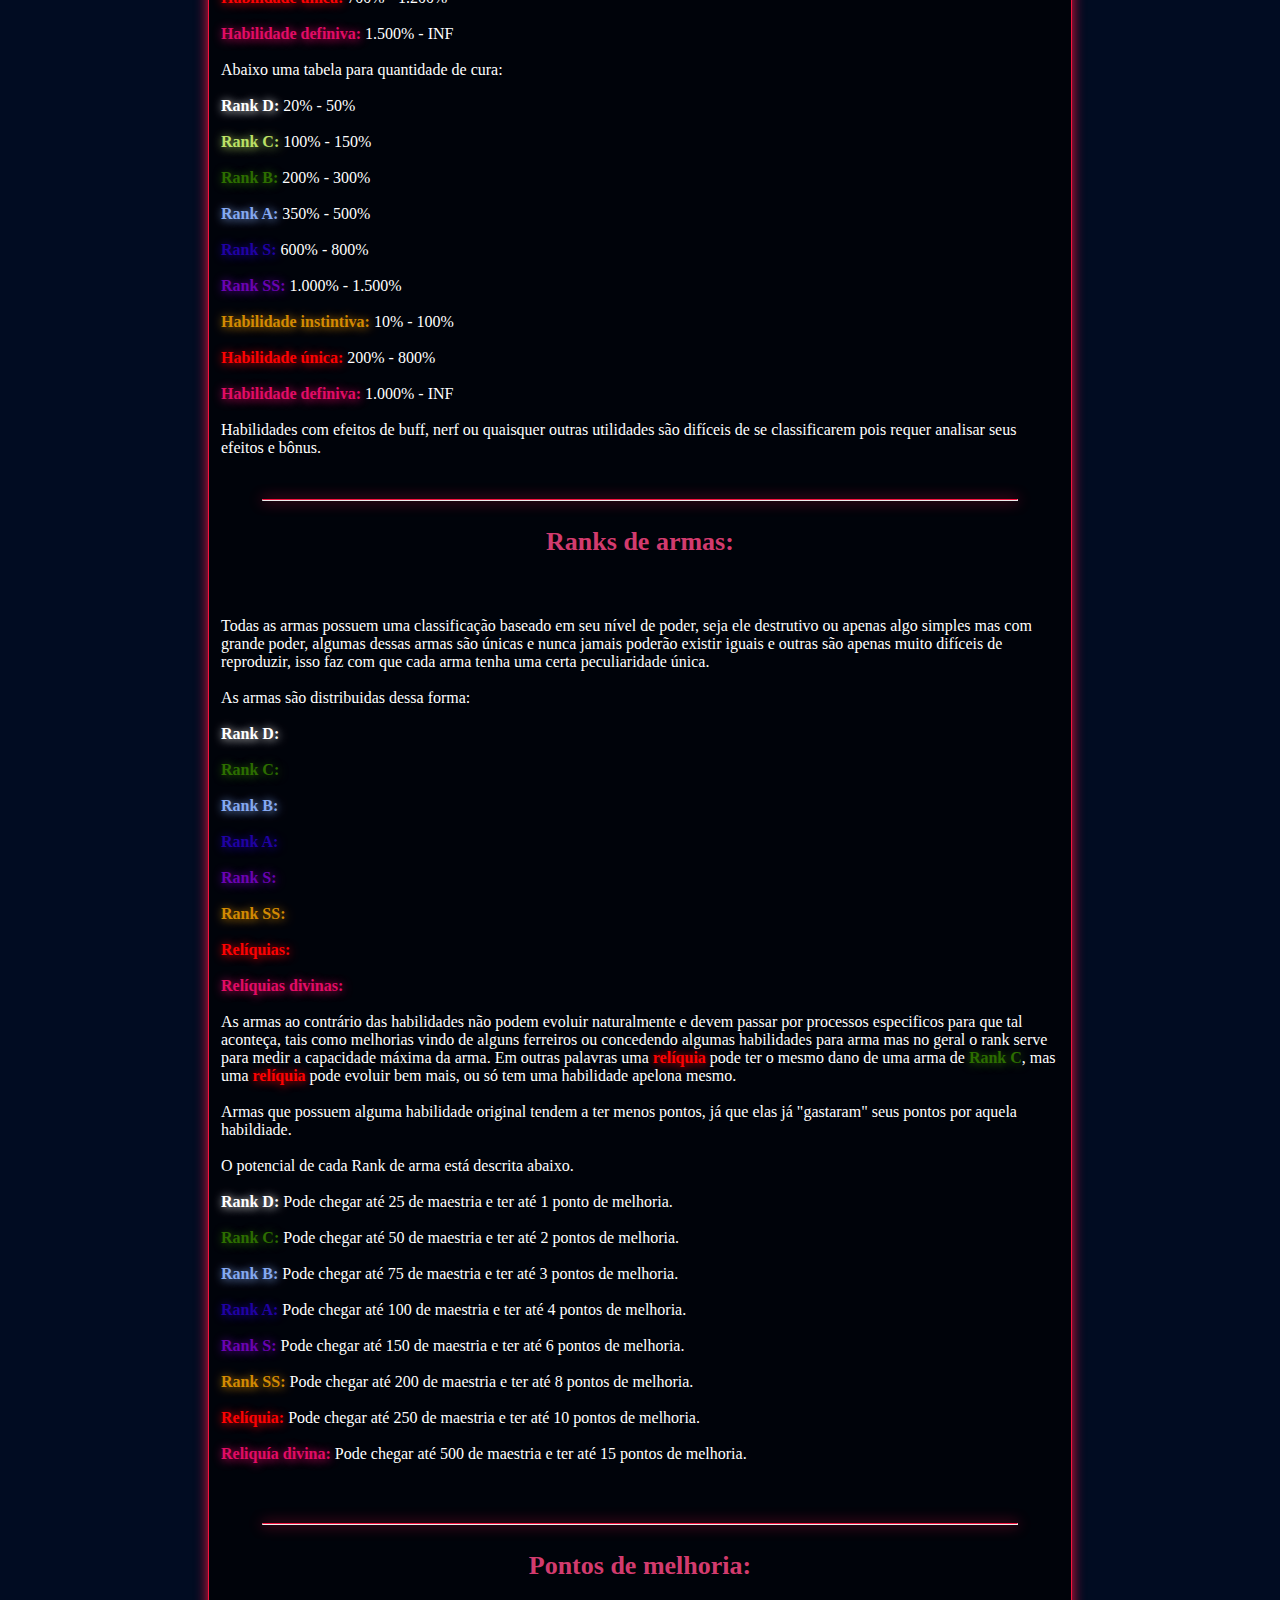
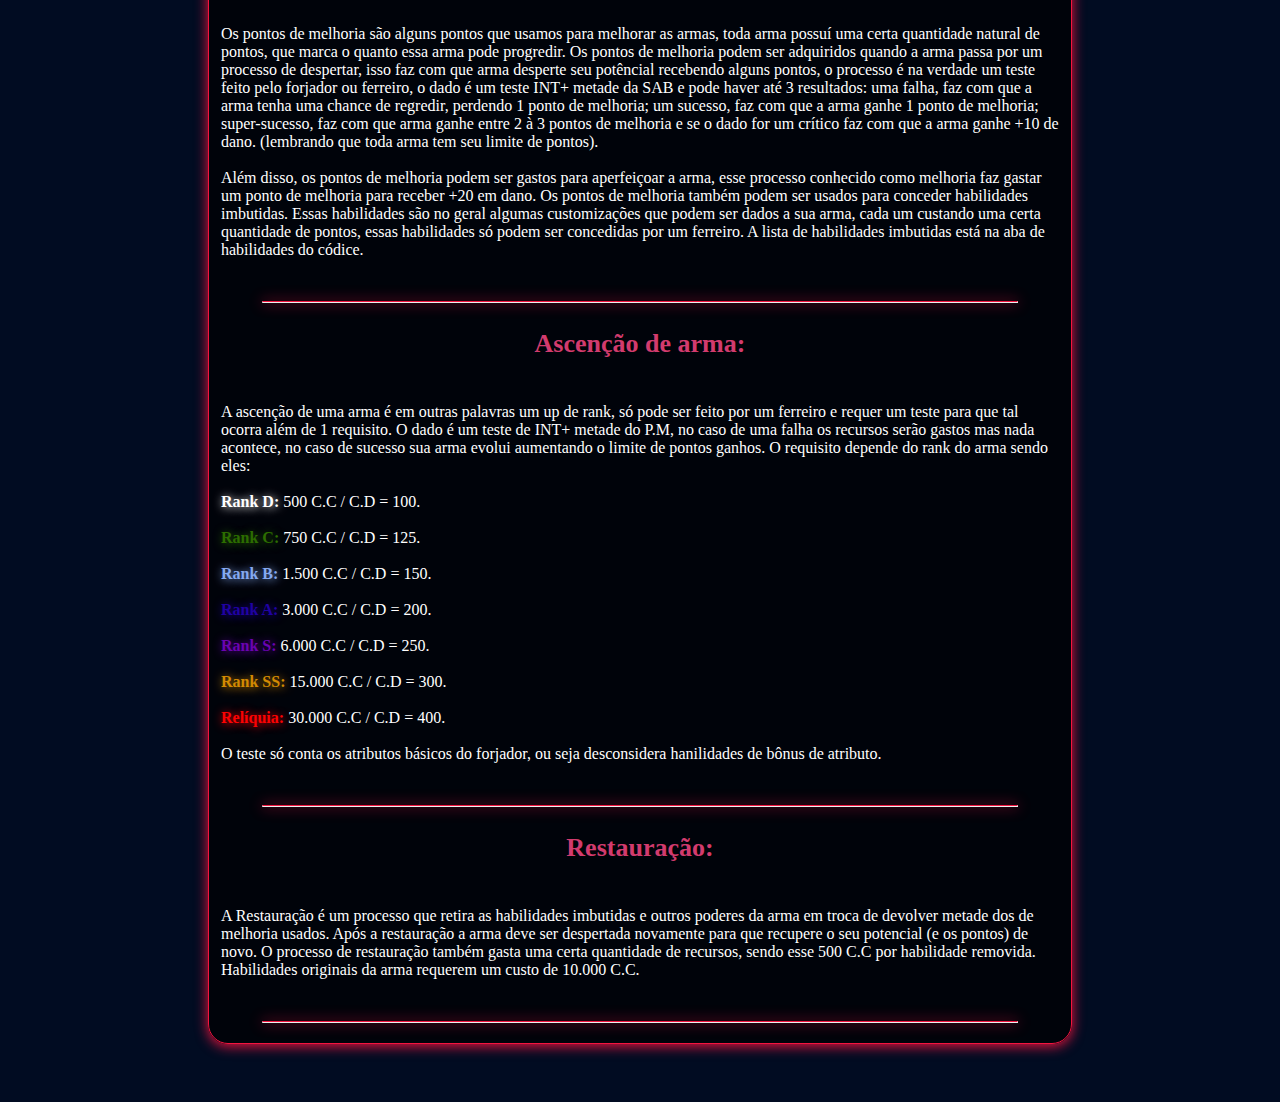
<file: mecanicas.html>
<!DOCTYPE html>
<html lang="en">
<head>
  <meta charset="UTF-8">
  <meta http-equiv="X-UA-Compatible" content="IE=edge">
  <meta name="viewport" content="width=device-width, initial-scale=1.0">
  <title>Mecanicas</title>
  <link rel="stylesheet" href="codice.css">
</head>
<body>
  <br>
  <br>
  <ul class="nav">
    <li><a class="nava" href="index.html">Início</a></li>
    <li><a class="nava" href="fichamandy.html">Ficha</a></li>
    <li><a class="nava" href="https://app.roll20.net/editor/">Mesa</a></li>
    <li style="float:right"><a href="codice.html" class="active">Códice</a></li>
    <li><a class="nava" href="about.asp">Mapa</a></li>
    <li><a class="nava" href="about.asp">Lojas</a></li>
    <li><a class="nava" href="about.asp">Jornal</a></li>
  </ul>
  <br>
  <br>
  <br>
  <br>
  <br>
  <br>
  <br>
  <br>
  <fieldset class="field1">
    <h1>Códice</h1>
<h2>Mecânicas</h2>
<img class="luna" src="luna.png">
<p class="mec"><strong>Classe:</strong></p>
<br>
<p>A classe na teoria mostra o quão forte você é, sendo sempre uma hierarquia do menor para o maior, assim quanto maior a classe maior é a força do indíviduo. A classe ela é dada a alguém por muitos crítérios, tais como habilidades, atributos ou mana, todas essas coisas são avaliadas para que se possa classificar alguém. Ao todo existem 11 classes e cada uma possuí um valor diferente no dado e um limite de atributos diferente. A baixo há uma citação de todas as classes com seu limite:
  <br><br>
  <strong class="supercomum">Classe 1:</strong> 1d50+30
  <br><br>
  <strong class="muitocomum">Classe 2:</strong> 1d75+50
  <br><br>
  <strong class="comum">Classe 3:</strong> 1d100+70
  <br><br>
  <strong class="incomum">Classe 4:</strong> 1d150+100
  <br><br>
  <strong class="raro">Classe 5:</strong> 1d200+150
  <br><br>
  <strong class="muitoraro">Classe 6:</strong> 1d250+200
  <br><br>
  <strong class="superraro">Classe 7:</strong> 2d150+250
  <br><br>
  <strong class="epico">Bruxas:</strong> 2d200+300
  <br><br>
  <strong class="lendario">Deuses:</strong> 2d250+400
  <br><br>
  <strong class="mitico">Ordeiros:</strong> 3d200+500
  <br><br>
  <strong class="impossivel">Draskens:</strong> 3d250+600
<br><br>
Para subir de classe, deve-se estar no nível máximo da classe e receber um buff mais alto, seja esse buff uma habilidade, aumento drástico de atributo, evoluçao de raça, etc.<br><br>
Cada vez que subir de classe seu nível reseta e seus atributos voltam para um valor mínimo, porém cada classe possuí um bônus de atributo inicial maior e um limite de atributos maior, cada classe possuí +10 nos atributos referente a classe anterior sendo que a <strong class="supercomum">classe 1</strong> possuí um atributo mínimo de 10, os atributos no estado mínimo são: <strong class="supercomum">+10</strong>, <strong class="muitocomum">+20</strong>, <strong class="comum">+30</strong>, <strong class="incomum">+40</strong>, <strong class="raro">+50</strong>, <strong class="muitoraro">+60</strong>, <strong class="superraro">+70</strong>, <strong class="epico">+80</strong>, <strong class="lendario">+90</strong>, <strong class="mitico">+100</strong>, <strong class="impossivel">+110</strong> sendo respectivamente <strong class="supercomum">Classe 1</strong>, <strong class="muitocomum">2</strong>, <strong class="comum">3</strong>, <strong class="incomum">4</strong>, <strong class="raro">5</strong>, <strong class="muitoraro">6</strong>, <strong class="superraro">7</strong>, <strong class="epico">Bruxas</strong>, <strong class="lendario">Deuses</strong>, <strong class="mitico">Ordeiros</strong> e <strong class="impossivel">Draskens</strong>.</p>

<br>
<hr />
<br>
<p class="mec"><strong>Estrelas:</strong></p>
<br>
<p>As estrelas são um pequeno adereço a sua  força, que aparece em um lugar de seu corpo, tendo efeito de progressão lento. Elas contam alguma coisa específica da sua vida, elas também servem como método de hierarquia.
<br><br>
Caso prefira, é possível ganhar estrelas através de apostas, as mesmas poderão ser diversas, ademais relíquias também podem lhe conceder estrelas adicionais. 
<br><br>
Na prática ela funciona de tal maneira: para cada 500 estrelas você acaba ganhando 5 pontos que você pode distribuir do jeito que você quiser, ou com  1000 estrelas você pode evoluir uma de suas habilidades, exceto habiliddes unicas. (as estrelas não serão perdidas visualmente).</p>
<br>
<hr />
<br>
<p class="mec"><strong>Elementos:</strong></p>
<br>
<p>Elementos lhe dão vantagens em diversos aspectos, causando mais dano em seu inimigo ou até mesmo causar alguma condição. Cada ataque possui um elemento, e cada pessoa possui uma certa resistência ao elemento.
<br><br>
Elementos também podem ter seus efeitos aprimorados quando colocados juntos, causando uma reação elementar. Caso você descubra alguma reação ela será adicionada ao códice.</p>
<br>
<hr />
<br>
<p class="mec"><strong>Ofícios:</strong></p>
<br>
<p>Os ofícios funcionam como uma perícia, porém mais especifica, indicando uma habilidade específica. Elas são baseadas em um atributo primário de sua ficha e possuem um bônus adicional referente ao nivel de seu ofício:
<br><br>
<strong class="comum">D:</strong> +10
<br>
<strong class="muitoraro">C:</strong> +15
<br>
<strong class="epico">B:</strong> +20
<br>
<strong class="lendario">A:</strong> +25
<br>
<strong class="mitico">S:</strong> +50
<br>
<strong class="impossivel">SS:</strong> +75
<br><br>
Cada um poderá escolher 3 ofícios base, mas poderá se obter mais ao subir de classe, ganhando +1 para cada classe, chegando a ter 8 ofícios como um limite.</p>
<br>
<hr />
<br>
<p class="mec"><strong>Almas:</strong></p>
<br>
<p>Cada ser no mundo recebe um tipo de alma que mais se encaixa consigo mesmo. Cada alma possui 2 habilidades relacionadas as seus aspectos caracteristicos. Ademais, quando se chega em um nível alto de harmônia astral, há a possibilidade de você criar uma habilidade esxclusiva sua relacionada a sua alma.
Os tipos de almas são:</p>
<img class="deter" id="cor" src="determinacao.png">
<img class="genti" id="cor" src="gentileza.png">
<img class="bravu" id="cor" src="bravura.png">
<img class="inte" id="cor" src="integridade.png">
<img class="pac" id="cor" src="paciencia.png">
<img class="perse" id="cor" src="perseveranca.png">
<img class="jus" id="cor" src="justica.png">
<img class="medo" id="cor" src="medo.png">
<img class="hate" id="cor" src="hate.png">
<p class="direita">
<strong class="mitico">Vermelha</strong> - Determinação:
<br>
Está ligada a persistência para conseguir o que se deseja.
<br><br>
<strong class="comum">Verde</strong>- Bondade
<br>
Qualidade de quem tem alma nobre e generosa e é naturalmente inclinado a fazer o bem.
<br><br>
<strong class="lendario">Laranja</strong> - Bravura
<br>
Qualidade que reflete a coragem de alguém.
<br><br>
<strong class="muitoraro">Azul</strong> - Integridade
<br>
Está diretamente ligada a qualidade de alguém de conduta reta, pessoa de honra, ética, educada, inocente, puro.
<br><br>
<strong class="raro">Cíano</strong> - Paciência
<br>
A paciência é ligada principalmente na tolerância com os erros alheios ou diante situações e fatos indesejados.
<br><br>
<strong class="epico">Roxa</strong> - Perseverança
<br>
Perseverança é a determinação consistente, é a firmeza ou a constância num sentimento, numa resolução, num trabalho.
<br><br>
<strong class="amarelo">Amarelo</strong> - Justiça
<br>
Está ligado a pessoa que é conforme à justiça, à equidade, à razão.
<br><br>
<strong class="rosa">Rosa</strong> - Medo
<br>
Está ligado a pessoa que transmite a sensação de medo, seja ele próprio ou aquele que impomos.
<br><br>
<strong class="negra">Negra</strong> - Ódio
<br>
Está ligado a uma pessoa odiosa, aquele que sente ódio de tudo. Essa alma também represnta um estado perdido, normalmente visto naqueles que se perdem para a calamidade.
</p>

<br>
<hr />
<br>
<p class="mec"><strong>Ataques e habilidades:</strong></p>
<br>
<p>Cada jogador possui um ataque fixo que fica registrado na parte de maestrias, que tal qual é causado quando há um sucesso no dado de acerto, por exemplo: Sua maestria é 40, caso acerte causará exatamente 40. As maestrias escalam com um atributo específico e além de poderem ser aumentadas com os atributos básicos, as mesmas podem ser aumentadas com treinamentos durante o RPG. Os atributos chave das maestrias são representados abaixo.
  <br><br>
  Arma longa: FOR
  <br><br>
  Arma curta:	DES
  <br><br>
  Físico: FOR
  <br><br>
  Arma de fogo: DES
  <br><br>
  Arma arcaica: DES / FOR
  <br><br>
  Lança: DES
  <br><br>
  Canalizador: INT
  <br><br>
  Gadanhas: FOR / INT
  <br><br>
  Peculiaridade: Qualquer atributo
  <br><br>
Para cada 2 nos atributos básicos a maestria ganha +1, esse aumento não alterado por buffs de outras habilidades como por expemlo a dragon force que aumenta os atributos não alterarão as maestrias.<br><br>
Ademais, as maestrias por sí só possui um limite igual a 100 vezes a classe.<br><br>
As habilidades são extremamente semelhantes ao ataque, causando um dano fixo em casos de acerto, porém o dano das habilidades é calculado através de uma porcentagem descrita na parte de dano da habilidade, por exemplo: você possui a habilidade "Lanza del relampago" que em sua descrição tem dano equivalente a 200% (digamos que você possua 40 de ataque), o dano causado será 200% de 40, que seria um total de 80. Além disso, as habilidades são calssificadas como alvo único ou em área, isso é o número de pessoas que possam ser afetadas por tal habilidade.</p>

<br>
<hr />
<br>
<p class="mec"><strong>Sorte</strong></p>
<br>
<p>A sorte é um atributo imutavel, ou seja, não se alterará com Up de nível e é sempre decidido préviamente por um dado equivalente a "4d20+20". O mesmo serve para ser rolado em testes específicos que por sua vez dependeriam de sorte, ademais a sorte poderá ser rolada sempre que sofrer ou desferir um golpe decisivo, fazendo com que um erro seu se torne um acerto, ou um acerto pode se tornar um erro.</p>
<br>
<hr />
<br>
<p class="mec"><strong>Sanidade</strong></p>
<br>
<p>A sanidade é um atributo imutavel, ou seja, não se alterará com Up de nível e é sempre decidido préviamente por um dado equivalente a "4d20+20". A sanidade é o que mede o quão saúdavel sua alma, mente ou corpo estão, diferentemente da loucura de modo convensional, ela pode lhe matar, ou seja, ela é como uma vitalidade. A sanidade deve ser rolada em situações que por mais que não choquem seu personagem em relação ao medo, tenham relações com outros sentimentos negativos. Ela não pode ser recuperada e tem efeitos cumulativos que podem ser vistos no chat "Sanidade".</p>
<br>
<hr />
<br>
<p class="mec"><strong>Vantagem e desvantagem</strong></p>
<br>
<p>Vantagens ao contrario do convencional você não rolará dados a mais, mas sim rolará seu dado com +25 +10 vezes o número da classe, +50 +10 vezes o número da classe para vantagens superiores e +100 +10 vezes o número da classe para vantagens absolutas.
<br><br>
Desvantagens seguem os mesmos padrões, rolando -25 -10 vezes o número da classe, -50 -10 vezes o número da classe para desvantagens superiores e -100 -10 vezes o número de classe.</p>
<br>
<hr />
<br>
<p class="mec"><strong>Runas:</strong></p>
<br>
<p>As runas são umas espécies de marcações feitas na alma de cada ser, elas por sua vez lhe concedem efeitos específicos. Cada runa possui um conjunto que lhe permite ganhar um bônus. Cada pessoa pode usar até 6 runas diferentes, que uma vez colocadas deve-se pagar com mana um preço para que sejam retiradas de forma segura.</p>

<br>
<hr />
<br>
<p class="mec"><strong>Power ups:</strong></p>
<br>
<p>São alguns pequenos efeitos que podem ser adquiridos durante o modo "rogue like" temporariamente. Ao final do modo do jogo há uma probabilidade de um de seus efeitos se tornarem permanentes.</p>
<br>
<hr />
<br>
<p class="mec"><strong>C.A:</strong></p>
<br>
<p>A C.A agora é dividida entre esquiva e bloqueio, são bem intuitivas. Ambos começam com +10, a esquiva conta com a adição de DES e bloqueio com a adição de CON. Ademais, a existencia de bônus tanto em esquiva quanto em bloqueio pode ser adicionada em um espaço próprio, o mesmo tem a funcionalidade de ser adicionada a um total de esquiva ou bloqueio. Não sendo uma passiva deve ser rolado contra o ataque do oponente, assim decidindo se você esquiva/bloqueia o ataque.</p>
<br>
<hr />
<br>
<p class="mec"><strong>Técnicas de sensibilidade:</strong></p>
<br>
<p>No mundo há três formas de se perceber alguém, dentre elas estão a alma, a mana e o ki. Para sentir a alma você usa a pressão espiritual, tal qual é capaz de medir a determinação de uma pessoa, ou a força de vontade com base em qualquer um de seus desejos, energias que se equivalem a força de seu espírito, refletindo em uma maior pressão espiritual. Para sentir a mana é muito comum a utilização de algo mágico para isso, uma mana eleveda indica a capacidade mágica da pessoa, não levando em consideração a força de espírito ou sua aura. Para sentir a força física de alguém, utilizamos o ki, que representa a força física em base na sua densidade de aura. Ademais, cada energia lhe proporciona a capacidade da realização de alguns truques:
<br><br>
A pressão espiritual lhe permite intimidar uma presença mais fraca, às vezes paralisando-a.
<br><br>
A mana lhe permite saber da essência de alguém podendo descobrir suas afinidades elementais.
<br><br>
O ki lhe permite que por mais baixa que seja sua pressão espiritual ou se a mana seja inexistente,  se estiver invisivel ou em outro plano você sempre conseguirá localizar a pessoa.</p>
<br>
<hr />
<br>
<p class="mec"><strong>Técnicas de furtividade:</strong></p>
<br>
<p>No mundo, assim como existem técnicas de percepção de seres, cada uma possui um método de se esconder. Os métodos de se camuflar nunca lhe deixarão realmente imperceptivel, sempre deixando uma brecha, dentre elas estão:
<br><br>
- Manakāten:
<br>
Essa lhe permite esconder seu ki e sua pressão espiritual, porém você eleva sua mana, fica vúlneravel a percepção através da mana.
<br><br>
Para executa-la é necessário um teste de INT e P.M onde deve-se tirar P.M maior do que INT, ex:
<br>
Teste de INT: 1d210+30 e obtém como resultado 120. 
<br>
Teste de P.M: 1d210+35 e obtém como resultado 125.
<br>
Neste caso seria um sucesso. 
<br><br>
- Ōrakāten:
Essa lhe permite esconder sua pressão espiritual e a mana criando uma espécie de concha ao elevar sua aura, que também fica vísivel (parecendo um super sayajin), fica vúlneravel a percepção através do ki.
<br><br>
Para executa-la é necessário um teste de FOR e DES onde deve-se tirar DES maior do que força, ex:
<br>
Teste de FOR: 1d210+30 e obtém como resultado 120. 
<br>
Teste de DES: 1d210+35 e obtém como resultado 125.
<br>
Neste caso seria um sucesso.
<br><br>
- Darumakāten:
<br>
Essa técnica lhe permite exconder sua mana e sua aura, quando se eleva a pressão espiritual alta retorce a visão que os outros tem delas, fica vúlneravel a percepção através da pressão espiritual.
<br><br>
Para executa-la é necessário um teste de CON e CAR onde deve-se tirar CAR maior do que CON, ex:
<br>
Teste de CON: 1d210+30 e obtém como resultado 120. 
<br>
Teste de CAR: 1d210+35 e obtém como resultado 125.
<br>
Neste caso seria um sucesso.</p>

<br>
<hr />
<br>
<p class="mec"><strong>Iniciativa:</strong></p>
<br>
<p>A ordem de iniciativa é baseada em uma série de prioridades. A prioridade deve ser seguida conforme está descrito abaixo:
<br><br>
1° - Distância:
<br><br>
A distância é a prioridade na hora de decidir a ordem, quem possuir a área maior ataca primeiro, independentemente da velocidade. A ordem se define assim: "Vasto > Gigante > Grande > Médio > curto", respectivamente em ordem de vantagem. A área é referente a sua ação, se for realizar uma ação que não é baseada em uma habilidade, a área a ser usada é a pertencente ao próprio personagem, mas se for utilizado de alguma habilidade, a área a ser avaliada é a descrita pela habilidade. Por Rp cada área tem um tamanho em metros...: 
<br><br>
Vasto: Maior que 1Km 
<br>
Gigante: 500m à 1Km 
<br>
Grande: 100m à 500m 
<br>
Médio: 20m à 100m 
<br>
Curto: Menor que 20m
<br><br>
2° - Velocidade:
<br><br>
Caso a distância de alguém seja igual a outra, outro quesito a ser avaliado é a velocidade. Quem possuir maior velocidade tende a agir primeiro.
<br><br>
3° - Sorte:
<br><br>
Em casos raros de a área e a velocidade serem iguais, decidi-se a ordem através de 1d100, quem possuir um dado maior começa atacando.</p>
<br>
<hr />
<br>
<p class="mec"><strong>Zonas:</strong></p>
<br>
<p>Existem três tipos de zonas que um jogador poderia estar: Neutro, seguro, perigo.
<br><br>
Neutro: Se estiver numa zona neutra, significa que nem voce, nem o seu oponente consegue atacar.
<br><br>
Seguro: Se estiver em uma zona segura, significa que voce pode atacar seu oponente, mas seu oponente não pode.
<br><br>
Perigo: Se estiver em uma zona de perigo, significa que seu oponente pode atacar voce, mas que não necessariamente voce consegue atacar ele.</p>
<br>
<hr />
<br>
<p class="mec"><strong>Fuga:</strong></p>
<br>
<p>A ação de fuga pode ser realizada ao custo de uma ação padrão, porém pode ser usada somente uma vez ao turno, mesmo se tiver mais ações para fazer. A fuga aumenta a distância necessária para atacar voce, por exemplo: Voce e seu inimigo tem distâncias curtas e voce está em uma zona de perigo e usa a ação fugir, para poder ser atacado ao invéz de uma área curta ele iria precisar de uma área média para poder atacar.
<br><br>
A ação de perseguir é a contraparte da fuga, e assim como tal pode ser usado somente uma vez por turno, e contrário a fuga, perseguir reduz a distância necessária para um ataque.</p>
<br>
<hr />
<br>
<p class="mec"><strong>Danos superiores:</strong></p>
<br>
<p>Danos superiores são danos elementais naturais que conhecemos, porém eles possuem um efeito extremamente mais forte que o normal que faz com que imunidade à esses elementos seja inútil, porém ainda sim seu dano pode ser reduzido ao máximo de 50% (metade). Quando usado contra inimigos que possuem fraqueza contra o elemento, o inimigo recebe um efeito característico do elemento com 100% de chance, por exemplo: Um ataque de fogo superior que for usado contra alguém com fraqueza a fogo ele automaticamente causa o estado de queimadura, mesmo que não esteja na descrição da habilidade, como um efeito adicional.
<br><br>
Quando uma habilidade tiver na descrição alguma condição e o inimigo tiver fraqueza ao elemento essa condição vira uma condição superior.</p>
<br>
<hr />
<br>
<p class="mec"><strong>Condições superiores:</strong></p>
<br>
<p>As condições superiores causam o mesmo efeito de condições características de elementos normais, tendo apenas mudança em seu dano e duração.
<br><br>
Condições que causam dano passam a causar o dobro de dano. 
<br><br>
Condições que não causam dano ou que causem dano e causam perda da rodada do inimigo apenas tem seu tempo de duração estendida em 1 rodada.</p>
<br>
<hr/>
<p class="mec"><strong>Ranks das habilidades:</strong></p>
<br>
<p>Todas as habilidades possuem um certo rank que determina a força e a potência de uma habilidade, cada um desses ranks possuem suas funcionalidades sistematicamente e dentro do RPG.
<br><br>
As classeficações das habildiades estão listadas logo abaixo:
<br><br>
<strong class="supercomum">Rank D:</strong>
<br><br>
<strong class="muitocomum">Rank C:</strong>
<br><br>
<strong class="incomum">Rank B:</strong>
<br><br>
<strong class="raro">Rank A:</strong>
<br><br>
<strong class="superraro">Rank S:</strong>
<br><br>
<strong class="epico">Rank SS:</strong>
<br><br>
<strong class="lendario">Habilidade instintiva:</strong>
<br><br>
<strong class="mitico">Habilidade única:</strong>
<br><br>
<strong class="impossivel">Habilidade definiva:</strong>
<br><br>
Todas as habilidades podem ser melhoradas ou nerfadas trocando seu rank, porém uma habilidade comum mesmo que esteja em <strong class="epico">rank SS</strong> não poderá virar uma <strong class="mitico">habilidade única</strong>, <strong class="lendario">instintiva</strong> e muito menos uma <strong class="impossivel">habilidade definiva</strong>. As <strong class="mitico">habilidade únicas</strong> só podem ser adquiridas normalmente ao evoluir de uma raça a outra enquanto possuir uma <strong class="lendario">habilidade instintiva</strong>, e para se adquirir uma <strong class="impossivel">habilidade definiva</strong> deve-se evoluir de raça para o ápice daquela raça <strong class="impossivel">(Lorde demônio verdadeiro)</strong>.
<br><br>
Habildiades de Rank podem ser melhoradas através de Npc's, através da evolução de raça ou através de alguns bônus de subida de nível.
<br><br>
Por RP cada rank de habilidade tem um nível de destruição ou poder de efeito no mundo diferente e com isso faz com que a habilidade tenha uma força baseada nesse nível de destruição. Algo como destruir uma parede pode ser classificado como <strong class="supercomum">rank D</strong>, destruir uma casa <strong class="muitocomum">rank C</strong>, Destruir uma prédio <strong class="incomum">rank B</strong>, destruir um bairro como <strong class="raro">rank A</strong>, destruir uma cidade como <strong class="superraro">rank S</strong>, destruir um país como <strong class="epico">rank SS</strong>. As habilidades que exercem um nível de destruição maior que um país seu dano aumenta em 100% para cada passo de destruição, sendo assim sistematizando danos de explosões e destruições. Vale ressaltar que mesmo aquelas habildiades que não possuem um nível de destruição em larga escala mas tiverem um poder destrutivo focado tão alto quanto, ainda se enquandram nesse sistema.
<br><br>
Mecânicamente as habilidades possuem uma base de dano correspondente ao seu rank, seguindo esse padrão:
<br><br>
<strong class="supercomum">Rank D:</strong> 100% - 150%
<br><br>
<strong class="muitocomum">Rank C:</strong> 200% - 250%
<br><br>
<strong class="incomum">Rank B:</strong> 300% - 500%
<br><br>
<strong class="raro">Rank A:</strong> 550% - 700%
<br><br>
<strong class="superraro">Rank S:</strong> 750% - 1.000%
<br><br>
<strong class="epico">Rank SS:</strong> 1.500% - 1.800%
<br><br>
<strong class="lendario">Habilidade instintiva:</strong> 200% - 500%
<br><br>
<strong class="mitico">Habilidade única:</strong> 700% - 1.200%
<br><br>
<strong class="impossivel">Habilidade definiva:</strong> 1.500% - INF
<br><br>
Abaixo uma tabela para quantidade de cura:
<br><br>
<strong class="supercomum">Rank D:</strong> 20% - 50%
<br><br>
<strong class="muitocomum">Rank C:</strong> 100% - 150%
<br><br>
<strong class="incomum">Rank B:</strong> 200% - 300%
<br><br>
<strong class="raro">Rank A:</strong> 350% - 500%
<br><br>
<strong class="superraro">Rank S:</strong> 600% - 800%
<br><br>
<strong class="epico">Rank SS:</strong> 1.000% - 1.500%
<br><br>
<strong class="lendario">Habilidade instintiva:</strong> 10% - 100%
<br><br>
<strong class="mitico">Habilidade única:</strong> 200% - 800%
<br><br>
<strong class="impossivel">Habilidade definiva:</strong> 1.000% - INF
<br><br>
Habilidades com efeitos de buff, nerf ou quaisquer outras utilidades são difíceis de se classificarem pois requer analisar seus efeitos e bônus.
</p>
<br>
<hr/>
<p class="mec"><strong>Ranks de armas:</strong></p>
<br>
<p>Todas as armas possuem uma classificação baseado em seu nível de poder, seja ele destrutivo ou apenas algo simples mas com grande poder, algumas dessas armas são únicas e nunca jamais poderão existir iguais e outras são apenas muito difíceis de reproduzir, isso faz com que cada arma tenha uma certa peculiaridade única.
<br><br>
As armas são distribuidas dessa forma:
<br><br>
<strong class="supercomum">Rank D:</strong>
<br><br>
<strong class="incomum">Rank C:</strong>
<br><br>
<strong class="raro">Rank B:</strong>
<br><br>
<strong class="superraro">Rank A:</strong>
<br><br>
<strong class="epico">Rank S:</strong>
<br><br>
<strong class="lendario">Rank SS:</strong>
<br><br>
<strong class="mitico">Relíquias:</strong>
<br><br>
<strong class="impossivel">Relíquias divinas:</strong>
<br><br>
As armas ao contrário das habilidades não podem evoluir naturalmente e devem passar por processos especificos para que tal aconteça, tais como melhorias vindo de alguns ferreiros ou concedendo algumas habilidades para arma mas no geral o rank serve para medir a capacidade máxima da arma. Em outras palavras uma <strong class="mitico">relíquia</strong> pode ter o mesmo dano de uma arma de <strong class="incomum">Rank C</strong>, mas uma <strong class="mitico">relíquia</strong> pode evoluir bem mais, ou só tem uma habilidade apelona mesmo.
<br><br>
Armas que possuem alguma habilidade original tendem a ter menos pontos, já que elas já "gastaram" seus pontos por aquela habildiade.
<br><br>
O potencial de cada Rank de arma está descrita abaixo.
<br><br>
<strong class="supercomum">Rank D:</strong> Pode chegar até 25 de maestria e ter até 1 ponto de melhoria.
<br><br>
<strong class="incomum">Rank C:</strong> Pode chegar até 50 de maestria e ter até 2 pontos de melhoria.
<br><br>
<strong class="raro">Rank B:</strong> Pode chegar até 75 de maestria e ter até 3 pontos de melhoria.
<br><br>
<strong class="superraro">Rank A:</strong> Pode chegar até 100 de maestria e ter até 4 pontos de melhoria.
<br><br>
<strong class="epico">Rank S:</strong> Pode chegar até 150 de maestria e ter até 6 pontos de melhoria.
<br><br>
<strong class="lendario">Rank SS:</strong> Pode chegar até 200 de maestria e ter até 8 pontos de melhoria.
<br><br>
<strong class="mitico">Relíquia:</strong> Pode chegar até 250 de maestria e ter até 10 pontos de melhoria.
<br><br>
<strong class="impossivel">Reliquía divina:</strong> Pode chegar até 500 de maestria e ter até 15 pontos de melhoria.
<br><br>
</p>
<br>
<hr/>
<p class="mec"><strong>Pontos de melhoria:</strong></p>
<br>
Os pontos de melhoria são alguns pontos que usamos para melhorar as armas, toda arma possuí uma certa quantidade natural de pontos, que marca o quanto essa arma pode progredir. Os pontos de melhoria podem ser adquiridos quando a arma passa por um processo de despertar, isso faz com que arma desperte seu potêncial recebendo alguns pontos, o processo é na verdade um teste feito pelo forjador ou ferreiro, o dado é um teste INT+ metade da SAB e pode haver até 3 resultados: uma falha, faz com que a arma tenha uma chance de regredir, perdendo 1 ponto de melhoria; um sucesso, faz com que a arma ganhe 1 ponto de melhoria; super-sucesso, faz com que arma ganhe entre 2 à 3 pontos de melhoria e se o dado for um crítico faz com que a arma ganhe +10 de dano. (lembrando que toda arma tem seu limite de pontos).
<br><br>
Além disso, os pontos de melhoria podem ser gastos para aperfeiçoar a arma, esse processo conhecido como melhoria faz gastar um ponto de melhoria para receber +20 em dano. Os pontos de melhoria também podem ser usados para conceder habilidades imbutidas. Essas habilidades são no geral algumas customizações que podem ser dados a sua arma, cada um custando uma certa quantidade de pontos, essas habilidades só podem ser concedidas por um ferreiro. A lista de habilidades imbutidas está na aba de habilidades do códice.
</p>
<br>
<hr/>
<p class="mec"><strong>Ascenção de arma:</strong></p>
<br>
A ascenção de uma arma é em outras palavras um up de rank, só pode ser feito por um ferreiro e requer um teste para que tal ocorra além de 1 requisito. O dado é um teste de INT+ metade do P.M, no caso de uma falha os recursos serão gastos mas nada acontece, no caso de sucesso sua arma evolui aumentando o limite de pontos ganhos. O requisito depende do rank do arma sendo eles:
<br><br>
<strong class="supercomum">Rank D:</strong> 500 C.C / C.D = 100.
<br><br>
<strong class="incomum">Rank C:</strong> 750 C.C / C.D = 125.
<br><br>
<strong class="raro">Rank B:</strong> 1.500 C.C / C.D = 150.
<br><br>
<strong class="superraro">Rank A:</strong> 3.000 C.C / C.D = 200.
<br><br>
<strong class="epico">Rank S:</strong> 6.000 C.C / C.D = 250.
<br><br>
<strong class="lendario">Rank SS:</strong> 15.000 C.C / C.D = 300.
<br><br>
<strong class="mitico">Relíquia:</strong> 30.000 C.C / C.D = 400.
<br><br>
O teste só conta os atributos básicos do forjador, ou seja desconsidera hanilidades de bônus de atributo.
</p>
<br>
<hr/>
<p class="mec"><strong>Restauração:</strong></p>
<br>
A Restauração é um processo que retira as habilidades imbutidas e outros poderes da arma em troca de devolver metade dos de melhoria usados. Após a restauração a arma deve ser despertada novamente para que recupere o seu potencial (e os pontos) de novo. O processo de restauração também gasta uma certa quantidade de recursos, sendo esse 500 C.C por habilidade removida. Habilidades originais da arma requerem um custo de 10.000 C.C.
</p>
<br>
<hr/>
  </fieldset>
    
</body>
</html>
</file>
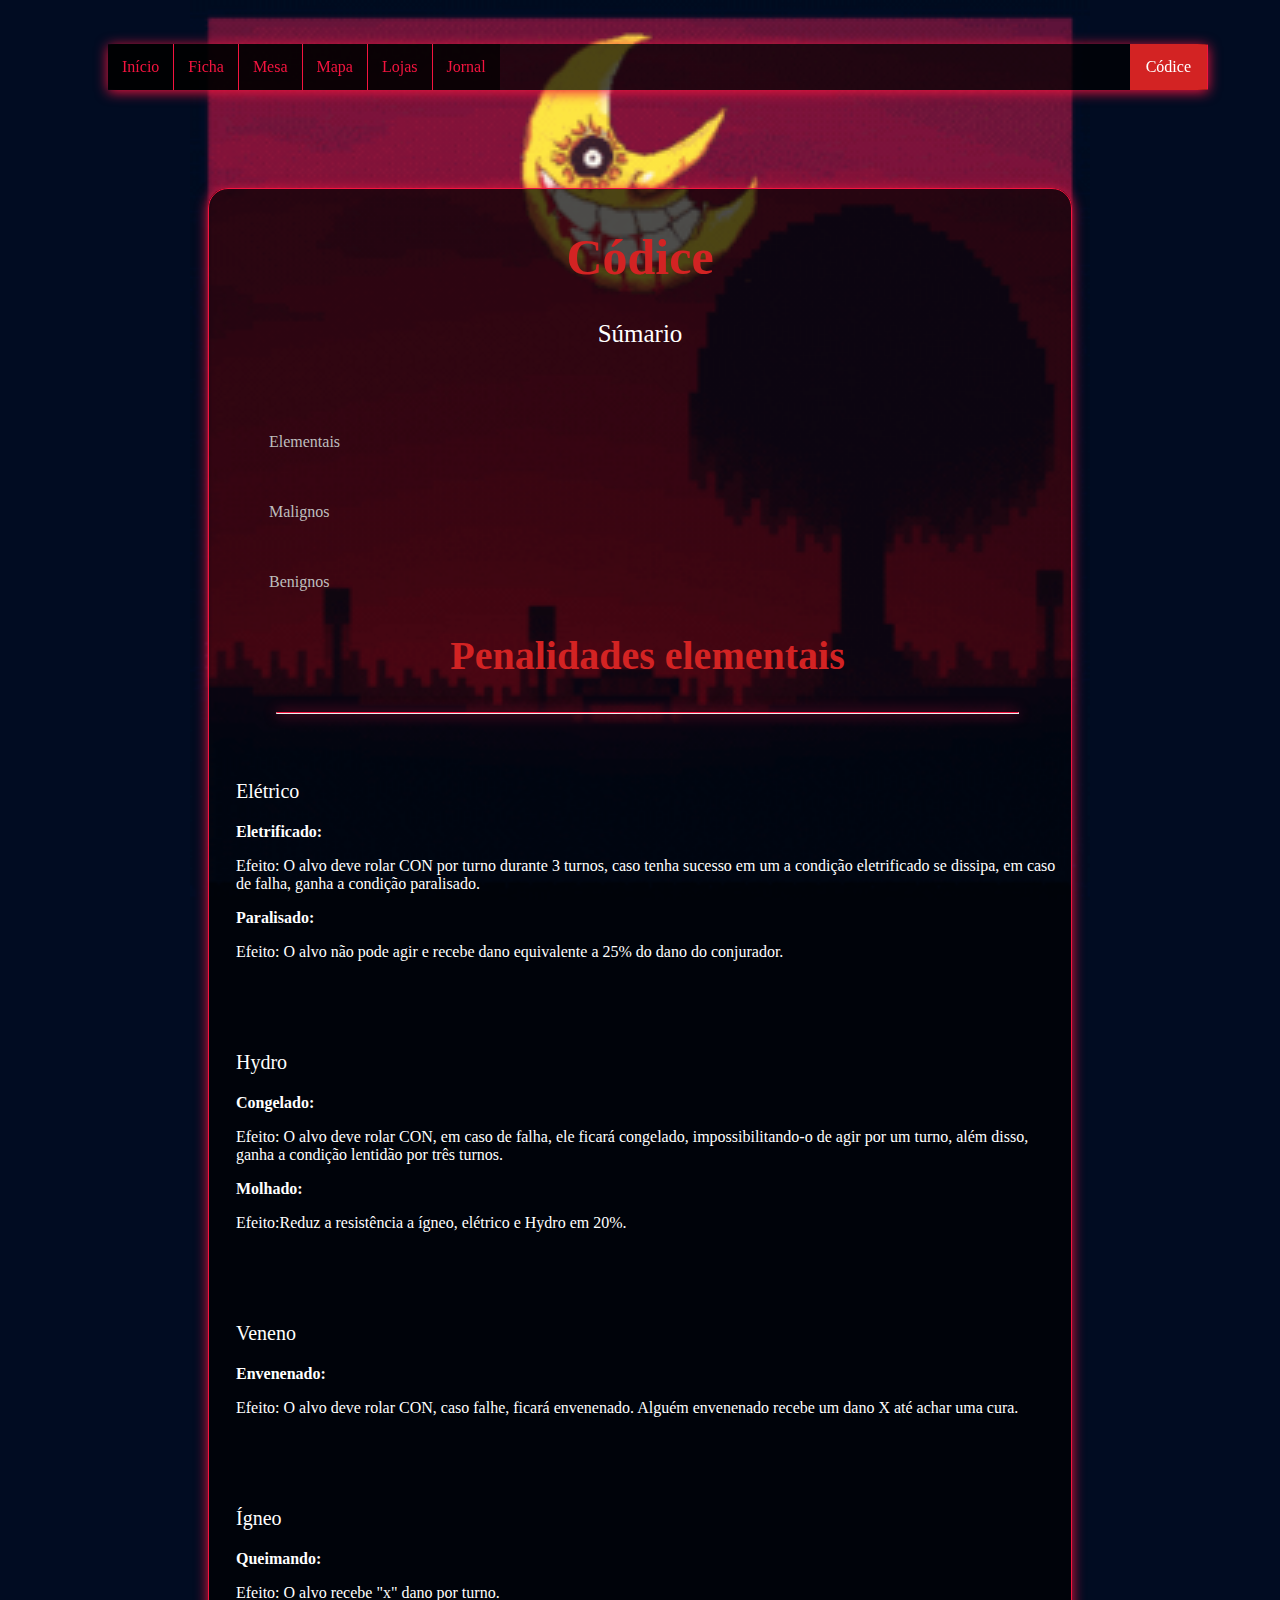
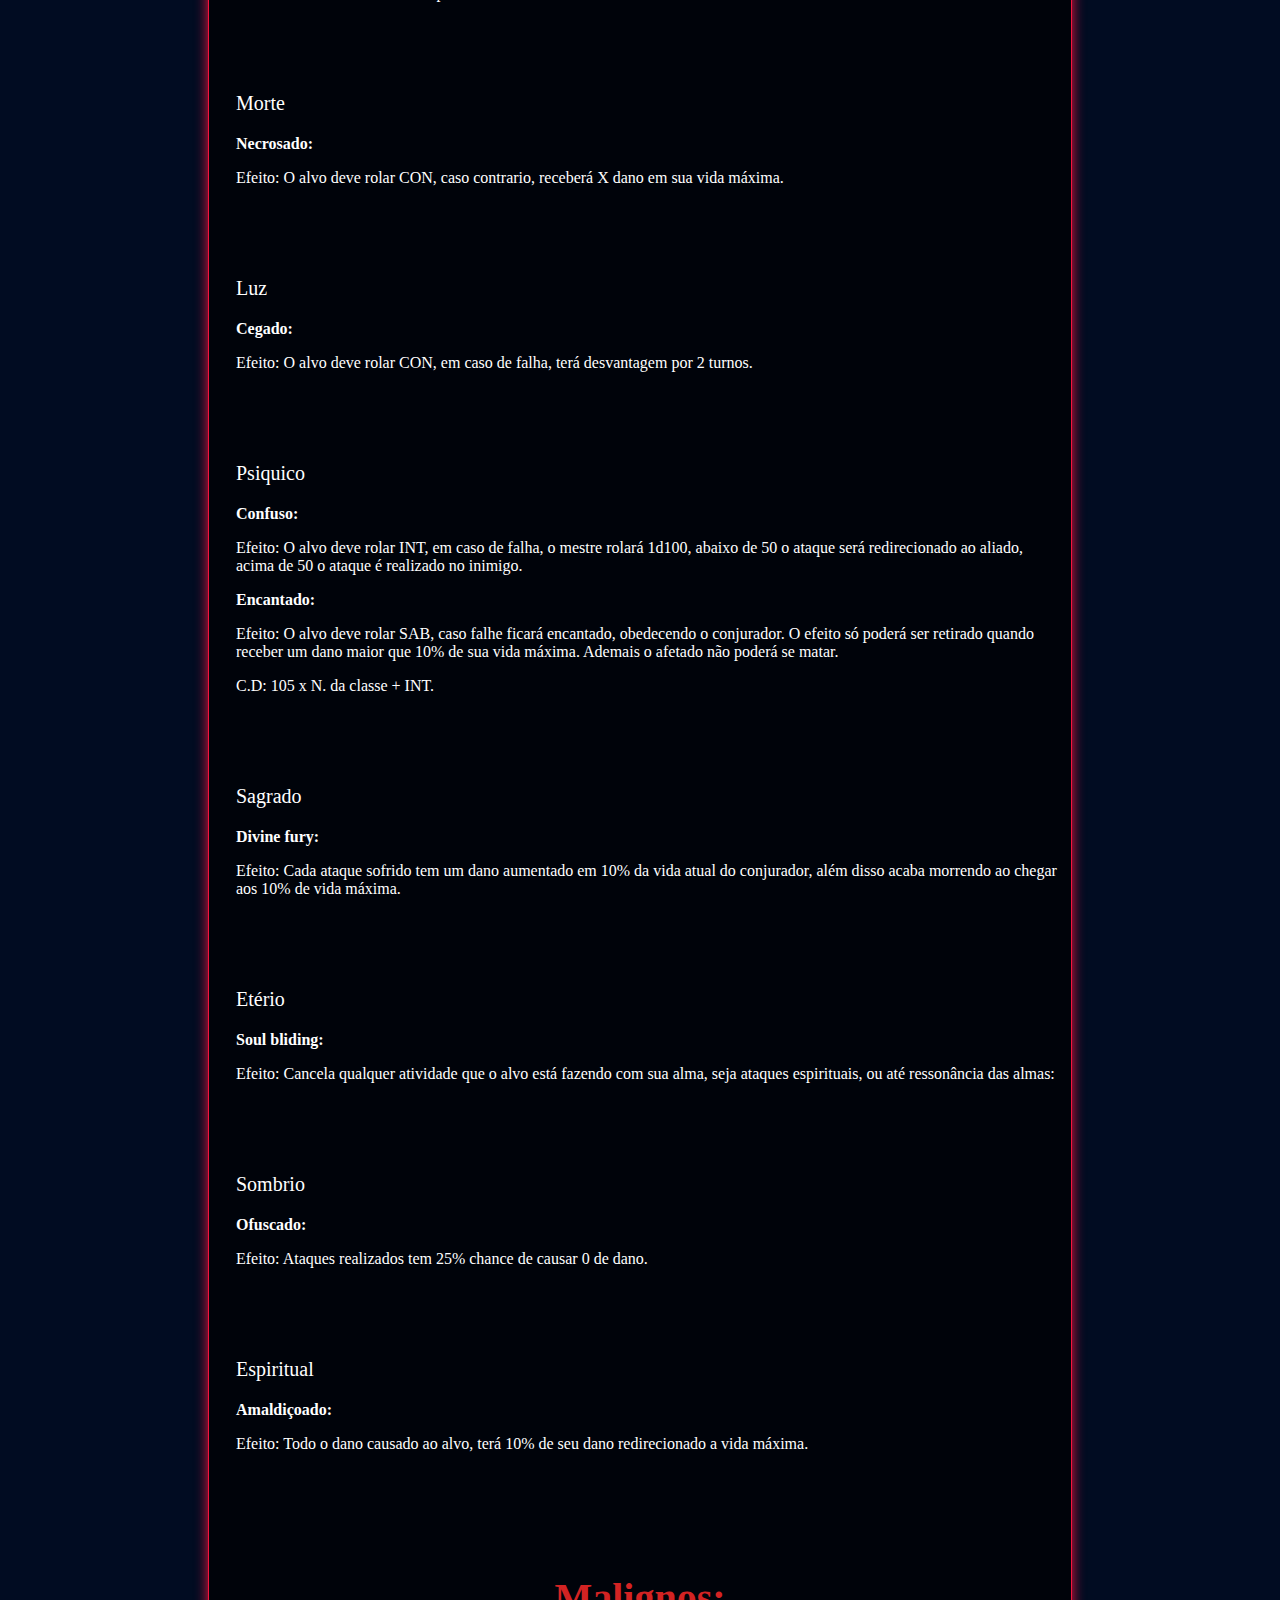
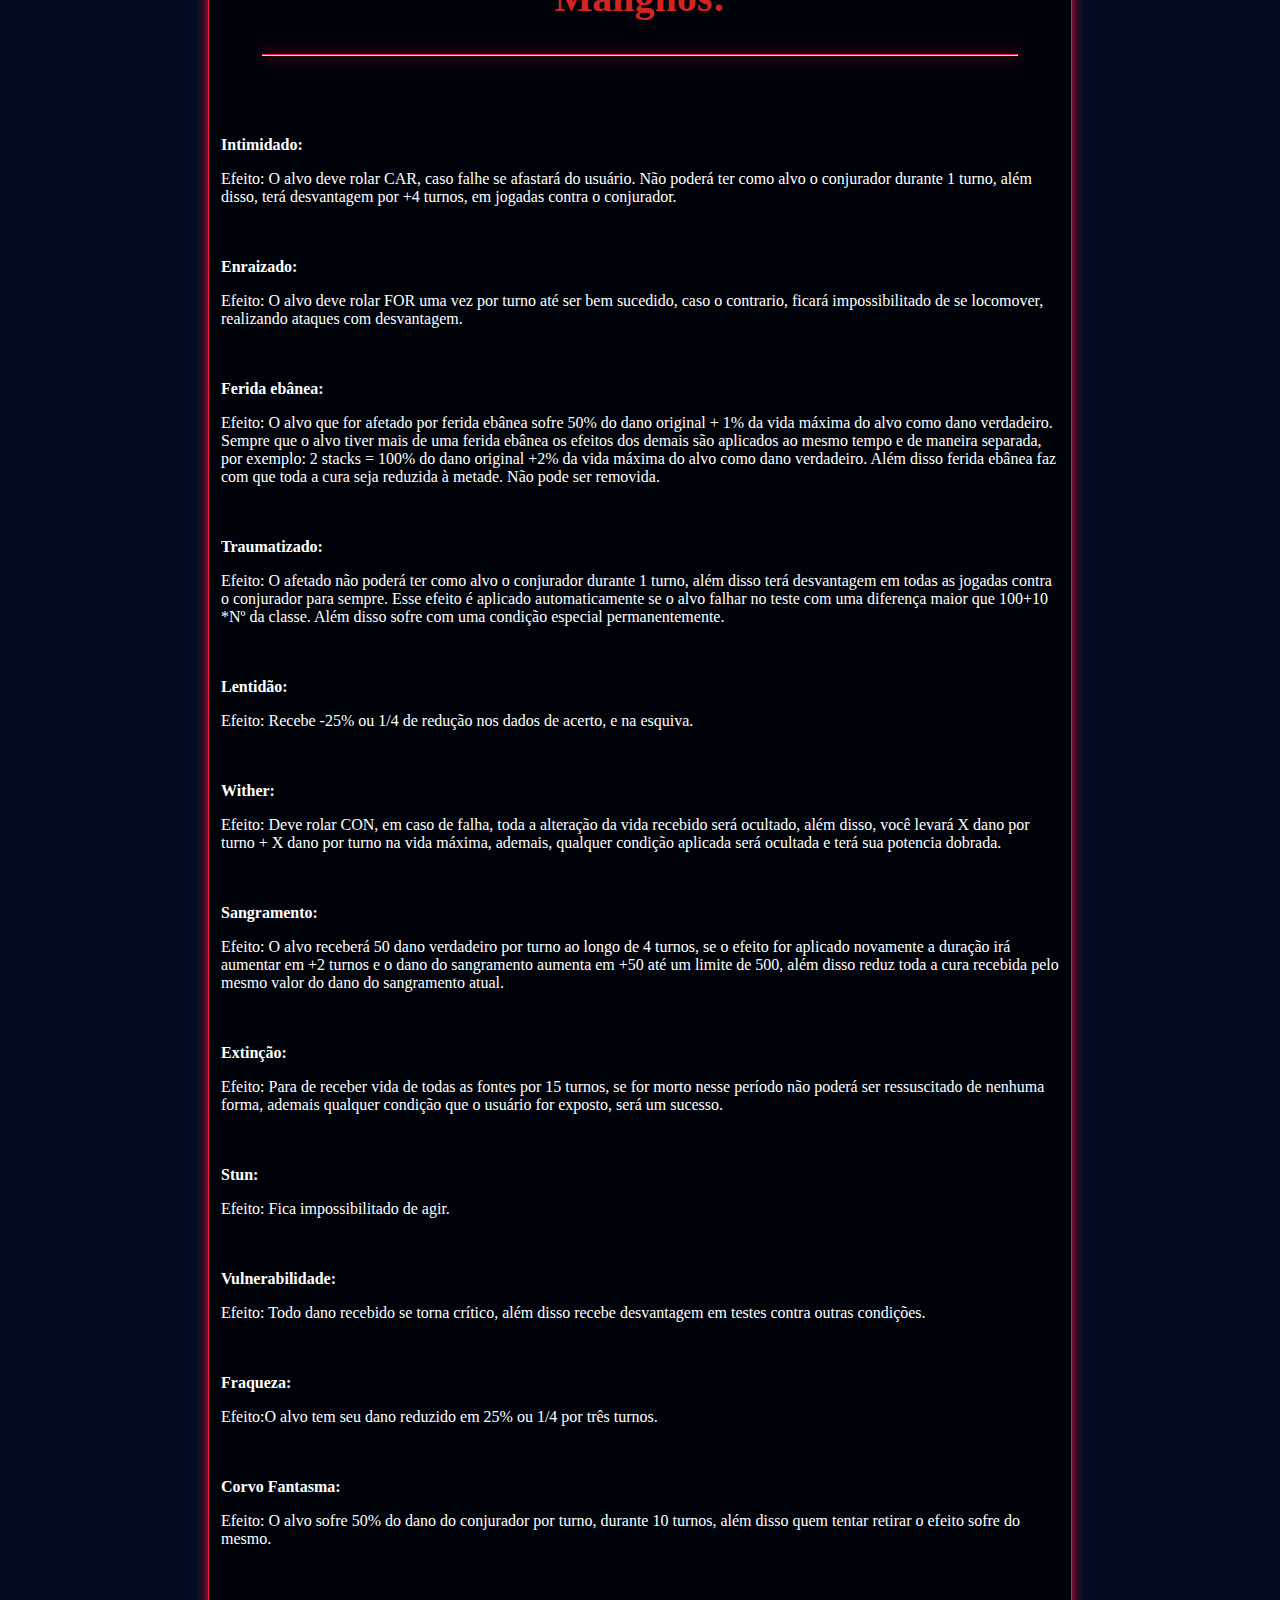
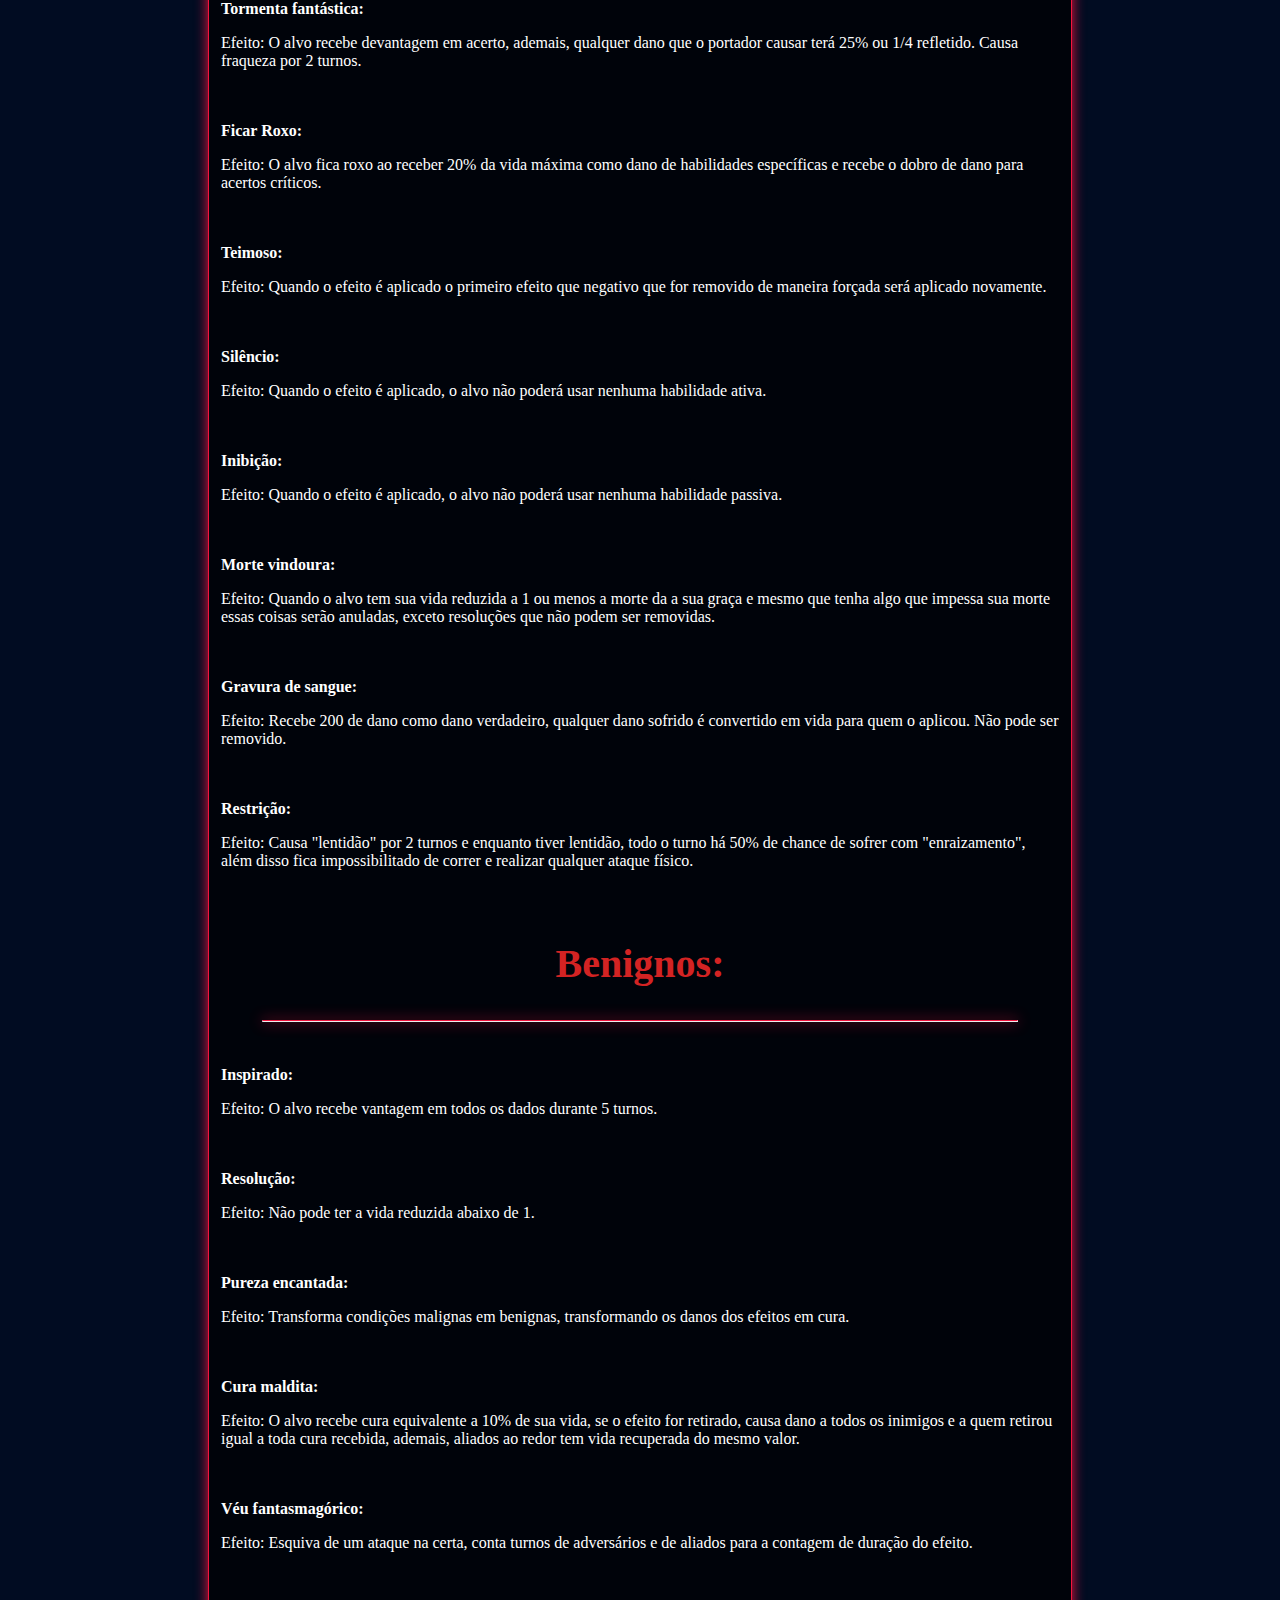
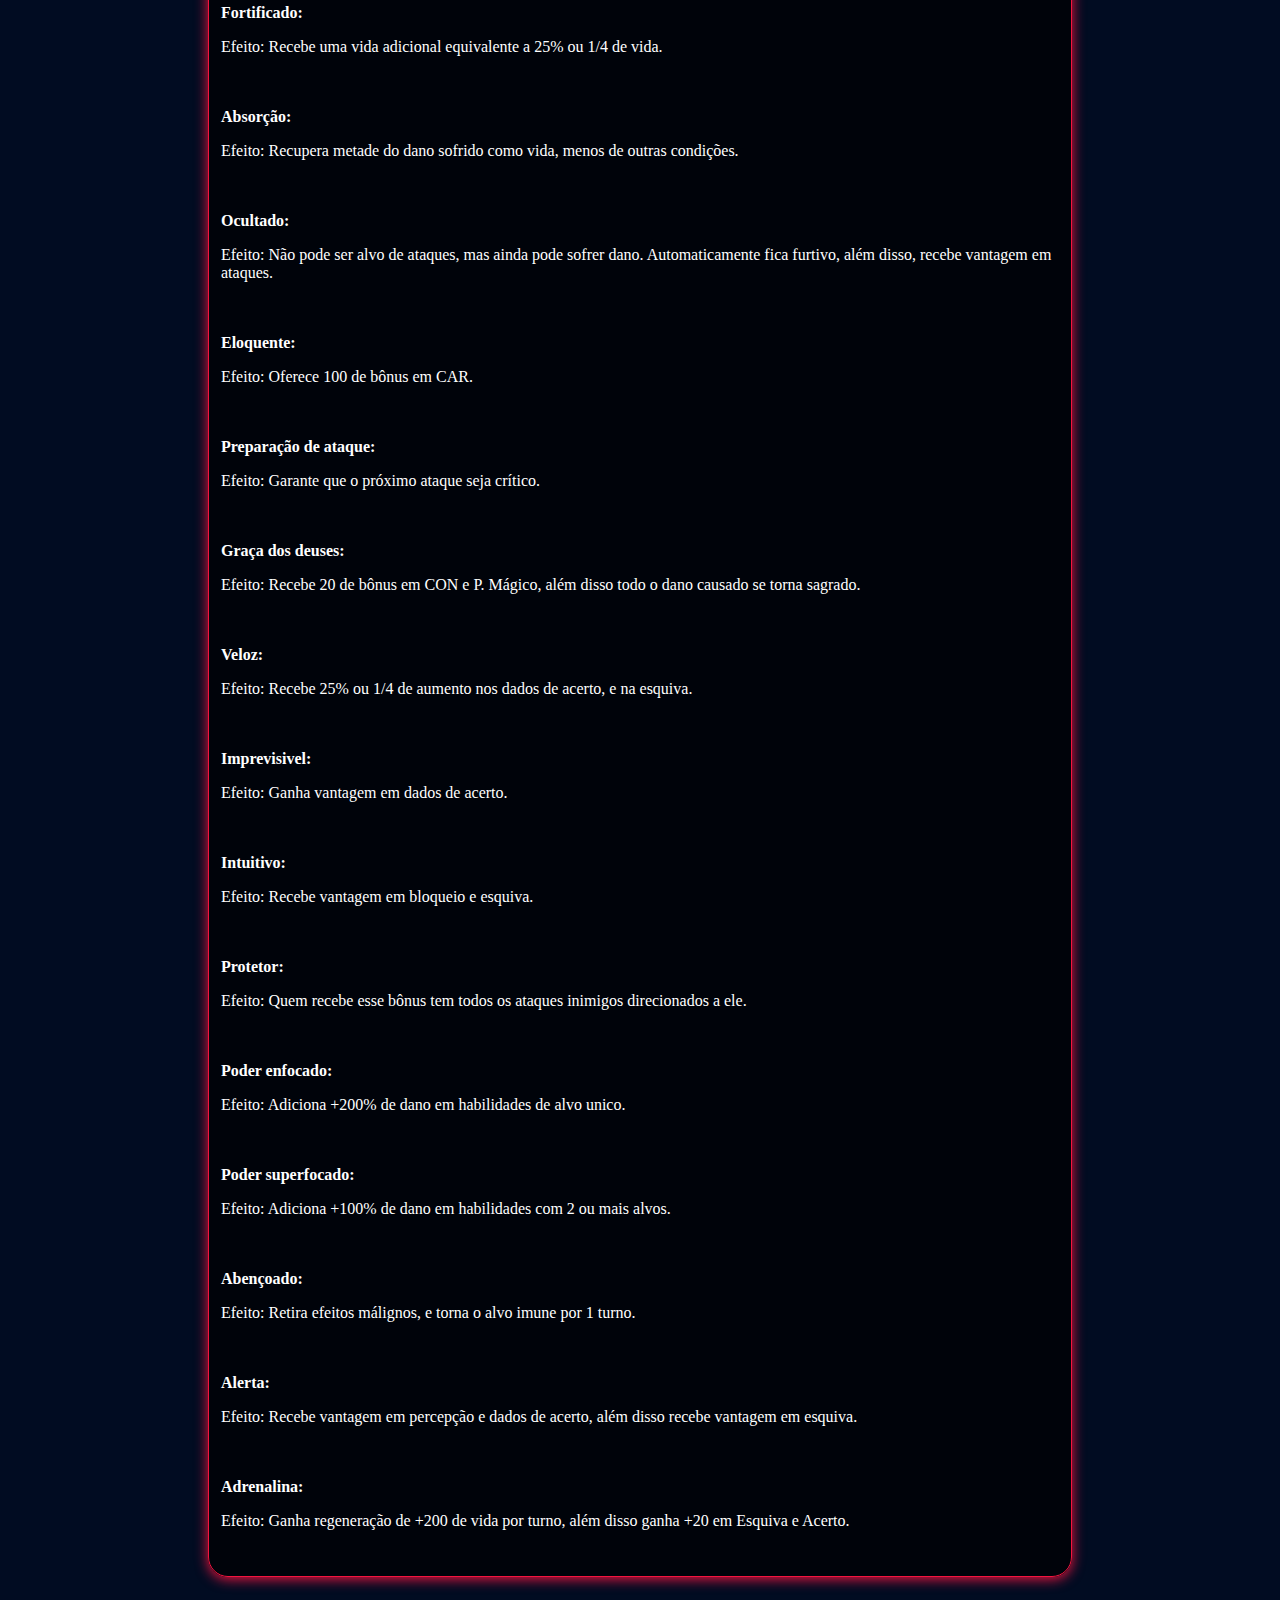
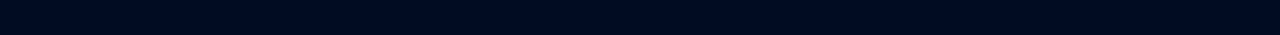
<file: Status.html>
<!DOCTYPE html>
<html lang="en">
<head>
  <meta charset="UTF-8">
  <meta http-equiv="X-UA-Compatible" content="IE=edge">
  <meta name="viewport" content="width=device-width, initial-scale=1.0">
  <title>Status</title>
  <link rel="stylesheet" href="codice.css">
</head>
<body>
  <br>
  <br>
  <ul class="nav">
    <li><a class="nava" href="index.html">Início</a></li>
    <li><a class="nava" href="fichamandy.html">Ficha</a></li>
    <li><a class="nava" href="https://app.roll20.net/editor/">Mesa</a></li>
    <li style="float:right"><a href="codice.html" class="active">Códice</a></li>
    <li><a class="nava" href="about.asp">Mapa</a></li>
    <li><a class="nava" href="about.asp">Lojas</a></li>
    <li><a class="nava" href="about.asp">Jornal</a></li>
  </ul>
  <br>
  <br>
  <br>
  <br>
  <br>
  <br>
  <br>
  <br>
  <fieldset class="field1">
    <h1>Códice</h1>
    <p class="subtitulo">Súmario</p>
    <br>
    <br>
    <div>
      <ul>
        <il><a class="fielda" href="#ele">Elementais</a></il>
        <br>
        <br>
        <il><a class="fielda" href="#mal">Malignos</a></il>
        <br>
        <br>
        <il><a class="fielda" href="#ben">Benignos</a></il>
        
      </ul>
    </div>
    <div id="ele">
    <h2> Penalidades elementais</h2>
    <hr/>
    <br>
    <br>
    <p class="ss">Elétrico</p>
    <p><strong>Eletrificado:</strong></p>
    <p>Efeito: O alvo deve rolar CON por turno durante 3 turnos, caso tenha sucesso em um a condição eletrificado se
      dissipa, em caso de falha, ganha a condição paralisado.</p>
    <p><strong>Paralisado:</strong></p>
    <p>Efeito: O alvo não pode agir e recebe dano equivalente a 25% do dano do conjurador.</p>
    <br>
    <br>
    <br>
    <p class="ss">Hydro</p>
    <p><strong>Congelado:</strong></p>
    <p>Efeito: O alvo deve rolar CON, em caso de falha, ele ficará congelado, impossibilitando-o de agir por um turno,
      além disso, ganha a condição lentidão por três turnos.</p>
    <p><strong>Molhado:</strong></p>
    <p>Efeito:Reduz a resistência a ígneo, elétrico e Hydro em 20%.</p>
    <br>
    <br>
    <br>
    <p class="ss">Veneno</p>
    <p><strong>Envenenado:</strong></p>
    <p>Efeito: O alvo deve rolar CON, caso falhe, ficará envenenado. Alguém envenenado recebe um dano X até achar uma
      cura.</p>
    <br>
    <br>
    <br>
    <p class="ss">Ígneo</p>
    <p><strong>Queimando:</strong></p>
    <p>Efeito: O alvo recebe "x" dano por turno.</p>
    <br>
    <br>
    <br>
    <p class="ss">Morte</p>
    <p><strong>Necrosado:</strong></p>
    <p>Efeito: O alvo deve rolar CON, caso contrario, receberá X dano em sua vida máxima.</p>
    <br>
    <br>
    <br>
    <p class="ss">Luz</p>
    <p><strong>Cegado:</strong></p>
    <p>Efeito: O alvo deve rolar CON, em caso de falha, terá desvantagem por 2 turnos.</p>
    <br>
    <br>
    <br>
    <p class="ss">Psiquico</p>
    <p><strong>Confuso:</p></strong>
    <p>Efeito: O alvo deve rolar INT, em caso de falha, o mestre rolará 1d100, abaixo de 50 o ataque será
      redirecionado ao aliado, acima de 50 o ataque é realizado no inimigo.</p>
    <p><strong>Encantado: </strong></p>
    <p>Efeito: O alvo deve rolar SAB, caso falhe ficará encantado, obedecendo o conjurador. O efeito só poderá ser
      retirado quando receber um dano maior que 10% de sua vida máxima. Ademais o afetado não poderá se matar.</p>
    <p>C.D: 105 x N. da classe + INT. </p>
    <br>
    <br>
    <br>
    <p class="ss">Sagrado</p>
    <p><strong>Divine fury:</strong></p>
    <p>Efeito: Cada ataque sofrido tem um dano aumentado em 10% da vida atual do conjurador, além disso acaba morrendo ao chegar aos 10% de vida máxima.</p>
    <br>
    <br>
    <br>
    <p class="ss">Etério</p>
<p><strong>Soul bliding:</p></strong>
    <p>Efeito: Cancela qualquer atividade que o alvo está fazendo com sua alma, seja ataques espirituais, ou até
      ressonância das almas:</p>
    <br>
    <br>
    <br>
    <p class="ss">Sombrio</p>
    <p><strong>Ofuscado:</strong></p>
    <p>Efeito: Ataques realizados tem 25% chance de causar 0 de dano.</p>
    <br>
    <br>
    <br>
    <p class="ss">Espiritual</p>
    <p><strong>Amaldiçoado:</strong></p>
    <p>Efeito: Todo o dano causado ao alvo, terá 10% de seu dano redirecionado a vida máxima.</p>
    <br>
    <br>
    <br>
    <br>
    </div>
    <div id="mal">
    <h2>Malignos:</h2>
    <hr/>
    <br>
    <br>
    <br>
    <p><strong>Intimidado:</strong></p>
    Efeito: O alvo deve rolar CAR, caso falhe se afastará do usuário. Não poderá ter como alvo o conjurador durante 1
    turno, além disso, terá desvantagem por +4 turnos, em jogadas contra o conjurador.
    <br>
    <br>
    <br>
    <p><strong>Enraizado:</strong></p>
    Efeito: O alvo deve rolar FOR uma vez por turno até ser bem sucedido, caso o contrario, ficará impossibilitado de se locomover, realizando ataques com desvantagem.
    <br>
    <br>
    <br>
    <p><strong>Ferida ebânea:</strong></p>
    Efeito: O alvo que for afetado por ferida ebânea sofre 50% do dano original + 1% da vida máxima do alvo como dano verdadeiro. Sempre que o alvo tiver mais de uma ferida ebânea os efeitos dos demais são aplicados ao mesmo tempo e de maneira separada, por exemplo: 2 stacks = 100% do dano original +2% da vida máxima do alvo como dano verdadeiro. Além disso ferida ebânea faz com que toda a cura seja reduzida à metade. Não pode ser removida.
    <br>
    <br>
    <br>
    <p><strong>Traumatizado:</strong></p>
    Efeito: O afetado não poderá ter como alvo o conjurador durante 1 turno, além disso terá desvantagem em todas as jogadas contra o conjurador para sempre. Esse efeito é aplicado automaticamente se o alvo falhar no teste com uma diferença maior que 100+10 *Nº da classe. Além disso sofre com uma condição especial permanentemente.
    <br>
    <br>
    <br>
    <p><strong>Lentidão:</strong></p>
    Efeito: Recebe -25% ou 1/4 de redução nos dados de acerto, e na esquiva.
    <br>
    <br>
    <br>
    <p><strong>Wither:</strong></p>
    Efeito: Deve rolar CON, em caso de falha, toda a alteração da vida recebido será ocultado, além disso, você levará X dano por turno + X dano por turno na vida máxima, ademais, qualquer condição aplicada será ocultada e terá sua potencia dobrada.
    <br>
    <br>
    
    <br><p><strong>Sangramento:</strong></p>
    Efeito: O alvo receberá 50 dano verdadeiro por turno ao longo de 4 turnos, se o efeito for aplicado novamente a duração irá aumentar em +2 turnos e o dano do sangramento aumenta em +50 até um limite de 500, além disso reduz toda a cura recebida pelo mesmo valor do dano do sangramento atual.
    <br>
    <br>
    <br>
    <p><strong>Extinção:</strong></p>
    Efeito: Para de receber vida de todas as fontes por 15 turnos, se for morto nesse período não poderá ser ressuscitado de nenhuma forma, ademais qualquer condição que o usuário for exposto, será um sucesso.
    <br>
    <br>
    <br>
    <p><strong>Stun:</strong></p>
    Efeito: Fica impossibilitado de agir.
    <br>
    <br>
    <br>
    <p><strong>Vulnerabilidade:</strong></p>
    Efeito: Todo dano recebido se torna crítico, além disso recebe desvantagem em testes contra outras condições.
    <br>
    <br>
    <br>
    <p><strong>Fraqueza:</strong></p>
    Efeito:O alvo tem seu dano reduzido em 25% ou 1/4 por três turnos.
    <br>
    <br>
    <br>
    <p><strong>Corvo Fantasma:</strong></p>
    Efeito: O alvo sofre 50% do dano do conjurador por turno, durante 10
    turnos, além disso quem tentar retirar o efeito sofre do mesmo.
    <br>
    <br>
    <br><p><strong>Tormenta fantástica:</strong></p>

    Efeito: O alvo recebe devantagem em acerto, ademais, qualquer dano que o portador causar terá 25% ou 1/4
    refletido. Causa fraqueza por 2 turnos.
    <br>
    <br>
    <br>
    <p><strong>Ficar Roxo:</strong></p>
    Efeito: O alvo fica roxo ao receber 20% da vida máxima como dano de habilidades específicas e recebe o dobro de
    dano para acertos críticos.
    <br>
    <br>
    <br>
    <p><strong>Teimoso:</strong></p>
    Efeito: Quando o efeito é aplicado o primeiro efeito que negativo que for removido de maneira forçada será aplicado novamente.
    <br>
    <br>
    <br>
    <p><strong>Silêncio:</strong></p>
    Efeito: Quando o efeito é aplicado, o alvo não poderá usar nenhuma habilidade ativa.
    <br>
    <br>
    <br>
    <p><strong>Inibição:</strong></p>
    Efeito: Quando o efeito é aplicado, o alvo não poderá usar nenhuma habilidade passiva.
    <br>
    <br>
    <br>
    <p><strong>Morte vindoura:</strong></p>
    Efeito: Quando o alvo tem sua vida reduzida a 1 ou menos a morte da a sua graça e mesmo que tenha algo que impessa sua morte essas coisas serão anuladas, exceto resoluções que não podem ser removidas.
    <br>
    <br>
    <br>
    <p><strong>Gravura de sangue:</strong></p>
    Efeito: Recebe 200 de dano como dano verdadeiro, qualquer dano sofrido é convertido em vida para quem o aplicou. Não pode ser removido.
    <br>
    <br>
    <br>
    <p><strong>Restrição:</strong></p>
    Efeito:  Causa "lentidão" por 2 turnos e enquanto tiver lentidão, todo o turno há 50% de chance de sofrer com "enraizamento", além disso fica impossibilitado de correr e realizar qualquer ataque físico.
    <br>
    <br>
    <br>
</div>
<div id="ben">
    <h2>Benignos:</h2>
    <hr/>
    <br>
    <p><strong>Inspirado:</strong></p>
    Efeito: O alvo recebe vantagem em todos os dados durante 5 turnos.
    <br>
    <br>
    <br>
    <p><strong>Resolução:</strong></p>
    Efeito: Não pode ter a vida reduzida abaixo de 1.
    <br>
    <br>
    <br>
    <p><strong>Pureza encantada:</strong></p>
    Efeito: Transforma condições malignas em benignas, transformando os danos dos efeitos em cura.
    <br>
    <br>
    <br>
    <p><strong>Cura maldita:</strong></p>
    Efeito: O alvo recebe cura equivalente a 10% de sua vida, se o efeito for retirado, causa dano a todos os inimigos
    e a quem retirou igual a toda cura recebida, ademais, aliados ao redor tem vida recuperada do mesmo valor.
    <br>
    <br>
    <br>
    <p><strong>Véu fantasmagórico:</strong></p>
    Efeito: Esquiva de um ataque na certa, conta turnos de adversários e de aliados para a contagem de duração do
    efeito.
    <br>
    <br>
    <br>
    <p><strong>Fortificado:</strong></p>
    Efeito: Recebe uma vida adicional equivalente a 25% ou 1/4 de vida.
    <br>
    <br>
    <br>
    <p><strong>Absorção:</strong></p>
    Efeito: Recupera metade do dano sofrido como vida, menos de outras condições.
    <br>
    <br>
    <br>
    <p><strong>Ocultado:</strong></p>
    Efeito: Não pode ser alvo de ataques, mas ainda pode sofrer dano. Automaticamente fica furtivo, além disso, recebe vantagem em ataques.
    <br>
    <br>
    <br>
    <p><strong>Eloquente:</strong></p>
    Efeito: Oferece 100 de bônus em CAR.
    <br>
    <br>
    <br>
    <p><strong>Preparação de ataque:</strong></p>
    Efeito: Garante que o próximo ataque seja crítico.
    <br>
    <br>
    <br>
    <p><strong>Graça dos deuses:</strong></p>
    Efeito: Recebe 20 de bônus em CON e P. Mágico, além disso todo o dano causado se torna sagrado.
    <br>
    <br>
    
    <br><p><strong>Veloz:</strong></p>
    Efeito: Recebe 25% ou 1/4 de aumento nos dados de acerto, e na esquiva.
    <br>
    <br>
    <br>
    <p><strong>Imprevisivel:</strong></p>
    Efeito: Ganha vantagem em dados de acerto.
    <br>
    <br>
    <br>
    <p><strong>Intuitivo:</strong></p>
    Efeito: Recebe vantagem em bloqueio e esquiva.
    <br>
    <br>
    <br>
    <p><strong>Protetor:</strong></p>
    Efeito: Quem recebe esse bônus tem todos os ataques inimigos direcionados a ele.
    <br>
    <br>
    <br>
    <p><strong>Poder enfocado:</strong></p>
    Efeito: Adiciona +200% de dano em habilidades de alvo unico.
    <br>
    <br>
    <br>
    <p><strong>Poder superfocado:</strong></p>
    Efeito: Adiciona +100% de dano em habilidades com 2 ou mais alvos.
    <br>
    <br>
    <br>
    <p><strong>Abençoado:</strong></p>
    Efeito: Retira efeitos málignos, e torna o alvo imune por 1 turno.
    <br>
    <br>
    <br>
    <p><strong>Alerta:</strong></p>
    Efeito: Recebe vantagem em percepção e dados de acerto, além disso recebe vantagem em esquiva.
    <br>
    <br>
    <br>
    <p><strong>Adrenalina:</strong></p>
    Efeito: Ganha regeneração de +200 de vida por turno, além disso ganha +20 em Esquiva e Acerto.
    <br>
    <br>
    <br>
  </div>
</fieldset>
</body>

</html>
</file>
<file: style.css>
body {
    background-image: url(fundao.gif);
    background-repeat: no-repeat;
    background-attachment: fixed;
    background-size: contain;
    background-position: center;
    background-color: #010c22;
    padding-left: 100px;
    padding-right: 100px;
    padding-bottom: 50px;
    font-family: 'Times New Roman', Times, serif;
}

h1 {
    text-align: center;
    color: #d32323;
}

/* Barra de navegação */
.nava {
    list-style-type: none;
    margin: 0;
    padding: 0;
    overflow: hidden;
    background-color: rgba(0,0,0,0.7);
    border-radius: 1%;
    border: #F3143F;
    box-shadow: 0px 2px 13px #F3143F;
    position:fixed;
    width: 1100px;
    z-index: 10;
    
}

li {
    float: left;
    border-right: 1px solid #990101;
}

li a {
    display: block;
    background-color: rgba(0,0,0,0.7);
    color: #990101;
    text-align: center;
    padding: 14px 16px;
    text-decoration: none;
}


li a:hover {
    background-color: #990101;
    color:#dddddd;
    border-right: #0c0c0c;
}

a {
    display: block;
    padding: 8px;
    background-color: #0c0c0c;
}
li:last-child {
    border-right: none;
}
.active {
    background-color: #990101;
    color:rgb(255, 255, 255)
}

.active:hover {
    background-color: #990101;
}

/* início */

.campinho {
    background-color: rgba(0,0,0,0.7);
    margin-left: 100px;
    margin-right: 100px;
    Color: rgb(255, 255, 255);
    border: #990101 solid 1px;
    border-radius: 20px;
    box-shadow: 0px 2px 13px #990101;
}


h2 {
    color:#d32323;
    text-align: center;
    font-size: 40px;
}

.subtitulo {
    text-align: center;
    font-size: 20px;
    color: #f31469;
    text-shadow: #f31469 1px 1px 10px;
}

.subnav {
        margin: 0;
        padding: 0;
        list-style: none;
        width: 150px;
}

.subnav li {
    position: relative;
    }

    .subnav li a {
        display: block;
        text-decoration: none;
        font-size: 12px;
        padding: 5px;
       
     }

    li .subnav {
        position: absolute;
        display: none
        }
        li:hover .subnav { display: block; }
</file>
<file: codice.css>
body {
    background-image: url(fundao.gif);
    background-repeat: no-repeat;
    background-attachment: fixed;
    background-size: contain;
    background-position: center;
    background-color: #010c22;
    padding-left: 100px;
    padding-right: 100px;
    padding-bottom: 50px;
    font-family: 'Times New Roman', Times, serif;
}


/*classificações*/
.supercomum {
    color:#ffffff;
    text-shadow: #ffffff 1px 1px 10px;
}
.muitocomum {
    color:#bce066;
    text-shadow: #bce066 1px 1px 10px;
}
.comum {
    color:#7af528;
    text-shadow: #7af528 1px 1px 10px;
}
.incomum {
    color: #2c6d00;
    text-shadow: #2c6d00 1px 1px 10px;
}
.raro {
    color: #85a9f1;
    text-shadow: #85a9f1 1px 1px 10px;
}
.muitoraro {
    color: #286df7;
    text-shadow: #286df7 1px 1px 10px;
}
.superraro {
    color: #2002a3;
    text-shadow: #2002a3 1px 1px 10px;
}
.epico {
    color: #6b03b1;
    text-shadow: #6b03b1 1px 1px 10px;
}
.lendario {
    color:#d38a02;
    text-shadow: #d38a02 1px 1px 10px;
}
.mitico {
    color:#fc0202;
    text-shadow: #fc0202 1px 1px 10px;
}
.impossivel {
    color:#e20c65;
    text-shadow: #e20c65 1px 1px 10px;
}
.amarelo {
    color:#ebfc00;
    text-shadow: #ebfc00 1px 1px 10px;
}
.rosa {
    color:#ff00b3;
    text-shadow: #ff00b3 1px 1px 10px;
}
.negra {
    color:#000000;
    text-shadow: #8f8f8f 1px 1px 15px;
}

.direita{
    padding-left: 40px;
}

#cor{
    width: 25px;
    position: relative;
}

.deter {
    top: 50px;
}

.genti {
    top: 105px;
    right: 30px;
}
.bravu {
    top: 160px;
    right: 58px;
}
.inte {
    top: 213px;
    right: 86px;
}
.pac {
    top: 264px;
    right: 115px;
}
.perse {
    top: 319px;
    right: 144px;
}
.jus {
    top: 374px;
    right: 172px;
}
.medo {
    top: 427px;
    right: 200px;
}
.hate {
    top: 484px;
    right: 229px;
}
/* Barra de navegação */
.nav {
    list-style-type: none;
    margin: 0;
    padding: 0;
    overflow: hidden;
    background-color: rgba(0,0,0,0.7);
    border-radius: 1%;
    border: #F3143F;
    box-shadow: 0px 2px 13px #F3143F;
    position:fixed;
    width: 1100px;
    z-index: 10;
    
}

li {
    float: left;
    border-right: 1px solid #F3143F;
}

li a {
    display: block;
    background-color: rgba(0,0,0,0.7);
    color: #F3143F;
    text-align: center;
    padding: 14px 16px;
    text-decoration: none;
}


li a:hover {
    background-color: #F3143F;
    color:#dddddd;
    border-right: #0c0c0c;
}

a {
    display: block;
    padding: 8px;
    text-decoration: none;
}
li:last-child {
    border-right: none;
}
.active {
    background-color: #F3143F;
    color:rgb(255, 255, 255)
}

.active:hover {
    background-color: #F3143F;
}

.nava {
    display: block;
    padding: 14px;
    background-color: rgba(0,0,0,0.7);
}
li:last-child {
    border-right: none;
}
.active {
    background-color: #d32323;
    color:rgb(255, 255, 255);
    opacity: 100%;
}

.active:hover {
    background-color: #500202;
}

/* início */

fieldset {
    background-color: none;
    margin-left: 100px;
    margin-right: 100px;
    Color: rgb(190, 190, 190);
    border: none;
    border-radius: 20px;
}

h2 {
    color:#d32323;
    text-align: center;
    font-size: 40px;
}

.field1 {
    background-color: rgba(0,0,0,0.7);
    margin-left: 100px;
    margin-right: 100px;
    Color: rgb(255, 255, 255);
    border: #F3143F solid 1px;
    border-radius: 20px;
    box-shadow: 0px 2px 13px #F3143F;
    position: relative;
}

.imgcodice {
    width: 300px;
    height: 400px;
    border-radius: 20%;
}

.subtitulo {
    text-align: center;
    font-size: 25px;
}

.ss {
    font-size: 20px;
}

h1 {
    text-align: center;
    color: #d32323;
    font-size: 50px;
}

hr {
    border-top: 1px solid #F3143F;
    width: 90%;
    height: 0%;
    margin-left: auto;
    margin-right: auto;
    margin-bottom: 10px;
    box-shadow: 0px 0px 13px #F3143F;
}


#ele{
    padding-left: 15px;
}

.field {
    background-color: none;
    padding-left: 10px;
}

.fielda {
    text-decoration: none;
    color:rgb(190, 190, 190);
}

.fielda:hover {
    color:#F3143F;
}

.subtitulo {
    text-align: center;
}

.subnav {
        margin: 0;
        padding: 0;
        list-style: none;
        width: 150px;
}

.subnav li {
    position: relative;
    }

    .subnav li a {
        display: block;
        text-decoration: none;
        background-color: rgba(0,0,0,0.7);
     }

    li .subnav {
        position: absolute;
        right: 5px;
        display: none;
        }
        li:hover .subnav { display: block; }

        #searchbar{
    
            padding:15px;
            border-radius: 10px;
          }
        
          input[type=text] {
             width: 30%;
             -webkit-transition: width 0.15s ease-in-out;
             transition: width 0.15s ease-in-out;
          }
        
          input[type=text]:focus {
            width: 70%;
          }
        
         #list{
           font-size:  1.5em;
           margin-left: 90px;
          }
.mec {
    text-align: center;
    font-size: 26px;
    color: rgba(241, 67, 125, 0.89);
    text-shadow: #F3143F;
}
.luna {
    position: relative;
    width: 80px;
    height: 100px;
    left: 260px;
    bottom: 120px;
}
.nomistake {
    position:relative;
    left: 35px;
}

.elementalm{
    position: relative;
    width: 20px;
    height: 25px;
    right: 0px;
    top: 35px;
}
#treselen{
    left:50px
}

/*elementos*/
.ign{
    color: rgb(250, 106, 4);
    text-shadow: rgb(250, 106, 4) 1px 1px 15px;
}
.hyd{
    color: rgb(5, 102, 182);
    text-shadow: rgb(5, 102, 182) 1px 1px 15px;
}
.sag{
    color: rgb(248, 250, 119);
    text-shadow: rgb(248, 250, 119) 1px 1px 15px;
}
.esp{
    color: rgb(74, 238, 216);
    text-shadow: rgb(74, 238, 216) 1px 1px 15px;
}
.ete{
    color: rgb(2, 169, 199);
    text-shadow: rgb(2, 169, 199) 1px 1px 15px;
}
.mor{
    color: rgb(95, 95, 95);
    text-shadow: rgb(95, 95, 95) 1px 1px 15px;
}
.som{
    color: rgb(87, 61, 95);
    text-shadow: rgb(87, 61, 95) 1px 1px 15px;
}
.ele{
    color: rgb(248, 232, 1);
    text-shadow: rgb(248, 232, 1) 1px 1px 15px;
}
.luz{
    color: rgb(235, 230, 160);
    text-shadow: rgb(235, 230, 160) 1px 1px 15px;
}
.psi{
    color: rgb(207, 82, 238);
    text-shadow: rgb(207, 82, 238) 1px 1px 15px;
}
.ven{
    color: rgb(6, 97, 6);
    text-shadow: rgb(6, 97, 6) 1px 1px 15px;
}
.fis{
    color: rgb(145, 55, 3);
    text-shadow: rgb(145, 55, 3) 1px 1px 15px;
}
</file>
<file: fichamandy.css>
* {
    margin: 0;
    padding: 0;
    border: 0;
}

body {
    background: #0a0b0c;
    color: #fff;
    font-family: 'Itim', sans-serif;
}
/*navegação*/

.nav {
    list-style-type: none;
    margin: 0;
    padding: 0;
    overflow: hidden;
    background-color: rgba(25, 5, 32, 0.7);
    border-radius: 1%;
    border: #01ff23;
    box-shadow: 0px 2px 13px #01ff23;
    position:fixed;
    width: 1100px;
    z-index: 10;
    bottom: 550px;
    left: 100px;
}

li {
    float: left;
    border-right: 1px solid #01ff23;
}

li a {
    display: block;
    background-color: rgba(25,5,32,0.7);
    color: #01ff23;
    text-align: center;
    padding: 14px 16px;
    text-decoration: none;
}


li a:hover {
    background-color: #01ff23;
    color:#200629;
    border-right: #0c0c0c;
}

a {
    display: block;
    padding: 8px;
    text-decoration: none;
}
li:last-child {
    border-right: none;
}
.active {
    background-color: #01ff23;
    color:rgb(255, 255, 255)
}

.active:hover {
    background-color: #01ff23;
}

.nava {
    display: block;
    padding: 14px;
    background-color: rgba(25,5,32,0.7);
}
li:last-child {
    border-right: none;
}
.active {
    background-color: #01ff23;
    color:rgb(255, 255, 255);
    opacity: 100%;
}

.active:hover {
    background-color: #148b04;
}

.subnav {
    margin: 0;
    padding: 0;
    list-style: none;
    width: 150px;
}

.subnav li {
position: relative;
}

.subnav li a {
    display: block;
    text-decoration: none;
    background-color: rgba(25,5,32,0.7);
 }

li .subnav {
    position: absolute;
    right: 5px;
    display: none;
    }
    li:hover .subnav { display: block; }

    #searchbar{

        padding:15px;
        border-radius: 10px;
      }
    
      input[type=text] {
         width: 30%;
         -webkit-transition: width 0.15s ease-in-out;
         transition: width 0.15s ease-in-out;
      }
    
      input[type=text]:focus {
        width: 70%;
      }
    
     #list{
       font-size:  1.5em;
       margin-left: 90px;
      }
/*cabo navegação*/
hr {
    border-top: 1px solid #01ff23;
    width: 90%;
    margin-left: auto;
    margin-right: auto;
    margin-bottom: 10px;
    box-shadow: 0px 0px 13px #01ff23;
}

h1 {
    text-align: center;
}

h2 {
    text-align: center;
}

h3 {
    text-align: center;
}

h4 {
    text-align: left;
}

h1.title {
    margin-top: 40px;
    margin-bottom: 30px;
}

h2.grid-title {
    margin-top: 10px;
    margin-bottom: 10px;
}
/*magica*/
.container {
    display: grid;
    grid-template-areas: 
    'details details details character'
    'attributes attributes attributes expertise'
    'combat combat combat combat';
    grid-gap: 30px;

    margin-left: auto;
    margin-right: auto;
    width: 50%;
}

.border {
    border-radius: 9px;
    border: solid;
    border-width: 0.1px;
    border-color: #01ff23;
    box-shadow: 0px 0px 9px #01ff23;
}

.box {
    background: #000;
}
/*informações pessoais*/
.details { 
    grid-area: details;
    height: auto;
}

.details h2 {
    border-bottom: #01ff23 solid 1px;
    box-shadow: 0px 0px 0px #01ff23;
}
.character { 
    grid-area: character;
    width: 420px;
}

.characterHeader {
    display: flex;
    justify-content: space-evenly;
    margin-top: 20px;
}

.characterPhoto {
    border: solid;
    border-width: 2px;
    border-color: #01ff23;
    border-radius: 50%;
}
/*atributos*/
.attributes { 
    grid-area: attributes;
}
.expertise { 
    grid-area: expertise;
    height: 400px;
}

.expertise2 { 
    grid-area: expertise2;
    height: 400px;
}
/*input*/
.inputs {
    display: flex;
    flex-direction: column;

    margin-left: 20px;
    margin-right: 20px;
}

input {
    border: none;
    border-bottom: 2px solid#01ff23;
    box-shadow: 0 4px 6px -3px #01ff23;
    padding: 3px 4px;
    margin-bottom: 10px;
    background-color: #0a0b0c;
    color: #fff;
    text-shadow: 0px 0px 23px #01ff23;
    font-family: 'Itim', sans-serif;
}

input:focus {
    outline: none;
}

select {
    border: none;
    border-bottom: #01ff23 2px solid;
    padding: 3px 4px;
    margin-bottom: 10px;
    background-color: #0a0b0c;
    color: #fff;
    box-shadow: 0 4px 6px -3px #01ff23;
    font-family: 'Itim', sans-serif;
}

select:hover {
    border: none;
    background-color: #0a0b0c;
    border-bottom: #01ff23 2px solid;
    box-shadow: 0 4px 6px -3px #01ff23;
    font-family: 'Itim', sans-serif;
    padding: 3px 4px;
}

select:focus {
    outline: none;
}

/* INICIO BARS */

.bars {
    padding-top: 12px;
}

.bar {
    width: 100%;
    background-color: grey;
    margin-bottom: 10px;
    margin-top: 5px;
    overflow: hidden;
    border-radius: 7px;
}

.barcount {
    width: 100%;
    margin-left: 10px;
}

.contentSanityBar {
    align-self: end;
    width: 100%;
    background-color: grey;
    margin-bottom: 10px;
    margin-top: 5px;
    border-radius: 7px;
}
.sanity {
    display: flex;
    justify-content: space-between;
    align-items: end;
}


.bars .checkboxs {
    text-align: center;
}

.bars .checkboxs label {
    margin-right: 10px;
}

.lifeBar {
    /* width: 50%; */
    height: 25px;
    background-color: #640101;
    transition: width 2s;
    display: flex;
    align-items: center;
    justify-content: center;
    text-align: center;
    border-radius: 3px;
}

.sanityBar {
    width: 50%;
    height: 25px;
    background-color: #13cedc;
    transition: width 2s;
    display: flex;
    align-items: center;
    justify-content: center;
    text-align: center;
    border-radius: 4px;
}

/* FIM BARS */

.extra {
    display: flex;
    justify-content: space-between;
    align-items: center;
    margin-top: 15px;
    padding: 1px 15px;
}

.extra p {
    text-align: center;
    font-weight: bold;
}

.extra input {
    width: 50%;
    text-align: center;
    font-size: 18px;
    align-self: center;
}

.extra .damage {
    display: flex;
    flex-direction: column;
    width: 100px;
}

.extra .body {
    display: flex;
    flex-direction: column;
    width: 100px;
}

.extra .exposure {
    display: flex;
    flex-direction: column;
    width: 100px;
}

.attributes .attributesList {
    display: flex;
    flex-flow: row wrap;
    justify-content: center;
}

.attributes .attribute {
    display: flex;
    flex-direction: column;
    margin: 14px;
    width: 85px;
}

.attribute img {
    display: block;
    margin-left: auto;
    margin-right: auto;
    height: 35px;
}

.attribute a {
    cursor: pointer;
    -webkit-transition: -webkit-transform .8s ease-in-out;
    transition: transform .8s ease-in-out;
}

.attribute a:hover {
    -webkit-transform: rotate(360deg);
    transform: rotate(360deg);
}
  
.attribute input {
    width: 50%;
    text-align: center;
    font-size: 18px;
    align-self: center;
}

.resistencesList {
    max-height: 90px;
}

.resistences .resistencesList {
    display: flex;
    flex-flow: row wrap;
    justify-content: center;
}

.resistences .resistence {
    display: flex;
    flex-direction: column;
    margin: 10px;
    width: 80px;
    max-height: 90px;
}
.resistence img {
    display: block;
    margin-left: auto;
    margin-right: auto;
    height: 35px;
}

.resistence input {
    width: 20%;
    text-align: center;
    font-size: 18px;
    align-self: center;
    max-height: 90px;
}


/* The Modal (background) */

.modal {
  display: none;
  position: fixed;
  z-index: 1;
  left: 0;
  top: 0;
  width: 100%;
  height: 100%;
  overflow: auto;
  background-color: rgb(0,0,0);
  background-color: rgb(0 0 0 / 62%);
}

.formModal {
    display: flex;
    flex-direction: column;
    align-items: center;
}

.modal-content {
  background-color: #0a0b0c;
  text-align: center;
  margin: 15% auto;
  padding: 20px;
  border: 1px solid #01ff23;
  box-shadow: 0px 0px 8px #01ff23;
  width: 20%;
  border-radius: 20px;
}

.modal-content h2 {
    font-size: 30px;
}

.modal-content p {
    font-size: 25px;
}

.modal-content input {
    font-size: 20px;
    text-align: center;
}
/*botão salvar do modal de vida*/
.modal-content input[type=submit] {
    margin-top: 12px;
    margin-bottom: 0px;
    border: none;
    border-radius: 5px;
    padding: 1px 20px 1px;
}

.with-input .modal-content {
    width: 40%;
}

@media only screen and (min-width: 1000px) {
    .container {
        width: 65%;
    }
}

@media only screen and (min-width: 1342px) {
    .container {
        width: 62%;
    }
}

@media only screen and (min-width: 1500px) {
    .container {
        width: 50%;
    }
}

@media only screen and (min-width: 1920px) {
    .container {
        width: 40%;
    }
}

input[type="checkbox"] {
    position: absolute;
    z-index: -1;
    opacity: 0;
}
  
input[type="checkbox"] + label {
    position: relative;
    cursor: pointer;
    padding-left: 20px;
}

input[type="checkbox"] + label:before {
    content: "";
    position: absolute;
    width: 12px;
    height: 12px;
    left: 0;
    bottom: 2px;
    border: solid 0.1px #01ff23;
    box-shadow: 0 4px 6px -3px #01ff23;
    vertical-align: bottom;
    border-radius: 2px;
}

input[type="checkbox"]:checked + label:after {
    content: "";
    position: absolute;
    left: 4px;
    bottom: 6px;
    width: 4px;
    height: 7px;
    border: solid #01ff23;
    box-shadow: 0 4px 6px -3px #01ff23;
    border-width: 0 2px 2px 0;
    transform: rotate(45deg);
}
.runaimg {
    width: 50%;
    padding-left: 85px;
}

.run {
    width: 45px;
}

/*resistencia*/

td {
    border-bottom: #01ff23 solid 1px;
    box-shadow: 0 3px 5px -3px #01ff23;
    padding-left: 20px;
    text-align: center;
    width: 90px;
}
tr {
    margin: 2px;
    padding-left: 20px;
    text-align: left;
    width: 120px;
}

.imgresfo{
    width: 13px;
    position: relative;
    left: 50px;
}

.imgresag{
    width: 19px;
    position: relative;
    left: 117px;
}

.imgressag{
    width: 13px;
    position: relative;
    left: 190px;
}
.imgresmor{
    width: 19px;
    position: relative;
    left: 260px;
}

.imgresfis{
    width: 20px;
    position: relative;
    left: 45px;
}
.imgresven{
    width: 20px;
    position: relative;
    left: 115px;
}
.imgresete{
    width: 20px;
    position: relative;
    left: 180px;
}

.imgresele{
    width: 22px;
    position: relative;
    left: 245px;
}
.imgressom{
    width: 20px;
    position: relative;
    left: 46px;
}
.imgresluz{
    width: 24px;
    position: relative;
    left: 110px;
}
.imgrespsi{
    width: 24px;
    position: relative;
    left: 165px;
}
.imgresesp{
    width: 24px;
    position: relative;
    left: 237px;
}
/*C.A*/
.ca {
    width: 400px;
    position: relative;
    left: 10px;
    text-align: center;
    font-size: 20px;
}
.caat {
    text-align: center;
    position: relative;
    bottom: 30px;
}
.imgresqui{
    width: 32px;
    position: relative;
    left: 100px;
    bottom: 24px;
}
.imgbloq{
    width: 32px;
    position: relative;
    left: 270px;
    bottom: 24px;
}
.imgspeed{
    width: 40px;
    position: relative;
    left: 105px;
    bottom: 16px;
}
.imgzona{
    width: 40px;
    position: relative;
    left: 255px;
    bottom: 16px;
}
.speed {
    width: 400px;
    position: relative;
    left: 10px;
    text-align: center;
    font-size: 20px;
}
/*maestria*/
.maesp {
    width: 400px;
    position: relative;
    left: 10px;
    text-align: center;
    font-size: 18px;
}
.imgmaesal {
    width: 30px;
    position: relative;
    left: 70px;
    bottom: 10px;
}
.imgmaesac {
    width: 30px;
    position: relative;
    left: 180px;
    bottom: 10px;
}
.imgmaesfis {
    width: 30px;
    position: relative;
    left: 280px;
    bottom: 10px;
}
.imgmaesaf {
    width: 30px;
    position: relative;
    left: 70px;
}
.imgmaesaa {
    width: 30px;
    position: relative;
    left: 180px;
}
.imgmaeslan {
    width: 30px;
    position: relative;
    left: 280px;
}
.imgsoul {
    width: 30px;
    position: relative;
    left: 162px;
}
/*habilidades*/
.btnLeiaMais1 {
    font-size: 21px;
    position: relative;
    left: 115px;
    background: none;
    color: antiquewhite;
}
.btnLeiaMais2 {
    font-size: 21px;
    position: relative;
    left: 82px;
    background: none;
    color: antiquewhite;
}
.btnLeiaMais3 {
    font-size: 21px;
    position: relative;
    left: 81px;
    background: none;
    color: antiquewhite;
}
.btnLeiaMais4 {
    font-size: 21px;
    position: relative;
    left: 80px;
    background: none;
    color: antiquewhite;
}
.btnLeiaMais5 {
    font-size: 21px;
    position: relative;
    left: 80px;
    background: none;
    color: antiquewhite;
}
.btnLeiaMais6 {
    font-size: 21px;
    position: relative;
    left: 108px;
    background: none;
    color: antiquewhite;
}
.btnLeiaMais7 {
    font-size: 21px;
    position: relative;
    left: 50px;
    background: none;
    color: antiquewhite;
}
.btnLeiaMais8 {
    font-size: 21px;
    position: relative;
    left: 76px;
    background: none;
    color: antiquewhite;
}
.btnLeiaMais9 {
    font-size: 21px;
    position: relative;
    left: 135px;
    background: none;
    color: antiquewhite;
}
.btnLeiaMais10 {
    font-size: 21px;
    position: relative;
    left: 68px;
    background: none;
    color: antiquewhite;
}
.btnLeiaMais11 {
    font-size: 21px;
    position: relative;
    left: 127px;
    background: none;
    color: antiquewhite;
}
.btnLeiaMais12 {
    font-size: 21px;
    position: relative;
    left: 117px;
    background: none;
    color: antiquewhite;
}
.btnLeiaMais13 {
    font-size: 21px;
    position: relative;
    left: 107px;
    background: none;
    color: antiquewhite;
}
.btnLeiaMais14 {
    font-size: 21px;
    position: relative;
    left: 122px;
    background: none;
    color: antiquewhite;
}
.btnLeiaMais15 {
    font-size: 21px;
    position: relative;
    left: 79px;
    background: none;
    color: antiquewhite;
}
.btnLeiaMais16 {
    font-size: 21px;
    position: relative;
    left: 103px;
    background: none;
    color: antiquewhite;
}
.btnLeiaMais17 {
    font-size: 21px;
    position: relative;
    left: 113px;
    background: none;
    color: antiquewhite;
}
.btnLeiaMais18 {
    font-size: 21px;
    position: relative;
    left: 50px;
    background: none;
    color: antiquewhite;
}
.btnLeiaMais19 {
    font-size: 21px;
    position: relative;
    left: 96px;
    background: none;
    color: antiquewhite;
}
.btnLeiaMais20 {
    font-size: 21px;
    position: relative;
    left: 90px;
    background: none;
    color: antiquewhite;
}
.btnLeiaMais21 {
    font-size: 21px;
    position: relative;
    left: 120px;
    background: none;
    color: antiquewhite;
}
.btnLeiaMais22 {
    font-size: 21px;
    position: relative;
    left: 136px;
    background: none;
    color: antiquewhite;
}
.btnLeiaMais23 {
    font-size: 21px;
    position: relative;
    left: 127px;
    background: none;
    color: antiquewhite;
}
.btnLeiaMais24 {
    font-size: 21px;
    position: relative;
    left: 80px;
    background: none;
    color: antiquewhite;
}
.btnLeiaMais25 {
    font-size: 21px;
    position: relative;
    left: 130px;
    background: none;
    color: antiquewhite;
}
.btnLeiaMais26 {
    font-size: 21px;
    position: relative;
    left: 145px;
    background: none;
    color: antiquewhite;
}
.btnLeiaMais27 {
    font-size: 21px;
    position: relative;
    left: 65px;
    background: none;
    color: antiquewhite;
}
.btnLeiaMais28 {
    font-size: 21px;
    position: relative;
    left: 67px;
    background: none;
    color: antiquewhite;
}
.btnLeiaMais29 {
    font-size: 21px;
    position: relative;
    left: 63px;
    background: none;
    color: antiquewhite;
}
.btnLeiaMais30 {
    font-size: 21px;
    position: relative;
    left: 5px;
    background: none;
    color: antiquewhite;
}
.btnLeiaMais31 {
    font-size: 21px;
    position: relative;
    left: 143px;
    background: none;
    color: antiquewhite;
}
.btnLeiaMais32 {
    font-size: 21px;
    position: relative;
    left: 63px;
    background: none;
    color: antiquewhite;
}
.btnLeiaMais33 {
    font-size: 21px;
    position: relative;
    left: 110px;
    background: none;
    color: antiquewhite;
}
.btnLeiaMais34 {
    font-size: 21px;
    position: relative;
    left: 30px;
    background: none;
    color: antiquewhite;
}
.btnLeiaMais35 {
    font-size: 21px;
    position: relative;
    left: 91px;
    background: none;
    color: antiquewhite;
}
.btnLeiaMais36 {
    font-size: 21px;
    position: relative;
    left: 45px;
    background: none;
    color: antiquewhite;
}
.btnLeiaMais37 {
    font-size: 21px;
    position: relative;
    left: 115px;
    background: none;
    color: antiquewhite;
}

.habilitysec {
    font-size: 16px;
}
.habilitycost {
    width: 20px;
}
.habilityline {
    font-size: 16px;
    position: relative;
    left: 10px;
}
.hability {
    font-size: 16px;
    display: none;
    text-align: center;
}
#mostrarMais {
    display:none;
}
button{
    text-align: center;
    text-decoration: none;
}
/*bençãos*/
.btnLeiaMais {
    font-size: 21px;
    position: relative;
    left: 22px;
    background: none;
    color: antiquewhite;
}
.habilitysec2 {
    font-size: 16px;
    position: relative;
    left: 30px;
}
.oficio1 {
    font-size: 16px;
    position: relative;
    left: 80px;
}
    .bens {
        font-size: 15px;
        display: none;
        position: relative;
        left: 22px;
    }

    

    .input-group {
        position: relative;
        left: 10px;
    }
    .resist {
        position: relative;
        left: 55px;
    }
    b{
        position: fixed;
        bottom:10px;
        right:10px;
      }
      /*botão de inventário*/
      .fab button{
        cursor: pointer;
        width: 48px;
        height: 48px;
        border-radius: 30px;
        background-color: #0a0b0c;
        border: none;
        box-shadow: 0 1px 5px #01ff23;
        font-size: 24px;
        color: white;
          
        -webkit-transition: .2s ease-out;
        -moz-transition: .2s ease-out;
        transition: .2s ease-out;
      }
      
      .fab button.main{
        position: fixed;
        width: 60px;
        height: 60px;
        border-radius: 30px;
        background-color: #0a0b0c;
        left: 40px;
        bottom: 300px;
        z-index: 20;
      }
      
      .fab button.main2:before{
        content: '⩥';
      }
      
      .fab button.main2{
        position: fixed;
        width: 60px;
        height: 60px;
        border-radius: 30px;
        background-color: #0a0b0c;
        left: 40px;
        bottom: 200px;
        z-index: 20;
      }
      
      .fab button.main:before{
        content: '⏚';
      }

      .fab ul{
        position:absolute;
        bottom: 0;
        right: 0;
        padding:0;
        padding-right:5px;
        margin:0;
        list-style:none;
        z-index:10;
        
        -webkit-transition: .2s ease-out;
        -moz-transition: .2s ease-out;
        transition: .2s ease-out;
      }
      
      .fab ul li{
        display: flex;
        justify-content: flex-start;
        position: relative;
        margin-bottom: -10%;
        opacity: 0;
        
        -webkit-transition: .3s ease-out;
        -moz-transition: .3s ease-out;
        transition: .3s ease-out;
      }
      
      .fab ul li label{
        margin-right:10px;
        white-space: nowrap;
        display: block;
        margin-top: 10px;
        padding: 5px 8px;
        background-color: white;
        box-shadow: 0 1px 3px rgba(0,0,0,.2);
        border-radius:3px;
        height: 18px;
        font-size: 16px;
        pointer-events: none;
        opacity:0;
        
        -webkit-transition: .2s ease-out;
        -moz-transition: .2s ease-out;
        transition: .2s ease-out;
      }
      
      .fab button.main:active,
      .fab button.main:focus{
        outline: none;
        background-color: #0a0b0c;
        box-shadow: 0 3px 12px #01ff23;
       }
       
      .fab button.main:active:before,
      .fab button.main:focus:before{
        content: '↑';
      }

      .fab button.main2:active:before,
      .fab button.main2:focus:before{
        content: '⩤';
      }
      
      .fab button.main:active + ul,
      .fab button.main:focus + ul{
        bottom: 70px;
      }
      
      .fab button.main:active + ul li,
      .fab button.main:focus + ul li{
        margin-bottom: 10px;
        opacity: 1;
      }
      
      .fab button.main:active + ul li:hover label,
      .fab button.main:focus + ul li:hover label{
        opacity: 1;
      }

      .modal{
        background-color: rgba(0,0,0,.5);
        position: fixed;
        top: 0;
        left: 0;
        width: 100vw;
        height: 100vh;
        display: none;
    }
    
    .modal-content-inv{
        margin: 0 auto;
        margin-top: 5%;
        max-width: 600px;
        background-color: rgb(0, 0, 0);
        padding: 0px;
        box-shadow: 0px 0px 13px #01ff23;
        border-radius: 20px;
    }
    
    .modal-header h1 {
        font-weight: bold;
        text-align: center;
    }
    
    .modal-header, .modal-body, .modal-footer {
        padding: 10px;
    }
.modal-header {
    border-bottom: 1px solid #01ff23;
  box-shadow: 0px 8px 8px -10px #01ff23;
  width: 40%;
  left: 170px;
  position: relative;
}
    .btn-inv {
        background-color: #000000;
        color: #fff;
        width: 90px;
        height: 30px;
        border-radius: 7px;
        box-shadow: 0px 8px 15px -10px #01ff23;
        position: relative;
        left: 243px;
        font-size: 20px;
        margin-top: 12px;
    margin-bottom: 0px;
    border: none;
    }
    
.armas-info {
    margin-left: 35px;
    max-width: 92%;
}
.titulo-armas {
    margin-left: 35px;
    position: relative;
    text-align: left;
}
.close {
    width: 30px;
    height: 30px;
    background-color: #01ff23;
    border-radius: 100%;
    box-shadow: 0px 0px 8px #01ff23;
    position: relative;
    left: 400px;
    bottom: 20px;
}
.btnLeiaMais1b {
    font-size: 21px;
    position: relative;
    left: 30px;
    background: none;
    color: antiquewhite;
}
.btnLeiaMais2b {
    font-size: 21px;
    position: relative;
    left: 30px;
    background: none;
    color: antiquewhite;
}
.btnLeiaMais3b {
    font-size: 21px;
    position: relative;
    left: 30px;
    background: none;
    color: antiquewhite;
}
.btnLeiaMais4b {
    font-size: 21px;
    position: relative;
    left: 30px;
    background: none;
    color: antiquewhite;
}
.btnLeiaMais5b {
    font-size: 21px;
    position: relative;
    left: 30px;
    background: none;
    color: antiquewhite;
}
.btnLeiaMais6b {
    font-size: 21px;
    position: relative;
    left: 30px;
    background: none;
    color: antiquewhite;
}
.btnLeiaMais7b {
    font-size: 21px;
    position: relative;
    left: 30px;
    background: none;
    color: antiquewhite;
}
.btnLeiaMais8b {
    font-size: 21px;
    position: relative;
    left: 30px;
    background: none;
    color: antiquewhite;
}
.btnLeiaMais9b {
    font-size: 21px;
    position: relative;
    left: 30px;
    background: none;
    color: antiquewhite;
}
.btnLeiaMais10b {
    font-size: 21px;
    position: relative;
    left: 30px;
    background: none;
    color: antiquewhite;
}
.btnLeiaMais11b {
    font-size: 21px;
    position: relative;
    left: 30px;
    background: none;
    color: antiquewhite;
}
.btnLeiaMais12b {
    font-size: 21px;
    position: relative;
    left: 30px;
    background: none;
    color: antiquewhite;
}
.btnLeiaMais13b {
    font-size: 21px;
    position: relative;
    left: 30px;
    background: none;
    color: antiquewhite;
}
.btnLeiaMais14b {
    font-size: 21px;
    position: relative;
    left: 30px;
    background: none;
    color: antiquewhite;
}
.btnLeiaMais15b {
    font-size: 21px;
    position: relative;
    left: 30px;
    background: none;
    color: antiquewhite;
}
.btnLeiaMais16b {
    font-size: 21px;
    position: relative;
    left: 30px;
    background: none;
    color: antiquewhite;
}
.btnLeiaMais17b {
    font-size: 21px;
    position: relative;
    left: 30px;
    background: none;
    color: antiquewhite;
}
.btnLeiaMais18b {
    font-size: 21px;
    position: relative;
    left: 30px;
    background: none;
    color: antiquewhite;
}
.btnLeiaMais19b {
    font-size: 21px;
    position: relative;
    left: 30px;
    background: none;
    color: antiquewhite;
}
.btnLeiaMais20b {
    font-size: 21px;
    position: relative;
    left: 30px;
    background: none;
    color: antiquewhite;
}
.btnLeiaMais21b {
    font-size: 21px;
    position: relative;
    left: 30px;
    background: none;
    color: antiquewhite;
}
.btnLeiaMais22b {
    font-size: 21px;
    position: relative;
    left: 30px;
    background: none;
    color: antiquewhite;
}
.btnLeiaMais23b {
    font-size: 21px;
    position: relative;
    left: 30px;
    background: none;
    color: antiquewhite;
}
.btnLeiaMais24b {
    font-size: 21px;
    position: relative;
    left: 30px;
    background: none;
    color: antiquewhite;
}
.btnLeiaMais25b {
    font-size: 21px;
    position: relative;
    left: 30px;
    background: none;
    color: antiquewhite;
}
.btnLeiaMais26b {
    font-size: 21px;
    position: relative;
    left: 30px;
    background: none;
    color: antiquewhite;
}
.btnLeiaMais27b {
    font-size: 21px;
    position: relative;
    left: 30px;
    background: none;
    color: antiquewhite;
}
.btnLeiaMais28b {
    font-size: 21px;
    position: relative;
    left: 30px;
    background: none;
    color: antiquewhite;
}
.btnLeiaMais29b {
    font-size: 21px;
    position: relative;
    left: 30px;
    background: none;
    color: antiquewhite;
}
.btnLeiaMais30b {
    font-size: 21px;
    position: relative;
    left: 30px;
    background: none;
    color: antiquewhite;
}
.btnLeiaMais31b {
    font-size: 21px;
    position: relative;
    left: 30px;
    background: none;
    color: antiquewhite;
}
.btnLeiaMais32b {
    font-size: 21px;
    position: relative;
    left: 30px;
    background: none;
    color: antiquewhite;
}
.btnLeiaMais33b {
    font-size: 21px;
    position: relative;
    left: 30px;
    background: none;
    color: antiquewhite;
}
.btnLeiaMais34b {
    font-size: 21px;
    position: relative;
    left: 30px;
    background: none;
    color: antiquewhite;
}
.btnLeiaMais35b {
    font-size: 21px;
    position: relative;
    left: 30px;
    background: none;
    color: antiquewhite;
}
.btnLeiaMais36b {
    font-size: 21px;
    position: relative;
    left: 30px;
    background: none;
    color: antiquewhite;
}
.btnLeiaMais37b {
    font-size: 21px;
    position: relative;
    left: 30px;
    background: none;
    color: antiquewhite;
}

.btnLeiaMais38b {
    font-size: 21px;
    position: relative;
    left: 30px;
    background: none;
    color: antiquewhite;
}

.btnLeiaMais39b {
    font-size: 21px;
    position: relative;
    left: 30px;
    background: none;
    color: antiquewhite;
}
.btnLeiaMais40b {
    font-size: 21px;
    position: relative;
    left: 30px;
    background: none;
    color: antiquewhite;
}
.btnLeiaMais41b {
    font-size: 21px;
    position: relative;
    left: 30px;
    background: none;
    color: antiquewhite;
}
.btnLeiaMais42b {
    font-size: 21px;
    position: relative;
    left: 30px;
    background: none;
    color: antiquewhite;
}
.btnLeiaMais43b {
    font-size: 21px;
    position: relative;
    left: 30px;
    background: none;
    color: antiquewhite;
}
.btnLeiaMais44b {
    font-size: 21px;
    position: relative;
    left: 30px;
    background: none;
    color: antiquewhite;
}
.btnLeiaMais45b {
    font-size: 21px;
    position: relative;
    left: 30px;
    background: none;
    color: antiquewhite;
}
.btnLeiaMais46b {
    font-size: 21px;
    position: relative;
    left: 30px;
    background: none;
    color: antiquewhite;
}
.btnLeiaMais47b {
    font-size: 21px;
    position: relative;
    left: 30px;
    background: none;
    color: antiquewhite;
}
.btnLeiaMais48b {
    font-size: 21px;
    position: relative;
    left: 30px;
    background: none;
    color: antiquewhite;
}
.btnLeiaMais49b {
    font-size: 21px;
    position: relative;
    left: 30px;
    background: none;
    color: antiquewhite;
}
.btnLeiaMais50b {
    font-size: 21px;
    position: relative;
    left: 30px;
    background: none;
    color: antiquewhite;
}
.btnLeiaMais51b {
    font-size: 21px;
    position: relative;
    left: 30px;
    background: none;
    color: antiquewhite;
}
.btnLeiaMais52b {
    font-size: 21px;
    position: relative;
    left: 30px;
    background: none;
    color: antiquewhite;
}
.btnLeiaMais53b {
    font-size: 21px;
    position: relative;
    left: 30px;
    background: none;
    color: antiquewhite;
}
.btnLeiaMais54b {
    font-size: 21px;
    position: relative;
    left: 30px;
    background: none;
    color: antiquewhite;
}
.btnLeiaMais55b {
    font-size: 21px;
    position: relative;
    left: 30px;
    background: none;
    color: antiquewhite;
}
.btnLeiaMais56b {
    font-size: 21px;
    position: relative;
    left: 30px;
    background: none;
    color: antiquewhite;
}
.btnLeiaMais57b {
    font-size: 21px;
    position: relative;
    left: 30px;
    background: none;
    color: antiquewhite;
}
.btnLeiaMais58b {
    font-size: 21px;
    position: relative;
    left: 30px;
    background: none;
    color: antiquewhite;
}
.btnLeiaMais59b {
    font-size: 21px;
    position: relative;
    left: 30px;
    background: none;
    color: antiquewhite;
}
.btnLeiaMais60b {
    font-size: 21px;
    position: relative;
    left: 30px;
    background: none;
    color: antiquewhite;
}
.btnLeiaMais61b {
    font-size: 21px;
    position: relative;
    left: 30px;
    background: none;
    color: antiquewhite;
}
.btnLeiaMais62b {
    font-size: 21px;
    position: relative;
    left: 30px;
    background: none;
    color: antiquewhite;
}
.btnLeiaMais63b {
    font-size: 21px;
    position: relative;
    left: 30px;
    background: none;
    color: antiquewhite;
}
.btnLeiaMais64b {
    font-size: 21px;
    position: relative;
    left: 30px;
    background: none;
    color: antiquewhite;
}
.btnLeiaMais65b {
    font-size: 21px;
    position: relative;
    left: 30px;
    background: none;
    color: antiquewhite;
}
.btnLeiaMais66b {
    font-size: 21px;
    position: relative;
    left: 30px;
    background: none;
    color: antiquewhite;
}
.btnLeiaMais67b {
    font-size: 21px;
    position: relative;
    left: 30px;
    background: none;
    color: antiquewhite;
}
.btnLeiaMais68b {
    font-size: 21px;
    position: relative;
    left: 30px;
    background: none;
    color: antiquewhite;
}
.btnLeiaMais69b {
    font-size: 21px;
    position: relative;
    left: 30px;
    background: none;
    color: antiquewhite;
}
.btnLeiaMais70b {
    font-size: 21px;
    position: relative;
    left: 30px;
    background: none;
    color: antiquewhite;
}
.btnLeiaMais71b {
    font-size: 21px;
    position: relative;
    left: 30px;
    background: none;
    color: antiquewhite;
}
.btnLeiaMais72b {
    font-size: 21px;
    position: relative;
    left: 30px;
    background: none;
    color: antiquewhite;
}
.btnLeiaMais73b {
    font-size: 21px;
    position: relative;
    left: 30px;
    background: none;
    color: antiquewhite;
}
.btnLeiaMais74b {
    font-size: 21px;
    position: relative;
    left: 30px;
    background: none;
    color: antiquewhite;
}
.btnLeiaMais75b {
    font-size: 21px;
    position: relative;
    left: 30px;
    background: none;
    color: antiquewhite;
}
.btnLeiaMais76b {
    font-size: 21px;
    position: relative;
    left: 30px;
    background: none;
    color: antiquewhite;
}

.btnLeiaMais77b {
    font-size: 21px;
    position: relative;
    left: 30px;
    background: none;
    color: antiquewhite;
}

.btnLeiaMais78b {
    font-size: 21px;
    position: relative;
    left: 30px;
    background: none;
    color: antiquewhite;
}
.btnLeiaMais79b {
    font-size: 21px;
    position: relative;
    left: 30px;
    background: none;
    color: antiquewhite;
}
.btnLeiaMais80b {
    font-size: 21px;
    position: relative;
    left: 30px;
    background: none;
    color: antiquewhite;
}
.btnLeiaMais81b {
    font-size: 21px;
    position: relative;
    left: 30px;
    background: none;
    color: antiquewhite;
}  

.btnLeiaMais82b {
    font-size: 21px;
    position: relative;
    left: 30px;
    background: none;
    color: antiquewhite;
}  

.btnLeiaMais83b {
    font-size: 21px;
    position: relative;
    left: 30px;
    background: none;
    color: antiquewhite;
}  

.btnLeiaMais84b {
    font-size: 21px;
    position: relative;
    left: 30px;
    background: none;
    color: antiquewhite;
}
</file>
